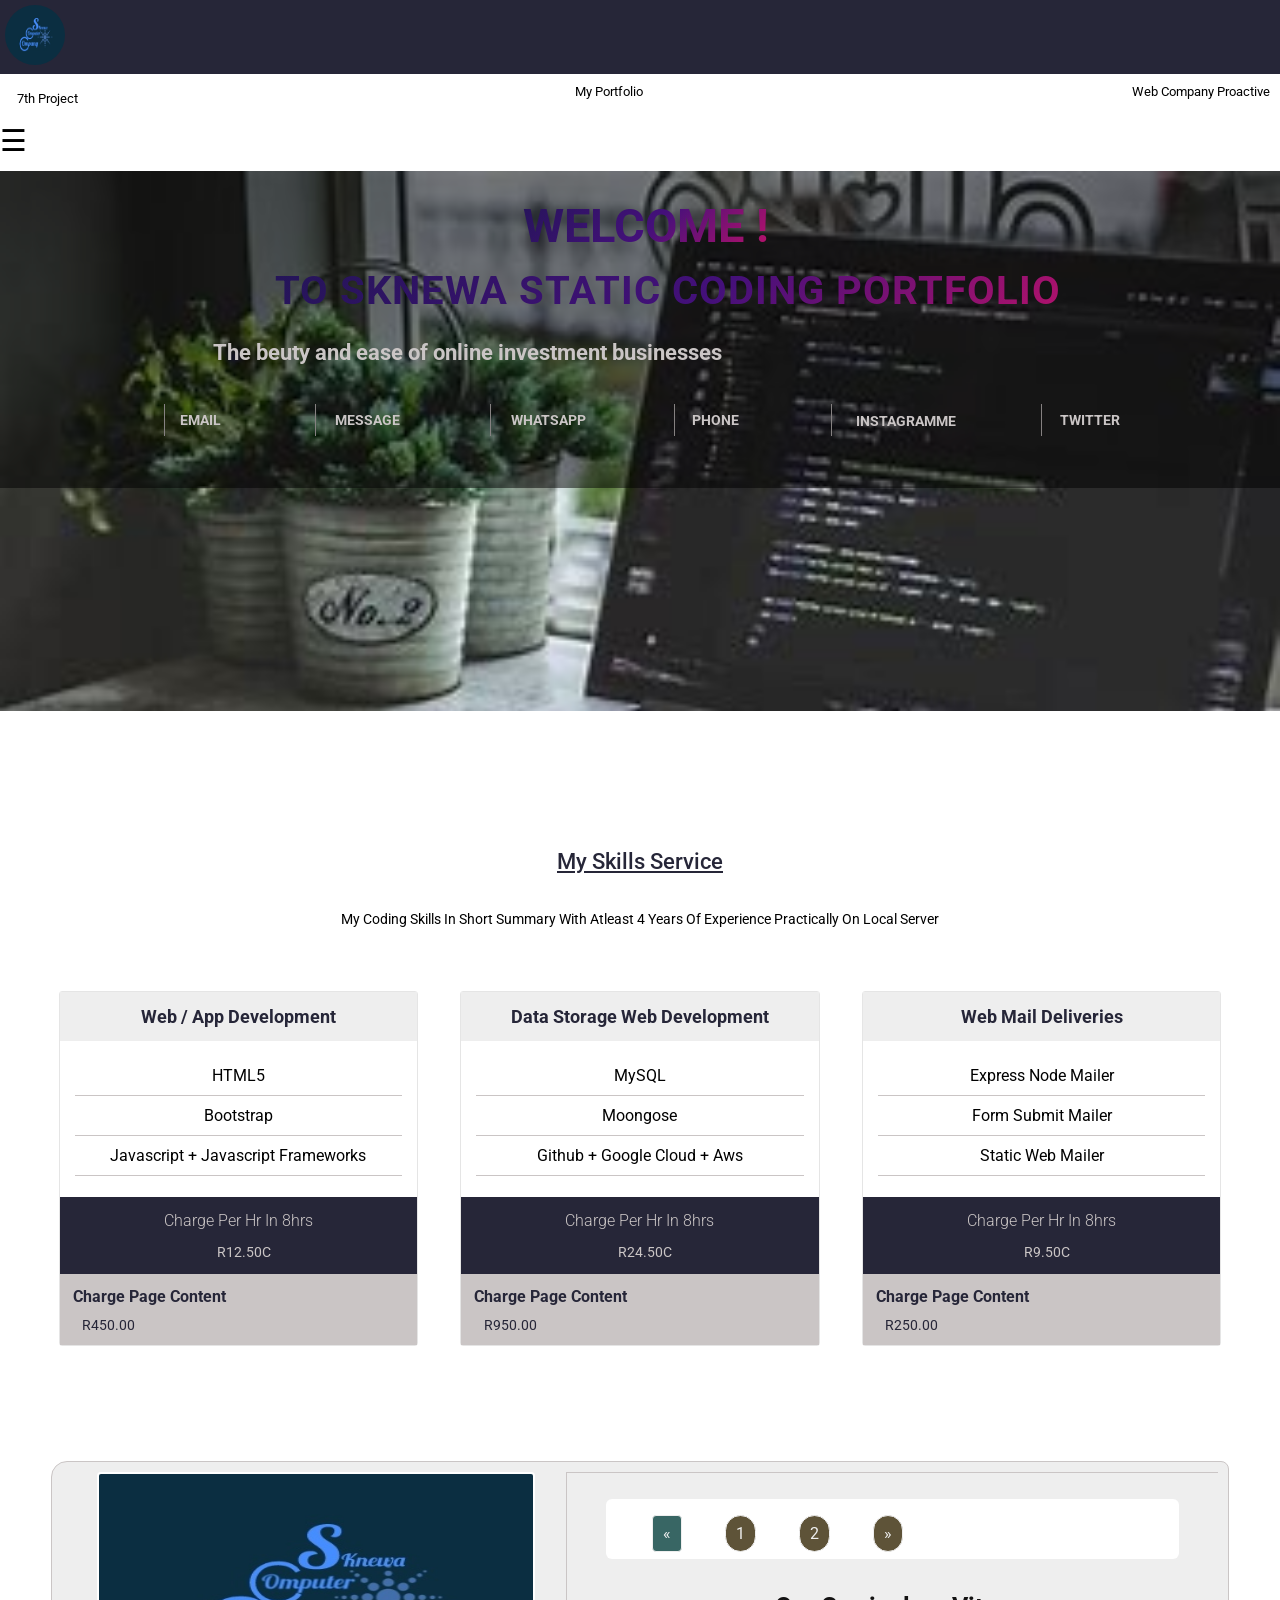
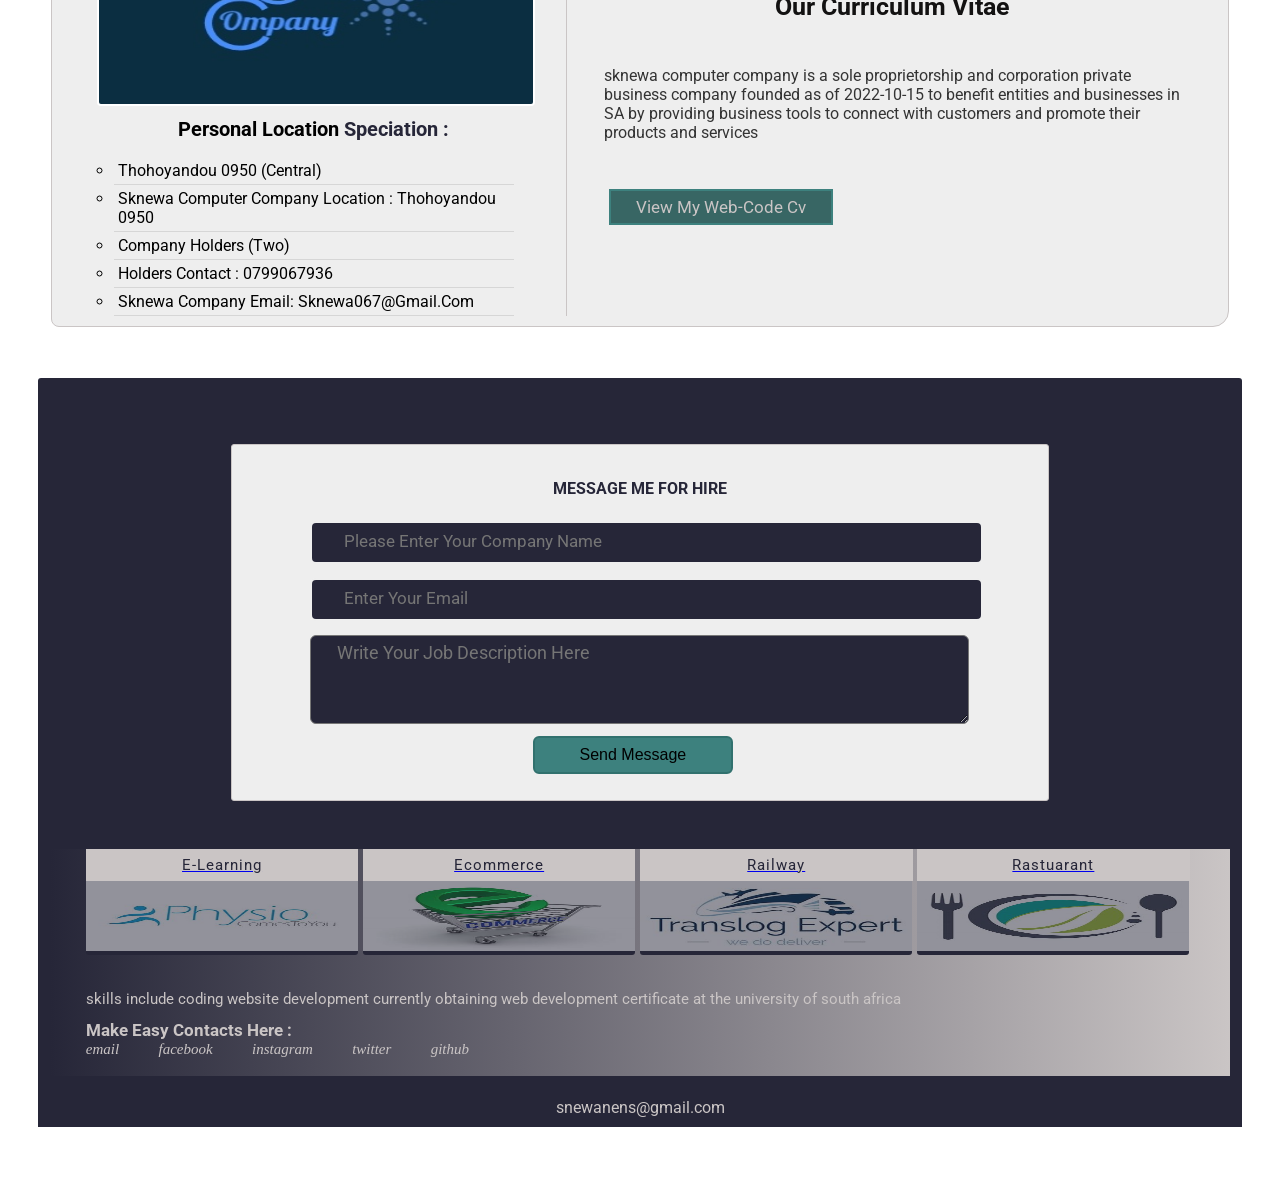
<file: index.html>
<!DOCTYPE html>
<html lang="en">
<head>
    <meta charset="UTF-8">
    <meta http-equiv="X-UA-Compatible" content="IE=edge">
    <meta name="viewport" content="width=device-width, initial-scale=1.0">
    <title>portfolio web</title>
    <link rel="stylesheet" href="index.css">
</head>
<body>
    <div class="container">

        <!-- header -->
        <div class="header">
            <img src="img/logos.jpg" alt="">
        </div>
        <div class="header-footer">
            <h2>7th project</h2>
            <p>my portfolio</p>
            <h3>web company proactive</h3>
        </div>
        <!-- drop down mwnu -->
         <!-- drop down mwnu -->
         <div class="sidenav" id="mySidenav">
            <a href="#" class="closebtn" onclick="closeNav()">&times;</a>
            <br>
        <div class="link">
        <img src="img/bg.jpg" alt=""><a href="index.html">home</a>
        </div>
        <div class="link">
            <img src="img/shop.jpg" alt=""><a href="wed.html">ecommerce</a>
        </div>
        <div class="link">
            <img src="img/draw6.jpg" alt=""> <a href="res.html">restuarant</a>
        </div>
        <div class="link">
            <img src="img/trainlogo.jpg" alt=""><a href="train.html">transport</a>
        </div>
        <div class="link">
            <img src="img/physio.jpg" alt=""><a href="physio.html">physiotherapy</a>
        </div>
        </div>
        <span class="menu-logo" onclick="openNav()" style="font-size: 30px;cursor: pointer;">&#9776;</span>
         <!-- nav -->

        <!-- web cover -->
        <div class="cover">
            <div class="cover-content">
                <!-- <img src="img/bg.gif" alt=""> -->
                <div class="text-block">
                    <h1>WELCOME !</h1>
                    <h2>to sknewa static coding portfolio</h2>
                    <h3>The beuty and ease of online investment businesses</h3>
                    <div class="social-box">
                        <div class="box">
                            <h3>email</h3>
                            <i class="fa fa-envelope"></i>
                        </div>
                        <div class="box">
                            <h3>message</h3>
                            <i class="fa fa-envelope"></i>
                        </div>
                        <div class="box">
                            <h3>whatsapp</h3>
                            <i class="fa fa-envelope"></i>
                        </div>
                        <div class="box">
                            <h3>phone</h3>
                            <i class="fa fa-envelope"></i>
                        </div>
                        <div class="box">
                            <h3>instagramme</h3>
                            <i class="fa fa-envelope"></i>
                        </div>
                        <div class="box">
                            <h3>twitter</h3>
                            <i class="fa fa-envelope"></i>
                        </div>
                    </div>
                </div>
            </div>
           <br>
           <br>
        </div>
<br>
        <!-- our services -->
        <div class="service-header">
            <h1>my skills service</h1>
            <p>my coding skills in short summary with atleast 4 years of experience practically on local server</p>
        </div>

        <div class="service">
            <div class="service-cover">
                <h2>web / app development</h2>
                <div class="languages">
                    <ul>
                        <li>HTML5</li>
                        <li>bootstrap</li>
                        <li>javascript + javascript Frameworks</li>
                    </ul>
                    <div class="rates">
                        <div class="hr">
                            <h3>charge per hr in 8hrs</h3>
                            <p>R12.50c</p>
                        </div>
                        <div class="daily">
                            <h3>charge page content</h3>
                            <p>R450.00</p>
                        </div>
                    </div>
                </div>
            </div>
            <div class="service-cover">
                <h2>data storage web development</h2>
                <div class="languages">
                    <ul>
                        <li>mySQL</li>
                        <li>moongose</li>
                        <li>Github + google cloud + aws</li>
                    </ul>
                    <div class="rates">
                        <div class="hr">
                            <h3>charge per hr in 8hrs</h3>
                            <p>R24.50c</p>
                        </div>
                        <div class="daily">
                            <h3>charge page content</h3>
                            <p>R950.00</p>
                        </div>
                    </div>
                </div>
            </div>
            <div class="service-cover">
                <h2>web mail deliveries</h2>
                <div class="languages">
                    <ul>
                        <li>express node mailer</li>
                        <li>form submit mailer</li>
                        <li>static web mailer</li>
                    </ul>
                    <div class="rates">
                        <div class="hr">
                            <h3>charge per hr in 8hrs</h3>
                            <p>R9.50c</p>
                        </div>
                        <div class="daily">
                            <h3>charge page content</h3>
                            <p>R250.00</p>
                        </div>
                    </div>
                </div>
            </div>
        </div>
        <br>
        
        

        <!-- our team -->
      
        <!-- <div class="team-header">
            <h1>my curriculum vitae</h1>
        </div> -->
        
        <div class="team-workers">
            <div class="slide">
                <div class="left-side">
                    <img src="img/logos.jpg" alt="">
                    <div class="names">
                        <h2>personal location <span>speciation :</span></h2>
                    </div>
                    <div class="speciality">
                        <ul>
                            <li>thohoyandou 0950 (central)</li>
                            <li>sknewa computer company location : thohoyandou 0950</li>
                            <li>company holders (two)</li>
                            <li>holders contact : 0799067936</li>
                            <li>sknewa company email: sknewa067@gmail.com</li>
                        </ul>
                    </div>
                </div>
                <div class="right-side">
                    <div class="section1">
                        <div class="list">
                            <ul>
                                <li data-tab-target="#sec1" class=" active tabs">&laquo;</li>
                                <li data-tab-target="#sec2" class="tabs">1</li>
                                <li data-tab-target="#sec3" class="tabs">2</li>
                                <li data-tab-target="#sec4" class="tabs">&raquo;</li>
                            </ul>
                        </div>
                            <div class="tab-content">
                                <div id="sec1" data-tab-content  class="active">
                                    <h2>our curriculum vitae</h2>
                                   
                                    <p>sknewa computer company is a sole proprietorship and corporation private business company founded 
                                        as of 2022-10-15 to benefit entities and businesses in SA by providing business tools to connect 
                                        with customers and promote their products and services
                                      
                                    </p>
                                   
                                
                                    <div class="contacts">
                                        <button><a href="cv.html"> view my web-code cv</a></button>
                                    </div>
                                </div>
                            </div>
                            <div class="tab-content">
                                <div id="sec2" data-tab-content>
                                    <h2>our specilities</h2>
                                    <p>sknewa computer company provide services such as : 
                                    </p>
                                    <div class="p-list">
                                        <p>1. cloud computing </p>
                                        <ul>
                                            <li>language takes </li>
                                        </ul>
                                       <p> 2. web / web App development </p>
                                        <ul>
                                            <li>language takes </li>
                                        </ul>
                                         <p>3. Data Management</p> 
                                        <ul>
                                            <li>language takes </li>
                                        </ul>

                                    </div>
                                </div>
                            </div>
                            <div class="tab-content">
                                <div id="sec3" data-tab-content>
                                    <h2>our service requery</h2>
                                    <p>we are open for remote and physical service including freelancing projects from minor to complex.
                                            we are aslo open for specific code extration sharing service our service collaborate with all
                                            sizes of entities around SA moslty thohoyandou is advantageous for physical services in all apsects 
                                            for locations and range we are also open to travel when ever the need so
                                    </p>
                                   <p>to request our service fill the form on the website and your response will be acknowledged by our system
                                    we shall reply in 7 workings days thank you!
                                   </p>
                                
                                </div>
                            </div>
                            <div class="tab-content">
                                <div id="sec4" data-tab-content>
                                    <h2>coding skills</h2>
                                    <p>Our projects are specially coded according to customer preference .sknewa computer company has been 
                                        in the field of coding since 2019 our work profession is pantuality, system planning from paper
                                        to code implementation with client free input, our service is legit and reliable interms of sercurity,
                                        backups and functionality
                                    </p>
                                    <p>To request our service fill the form on the website and your response will be acknowledged by our system
                                        we shall reply in 7 workings days thank you!
                                       </p>
                                
                                  
                                </div>
                            </div>
                    </div>
                </div>
            </div>
        </div>

        <!-- contact us -->
        <!-- <div class="form-header">
            <h1>contact me for hire</h1>
        </div> -->
        <!--  -->
        <div class="contact-form">
            <br>
            <form action="">
                <h3>message me for hire</h3>
                <div class="fields">
                    <input type="text" placeholder="please enter your company name">
                    <input type="text" placeholder="enter your email">
                    <textarea name="message" id="message" cols="30" rows="5" placeholder="write your job description here"></textarea>
                    <button>send message</button>
                </div>
            </form>
            

        <!-- web footer -->
        <!-- <div class="form-header">
            <h1>contact me for hire in all categories</h1>
        </div> -->
        <div class="web-footer">
            <div class="footer-list">
                <ul>
                    <!-- <li><p></p><img src="img/pic.jpg" alt=""></li> -->
                    <a href="physio.html"><li><p>e-learning</p><img src="img/physio.jpg" alt=""></li></a>
                    <a href="wed.html"><li><p>ecommerce</p><img src="img/shop.jpg" alt=""></li></a>
                    <a href="train.html"><li><p>railway</p><img src="img/trainlogo.jpg" alt=""></li></a>
                    <a href="res.html"><li><p>rastuarant</p><img src="img/draw6.jpg" alt=""></li></a>

                </ul>
                <p class="link-p">skills include coding website development currently obtaining web development certificate at 
                    the university of south africa</p>
                    <div class="icons">
                        <h4>make easy contacts here :</h4>
                        <div class="icon-pic">
                            <i class="fa fa-envelope">email</i>
                            <i class="fa fa-facebook">facebook</i>
                            <i class="fa fa-instagram">instagram</i>
                            <i class="fa fa-twitter">twitter</i>
                            <i class="fa fa-github">github</i>
                        </div>
                    </div>
                    <br>
            </div>
            
        </div>
        <div class="my-socials">
            <p>snewanens@gmail.com</p>
        </div>
        </div>
    </div>
 
<script src="portfolio.js"></script>    
</body>
</html>
</file>
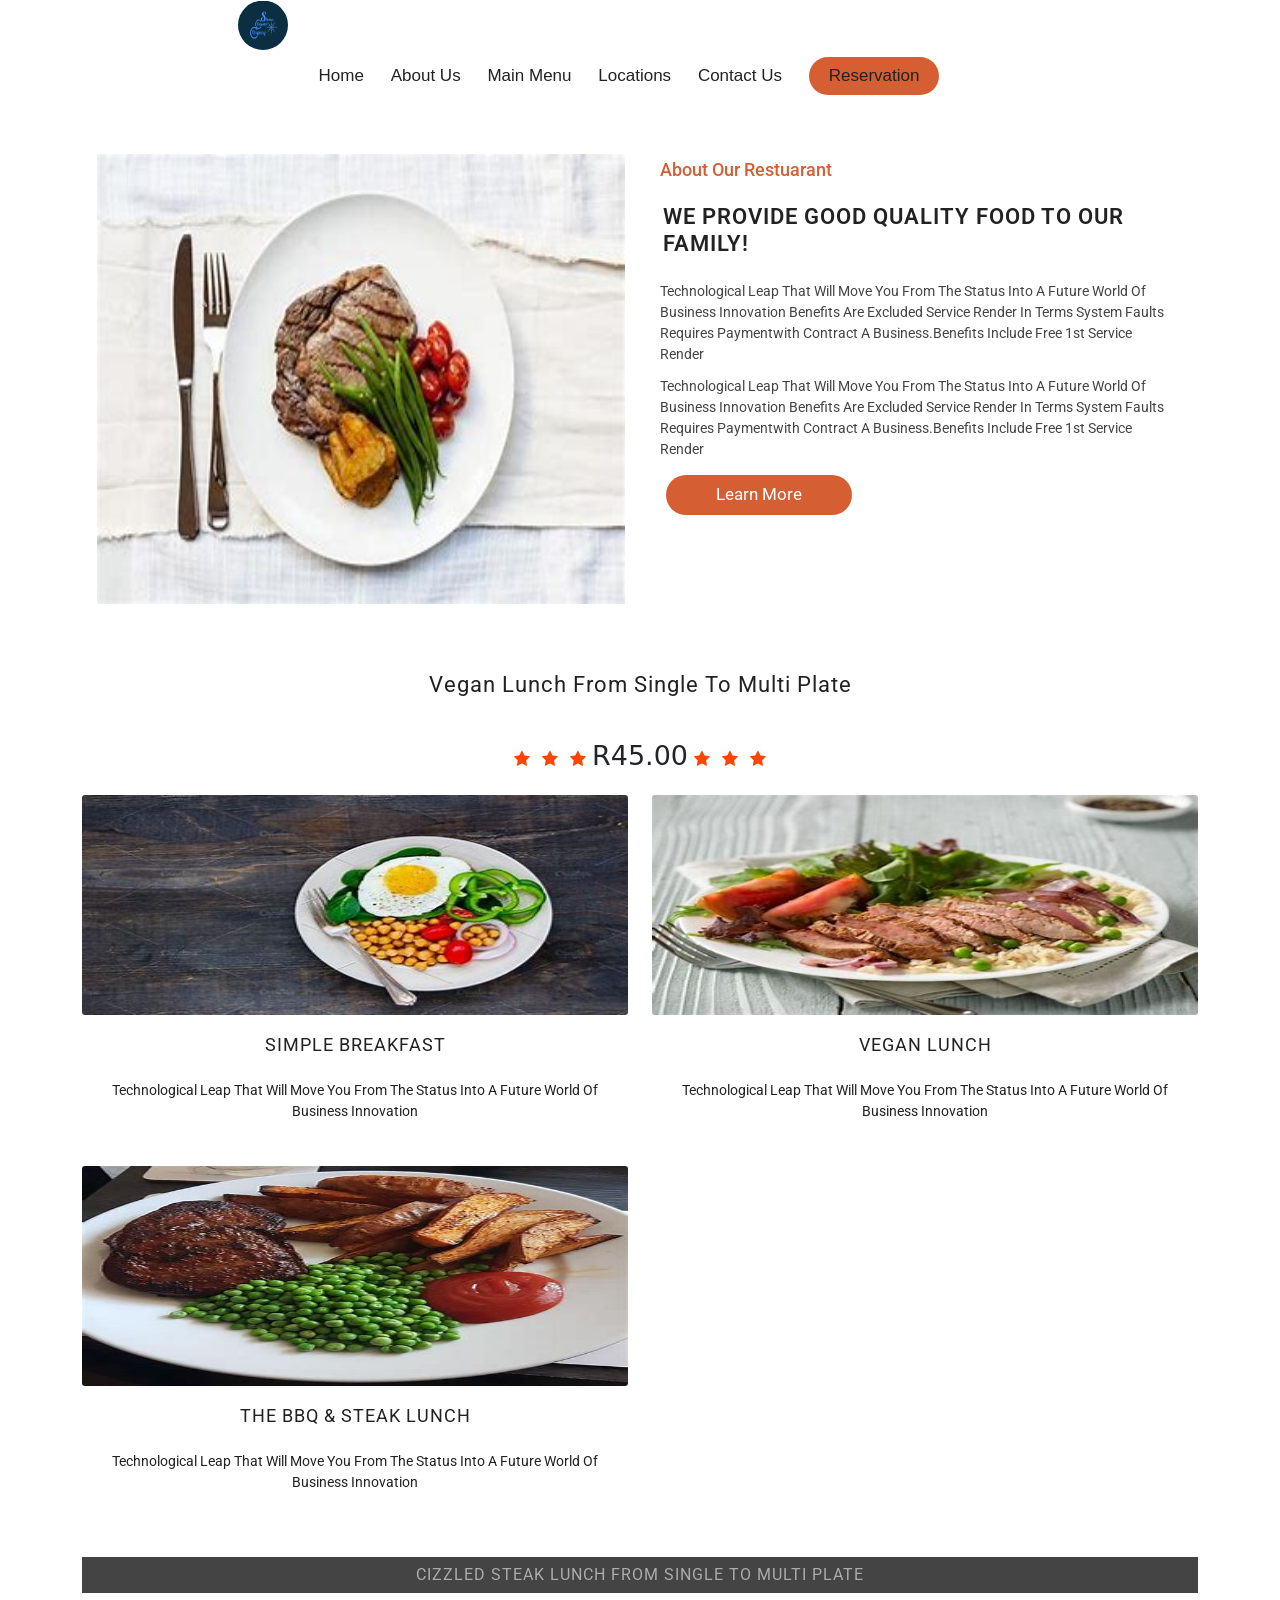
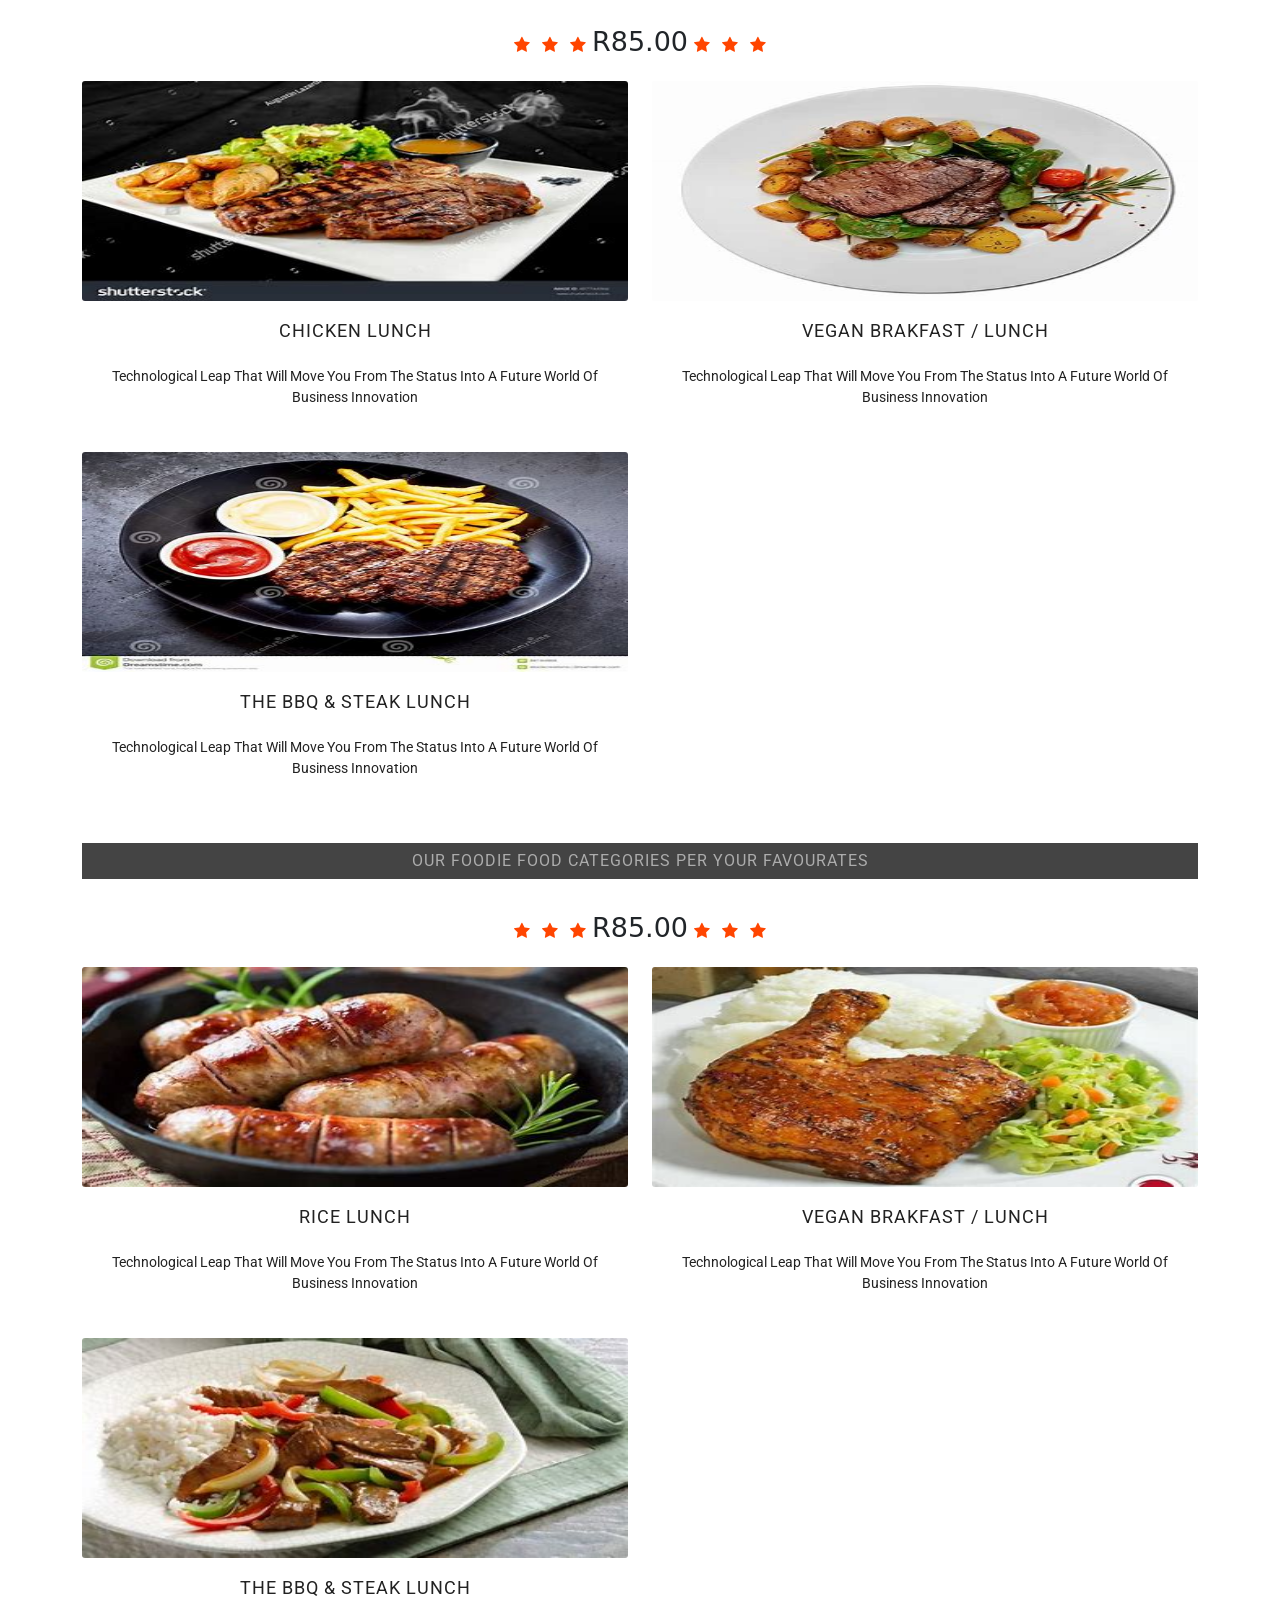
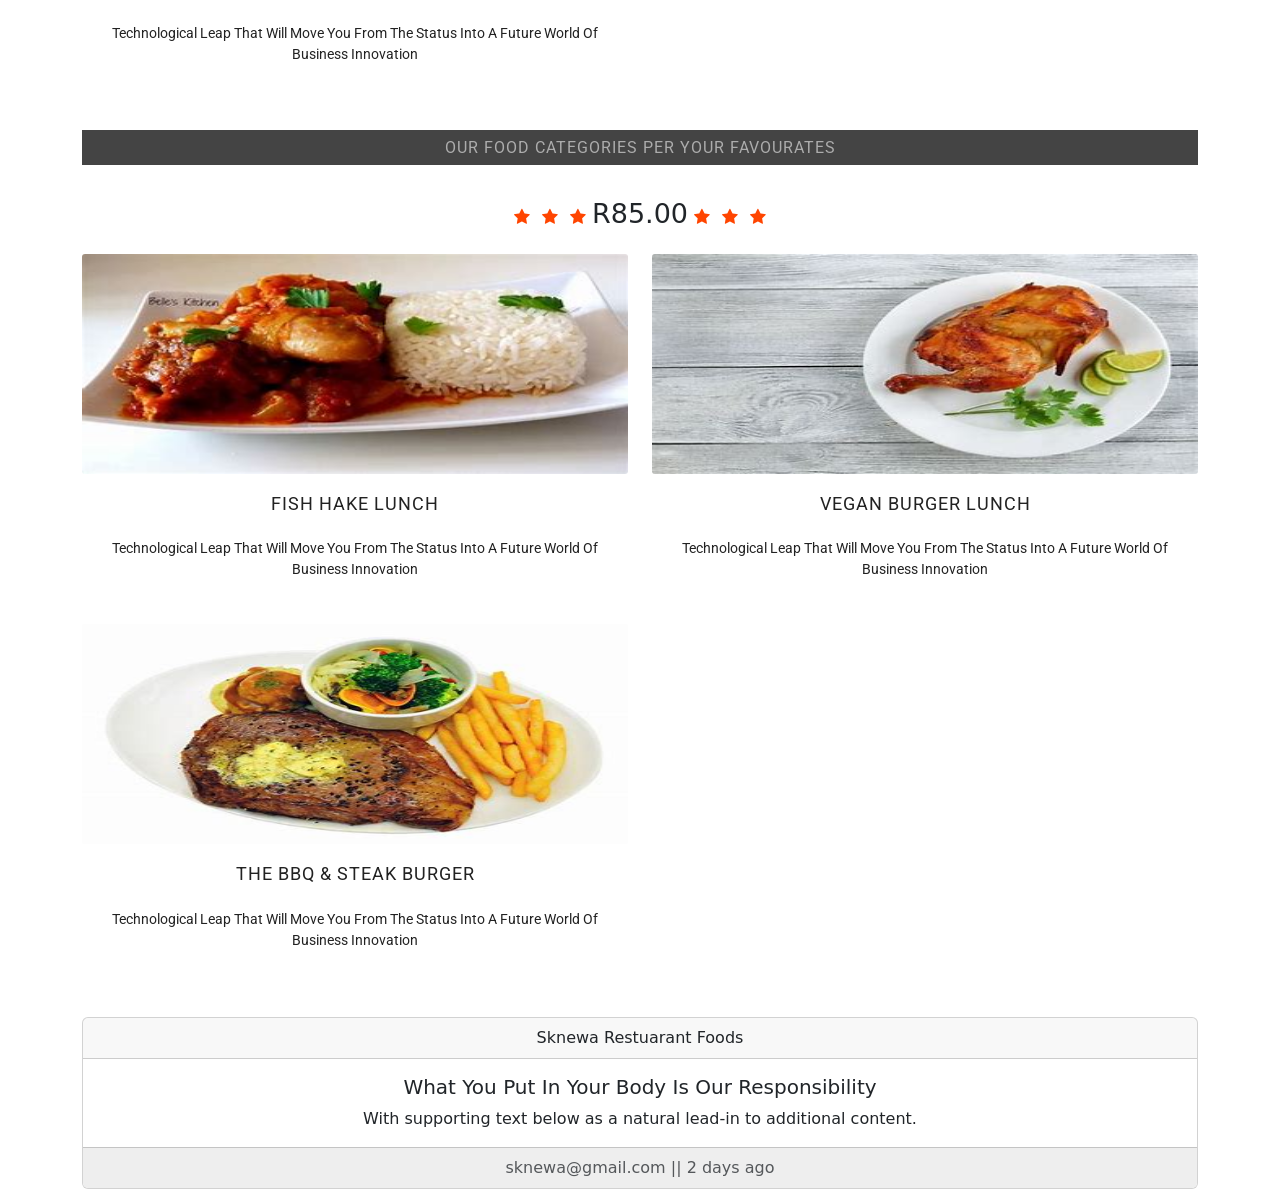
<file: about.html>
<!DOCTYPE html>
<html lang="en">
<head>
    <meta charset="UTF-8">
    <meta name="viewport" content="width=device-width, initial-scale=1.0">
    <title>about food delivery</title>
    <link rel="stylesheet" href="about.css">
    <link rel="stylesheet" href="	https://cdn.jsdelivr.net/npm/bootstrap@5.3.2/dist/css/bootstrap.min.css">
    <link rel="stylesheet" href="https://cdnjs.cloudflare.com/ajax/libs/font-awesome/4.7.0/css/font-awesome.min.css">
</head>
<body>
    <div class="container">
        <div class="nav-container">
            <div class="nav">
                <div class="logo">
                    <img src="img/logos.jpg" alt="">
                </div>
                <div class="small-menu">
                    <a href="food.html">home</a>
                    <a href="about.html">About us</a>
                    <a href="main.html">main menu</a>
                    <a href="location.html">locations</a>
                    <a href="contact.html">contact us</a>
                    <button><a href="reserve.html">reservation</a></button>
                </div>
            </div>
        </div>

        <!--  -->

        <div class="wrap-container">
            <div class="wrap-about">
                <div class="image-class">
                    <img src="img/food9.jpg" alt="">
                </div>
                <div class="content-class">
                    <div class="content-section">
                        <h3>about our restuarant</h3>
                        <h1>we provide good quality food to our family!</h1>
                        <p>technological leap that will move you from the status into a future world of business innovation
                            benefits are excluded service render in terms system faults requires paymentwith contract a 
                            business.benefits include free 1st service render</p>
                        <p>technological leap that will move you from the status into a future world of business innovation
                            benefits are excluded service render in terms system faults requires paymentwith contract a 
                            business.benefits include free 1st service render</p>
                    </div>
                    <button>learn more</button>
                </div>
            </div>
        </div>

        <!--  -->

        <div class="food-category">
            <div class="header-cat">
                <h1>vegan lunch from single to multi plate</h1>
                <h2><i class="fa fa-star"></i><i class="fa fa-star"></i><i class="fa fa-star"></i>R45.00<i class="fa fa-star"></i><i class="fa fa-star"></i><i class="fa fa-star"></i></h2>
            </div>
            <div class="shop-list">
                <div class="shop-box">
                    <div class="drawing-logo">
                    <img src="img/food3.jpg" alt="">
                    </div>
                    <h1>simple breakfast</h1>
                    <p>technological leap that will move you from the status into a future world of business innovation</p>
                </div>
                <div class="shop-box">
                    <div class="drawing-logo">
                    <img src="img/vs4.jpg" alt="">
                    </div>
                    <h1>vegan lunch</h1>
                    <p>technological leap that will move you from the status into a future world of business innovation</p>
                </div>
                <div class="shop-box">
                    <div class="drawing-logo">
                    <img src="img/v7.jpg" alt="">
                    </div>
                    <h1>the bbq & steak lunch</h1>
                    <p>technological leap that will move you from the status into a future world of business innovation</p>
                </div>
            </div>
        </div>

        <!--  -->

        <div class="food-category">
            <div class="header-cat-two">
                <h1>cizzled steak lunch from single to multi plate</h1>
                <h2><i class="fa fa-star"></i><i class="fa fa-star"></i><i class="fa fa-star"></i>R85.00<i class="fa fa-star"></i><i class="fa fa-star"></i><i class="fa fa-star"></i></h2>
            </div>
            <div class="shop-list">
                <div class="shop-box">
                    <div class="drawing-logo">
                    <img src="img/steak1.jpg" alt="">
                    </div>
                    <h1>chicken lunch</h1>
                    <p>technological leap that will move you from the status into a future world of business innovation</p>
                </div>
                <div class="shop-box">
                    <div class="drawing-logo">
                    <img src="img/food7.jpg" alt="">
                    </div>
                    <h1>vegan brakfast / lunch</h1>
                    <p>technological leap that will move you from the status into a future world of business innovation</p>
                </div>
                <div class="shop-box">
                    <div class="drawing-logo">
                    <img src="img/stake3.jpg" alt="">
                    </div>
                    <h1>the bbq & steak lunch</h1>
                    <p>technological leap that will move you from the status into a future world of business innovation</p>
                </div>
            </div>
        </div>
        <!--  -->

        <div class="food-category">
            <div class="header-cat-two">
                <h1>our foodie food categories per your favourates</h1>
                <h2><i class="fa fa-star"></i><i class="fa fa-star"></i><i class="fa fa-star"></i>R85.00<i class="fa fa-star"></i><i class="fa fa-star"></i><i class="fa fa-star"></i></h2>
            </div>
            <div class="shop-list">
                <div class="shop-box">
                    <div class="drawing-logo">
                    <img src="img/vors4.jpg" alt="">
                    </div>
                    <h1>rice lunch</h1>
                    <p>technological leap that will move you from the status into a future world of business innovation</p>
                </div>
                <div class="shop-box">
                    <div class="drawing-logo">
                    <img src="img/pap.jpg" alt="">
                    </div>
                    <h1>vegan brakfast / lunch</h1>
                    <p>technological leap that will move you from the status into a future world of business innovation</p>
                </div>
                <div class="shop-box">
                    <div class="drawing-logo">
                    <img src="img/vs.jpg" alt="">
                    </div>
                    <h1>the bbq & steak lunch</h1>
                    <p>technological leap that will move you from the status into a future world of business innovation</p>
                </div>
            </div>
        </div>

        <!--  -->

        <div class="food-category">
            <div class="header-cat-two">
                <h1>our food categories per your favourates</h1>
                <h2><i class="fa fa-star"></i><i class="fa fa-star"></i><i class="fa fa-star"></i>R85.00<i class="fa fa-star"></i><i class="fa fa-star"></i><i class="fa fa-star"></i></h2>
            </div>
            <div class="shop-list">
                <div class="shop-box">
                    <div class="drawing-logo">
                    <img src="img/vs2.jpg" alt="">
                    </div>
                    <h1>fish hake lunch</h1>
                    <p>technological leap that will move you from the status into a future world of business innovation</p>
                </div>
                <div class="shop-box">
                    <div class="drawing-logo">
                    <img src="img/plate2.jpg" alt="">
                    </div>
                    <h1>vegan burger lunch</h1>
                    <p>technological leap that will move you from the status into a future world of business innovation</p>
                </div>
                <div class="shop-box">
                    <div class="drawing-logo">
                    <img src="img/food4.jpg" alt="">
                    </div>
                    <h1>the bbq & steak burger</h1>
                    <p>technological leap that will move you from the status into a future world of business innovation</p>
                </div>
            </div>
        </div>
        <br>
        <!--  -->

        <div class="card text-center">
            <div class="card-header">
              Sknewa Restuarant Foods
            </div>
            <div class="card-body">
              <h5 class="card-title">What You Put In Your Body Is Our Responsibility</h5>
              <p class="card-text">With supporting text below as a natural lead-in to additional content.</p>
              <!-- <a href="#" class="btn btn-primary">Go somewhere</a> -->
            </div>
            <div class="card-footer text-body-secondary" style="background-color:#eee;">
             sknewa@gmail.com || 2 days ago
            </div>
          </div>

          <!--  -->
    </div>
<script src="https://cdn.jsdelivr.net/npm/bootstrap@5.3.2/dist/js/bootstrap.bundle.min.js"></script> 
</body>
</html>
</file>
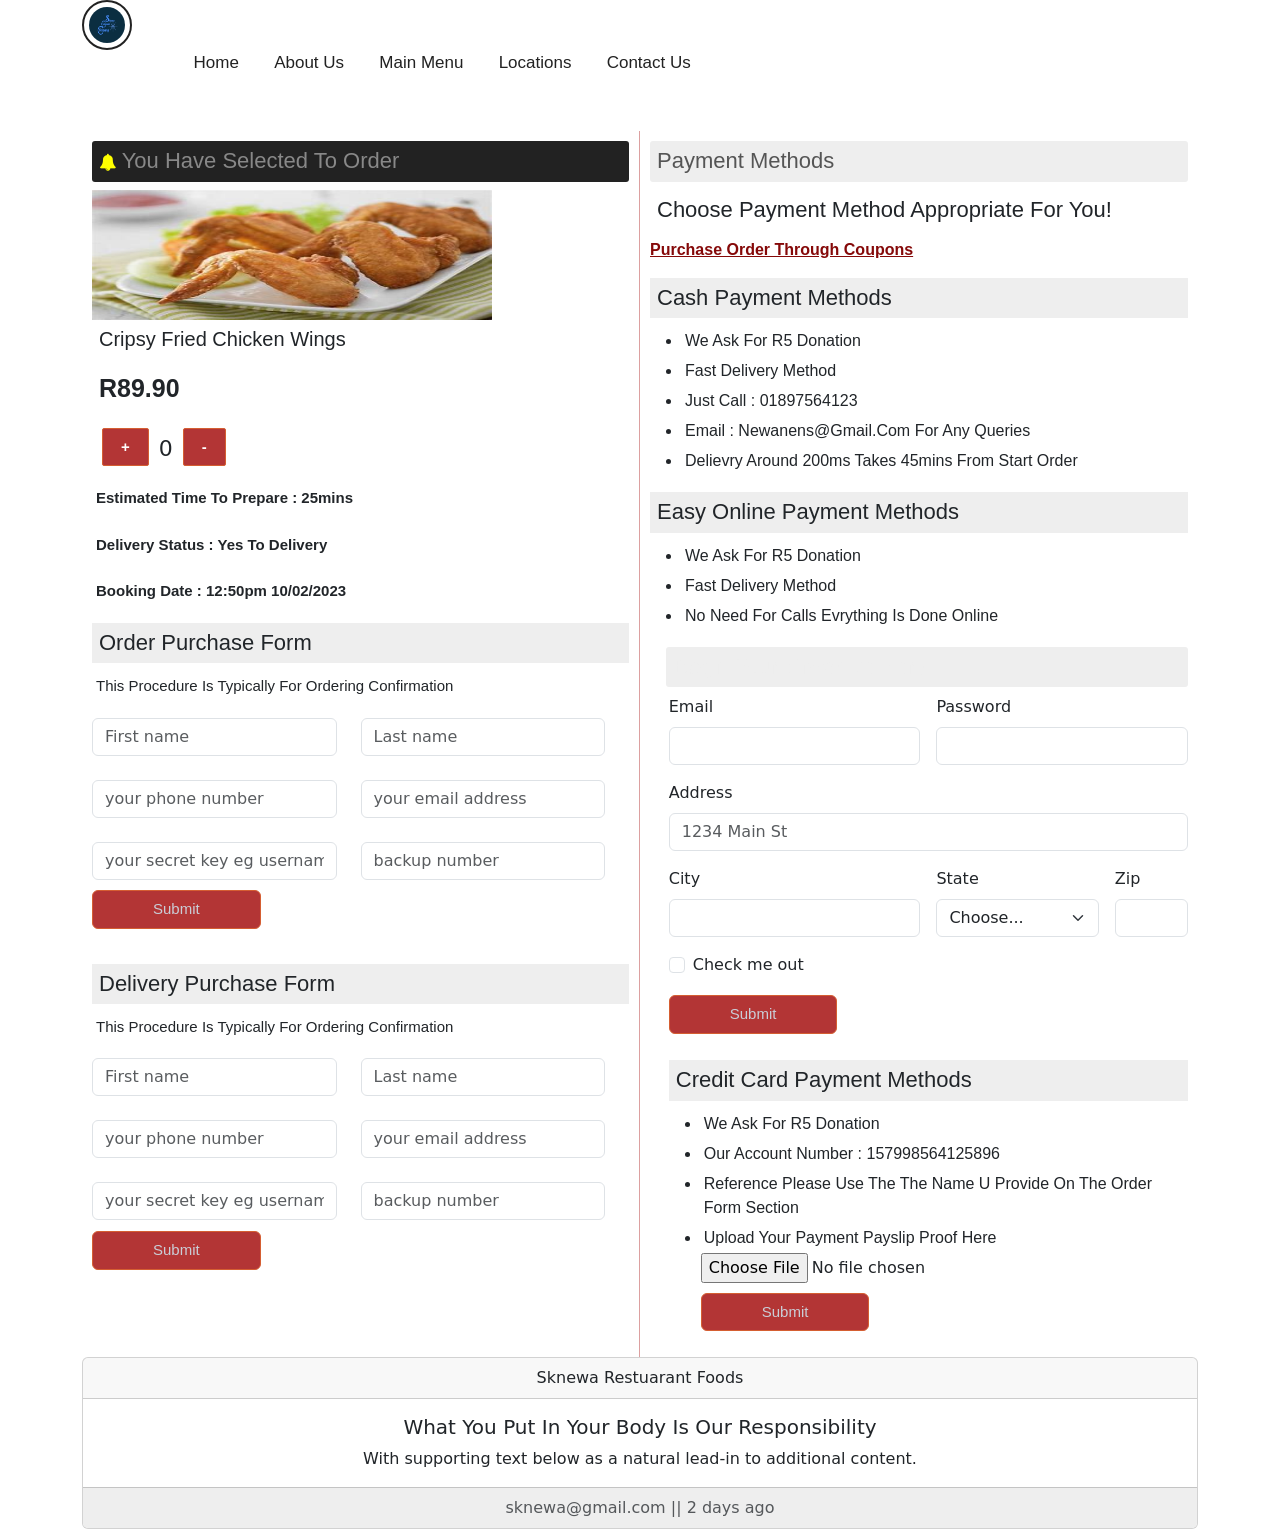
<file: add.html>
<!DOCTYPE html>
<html lang="en">
<head>
    <meta charset="UTF-8">
    <meta name="viewport" content="width=device-width, initial-scale=1.0">
    <title>add your product to cart</title>
    <link rel="stylesheet" href="add.css">
    <link rel="stylesheet" href="https://cdn.jsdelivr.net/npm/bootstrap@5.3.2/dist/css/bootstrap.min.css">
    <link rel="stylesheet" href="https://cdnjs.cloudflare.com/ajax/libs/font-awesome/4.7.0/css/font-awesome.min.css">
</head>
<body>
    <div class="container">
        <div class="nav-container">
            <div class="nav">
                <div class="logo">
                    <img src="img/logos.jpg" alt="">
                </div>
                <div class="small-menu">
                    <a href="home.html">home</a>
                    <a href="about.html">About us</a>
                    <a href="main.html">main menu</a>
                    <a href="location.html">locations</a>
                    <a href="contact.html">contact us</a>
                    <!-- <button><a href="reserve.html" style="color: #fff;">reservation</a></button> -->
                </div>
            </div>
        </div>

        <!--  -->

        <div class="sides-container">
            <div class="slip-container">
                <h1 class="one"><i class="fa fa-bell" style="font-size: 17px;color: yellow;"></i> you have selected to order </h1>
                <div class="image">
                    <img src="img/wing1.jpg" alt="">
                </div>
                <div class="image-detail">
                    <h1>cripsy fried chicken wings</h1>
                    <h2>R89.90</h2>
                    <div class="quantity">
                        <div id="increment-count">
                            <button id="down-arrow">+</button>
                        </div>
                        <div id="total-count">
                        </div>
                        <div id="decrement-count">
                          <button id="down-arrow">-</button>
                        </div>
                    </div>
                    <br>
                    <p>estimated time to prepare : 25mins </p>
                    <p>delivery status : <span> yes to delivery</span></p>
                    <p>booking date : <span>12:50pm 10/02/2023</span></p>
                </div>
                <div class="delivery-form">
                    <h1>order purchase form</h1>
                    <p>this procedure is typically for ordering confirmation</p>
                    <div class="row" style="width: 100%;">
                        <div class="col">
                          <input type="text" class="form-control" placeholder="First name" aria-label="First name">
                        </div>
                        <div class="col">
                          <input type="text" class="form-control" placeholder="Last name" aria-label="Last name">
                        </div>
                      </div>
                      <br>
                      <div class="row" style="width: 100%;">
                        <div class="col">
                          <input type="text" class="form-control" placeholder="your phone number" aria-label="First name">
                        </div>
                        <div class="col">
                          <input type="text" class="form-control" placeholder="your email address" aria-label="Last name">
                        </div>
                      </div>
                      <br>
                      <div class="row" style="width: 100%;">
                        <div class="col">
                          <input type="text" class="form-control" placeholder="your secret key eg username" aria-label="First name">
                        </div>
                        <div class="col">
                          <input type="text" class="form-control" placeholder="backup number" aria-label="Last name">
                        </div>
                      </div>

                      <div class="buttons">
                        <button>submit</button>
                      </div>
                </div>
                <br>
                <div class="delivery-form">
                    <h1>delivery purchase form</h1>
                    <p>this procedure is typically for ordering confirmation</p>
                    <div class="row" style="width: 100%;">
                        <div class="col">
                          <input type="text" class="form-control" placeholder="First name" aria-label="First name">
                        </div>
                        <div class="col">
                          <input type="text" class="form-control" placeholder="Last name" aria-label="Last name">
                        </div>
                      </div>
                      <br>
                      <div class="row" style="width: 100%;">
                        <div class="col">
                          <input type="text" class="form-control" placeholder="your phone number" aria-label="First name">
                        </div>
                        <div class="col">
                          <input type="text" class="form-control" placeholder="your email address" aria-label="Last name">
                        </div>
                      </div>
                      <br>
                      <div class="row" style="width: 100%;">
                        <div class="col">
                          <input type="text" class="form-control" placeholder="your secret key eg username" aria-label="First name">
                        </div>
                        <div class="col">
                          <input type="text" class="form-control" placeholder="backup number" aria-label="Last name">
                        </div>
                      </div>

                      <div class="buttons">
                        <button>submit</button>
                      </div>
                </div>
            </div>
            <!--  -->

            <div class="side-form">
                <h1>payment methods</h1>
                <h2>choose payment method appropriate for you!</h2>
                <a href="coupon.html"><p>purchase order through coupons</p></a>
                <div class="header">
                    <h3>cash payment methods</h3>
                    <ul>
                        <li>we ask for R5 donation</li>
                        <li>fast delivery method</li>
                        <li>just call : 01897564123</li>
                        <li>email : newanens@gmail.com <span>for any queries</span></li>
                        <li>delievry around 200ms takes 45mins from start order</li>
                    </ul>
                </div>
                <div class="header-two">
                    <h3>easy online payment methods</h3>
                    <ul>
                       <li>we ask for R5 donation</li>
                       <li>fast delivery method</li>
                       <li>no need for calls evrything is done online </li>
                    </ul>
                    <h1 class="one">Begin your order delivery</h1>
                    <form class="row g-3" style="margin-left: 2%;">
                        <div class="col-md-6">
                          <label for="inputEmail4" class="form-label">Email</label>
                          <input type="email" class="form-control" id="inputEmail4">
                        </div>
                        <div class="col-md-6">
                          <label for="inputPassword4" class="form-label">Password</label>
                          <input type="password" class="form-control" id="inputPassword4">
                        </div>
                        <div class="col-12">
                          <label for="inputAddress" class="form-label">Address</label>
                          <input type="text" class="form-control" id="inputAddress" placeholder="1234 Main St">
                        </div>
                        <div class="col-md-6">
                          <label for="inputCity" class="form-label">City</label>
                          <input type="text" class="form-control" id="inputCity">
                        </div>
                        <div class="col-md-4">
                          <label for="inputState" class="form-label">State</label>
                          <select id="inputState" class="form-select">
                            <option selected>Choose...</option>
                            <option>...</option>
                          </select>
                        </div>
                        <div class="col-md-2">
                          <label for="inputZip" class="form-label">Zip</label>
                          <input type="text" class="form-control" id="inputZip">
                        </div>
                        <div class="col-12">
                          <div class="form-check">
                            <input class="form-check-input" type="checkbox" id="gridCheck">
                            <label class="form-check-label" for="gridCheck">
                              Check me out
                            </label>
                          </div>
                        </div>
                        <div class="buttons">
                            <button>submit</button>
                          </div>
                          <div class="header-two">
                            <h3>credit card payment methods</h3>
                            <ul>
                               <li>we ask for R5 donation</li>
                               <li>our account number : 157998564125896</li>
                               <li>reference please use the the name u provide on the order form section</li>
                               <li>upload your payment payslip proof here</li>
                               <input type="file">
                               <div class="buttons">
                                <button>submit</button>
                              </div>
                            </ul>
                           </div>    
                      </form>
                </div>
            </div>
        </div>

         <!--  -->

         <div class="card text-center">
            <div class="card-header">
              Sknewa Restuarant Foods
            </div>
            <div class="card-body">
              <h5 class="card-title">What You Put In Your Body Is Our Responsibility</h5>
              <p class="card-text">With supporting text below as a natural lead-in to additional content.</p>
              <!-- <a href="#" class="btn btn-primary">Go somewhere</a> -->
            </div>
            <div class="card-footer text-body-secondary" style="background-color:#eee;">
             sknewa@gmail.com || 2 days ago
            </div>
          </div>
    </div>
 <script src="add.js"></script>   
</body>
</html>
</file>
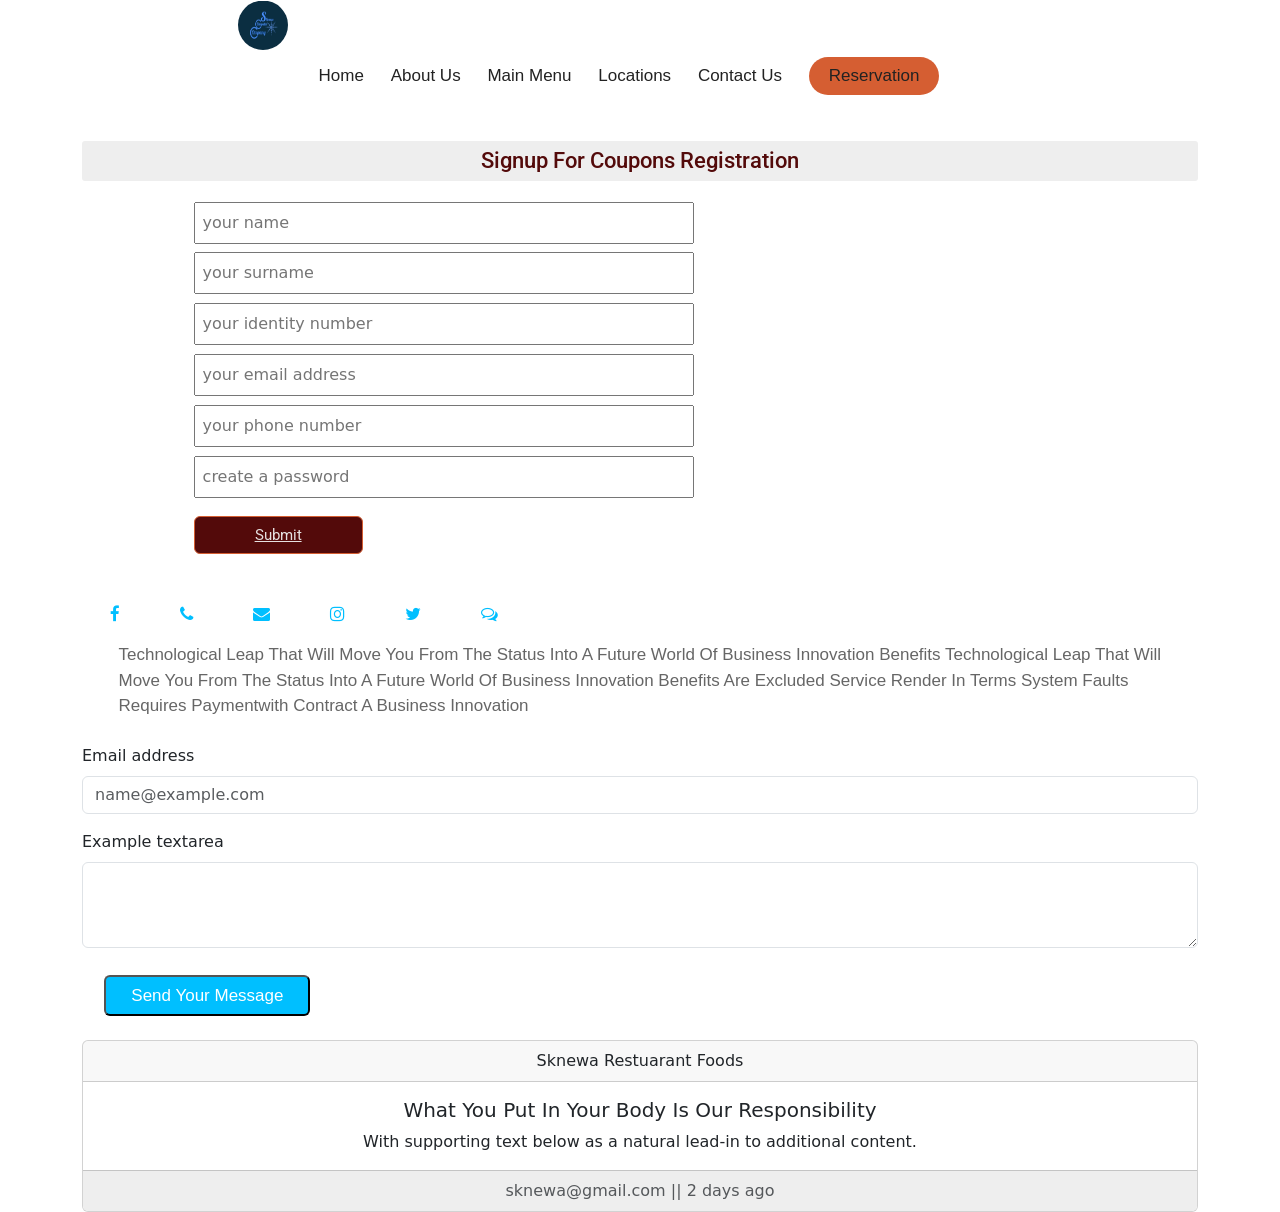
<file: contact.html>
<!DOCTYPE html>
<html lang="en">
<head>
    <meta charset="UTF-8">
    <meta name="viewport" content="width=device-width, initial-scale=1.0">
    <title>food delivery home page</title>
    <link rel="stylesheet" href="contact.css">
    <link rel="stylesheet" href="https://cdn.jsdelivr.net/npm/bootstrap@5.3.2/dist/css/bootstrap.min.css">
    <link rel="stylesheet" href="https://cdnjs.cloudflare.com/ajax/libs/font-awesome/4.7.0/css/font-awesome.min.css">
</head>
<body>
    <div class="container">
        <div class="nav-container">
            <div class="nav">
                <div class="logo">
                    <img src="img/logos.jpg" alt="">
                </div>
                <div class="small-menu">
                    <a href="food.html">home</a>
                    <a href="about.html">About us</a>
                    <a href="main.html">main menu</a>
                    <a href="location.html">locations</a>
                    <a href="contact.html">contact us</a>
                    <button><a href="reserve.html">reservation</a></button>
                </div>
            </div>
        </div>
        <br>

        <!--  -->
         <!--  -->

         <div class="form">
          <h1>signup for coupons registration</h1>
          <form action="">
              <input type="text" name="" id="" placeholder="your name">
              <input type="text" name="" id="" placeholder="your surname">
              <input type="text" name="" id="" placeholder="your identity number">
              <input type="text" name="" id="" placeholder="your email address">
              <input type="text" placeholder="your phone number">
              <input type="password" placeholder="create a password">

              <div class="buttons">
                  <button><a href="cup.html" style="color: #e6e1e1;">submit</a></button>
                </div>

          </form>
      </div>
       <!--  -->
        <!--  -->

        <div class="form-container">
            <div class="icons">
                <i class="fa fa-facebook"></i>
                <i class="fa fa-phone"></i>
                <i class="fa fa-envelope"></i>
                <i class="fa fa-instagram"></i>
                <i class="fa fa-twitter"></i>
                <i class="fa fa-comments-o"></i>
               
            </div>
            <p style="margin: 1% 3%;">technological leap that will move you from the status into a future world of business innovation
              benefits technological leap that will move you from the status into a future world of business innovation
              benefits are excluded service render in terms system faults requires paymentwith contract a 
              business innovation
          </p>
            <div class="form">
                <div class="mb-3">
                    <label for="exampleFormControlInput1" class="form-label">Email address</label>
                    <input type="email" class="form-control" id="exampleFormControlInput1" placeholder="name@example.com">
                  </div>
                  <div class="mb-3">
                    <label for="exampleFormControlTextarea1" class="form-label">Example textarea</label>
                    <textarea class="form-control" id="exampleFormControlTextarea1" rows="3"></textarea>
                  </div>
                  <div class="button">
                    <a href="app.html"><button>send your message</button></a>
                  </div>
            </div>
        </div>
        <br>
        <!--  -->



        <!--  -->

        <div class="card text-center">
            <div class="card-header">
              Sknewa Restuarant Foods
            </div>
            <div class="card-body">
              <h5 class="card-title">What You Put In Your Body Is Our Responsibility</h5>
              <p class="card-text">With supporting text below as a natural lead-in to additional content.</p>
              <!-- <a href="#" class="btn btn-primary">Go somewhere</a> -->
            </div>
            <div class="card-footer text-body-secondary" style="background-color:#eee;">
             sknewa@gmail.com || 2 days ago
            </div>
          </div>
</div>
<script src="https://cdn.jsdelivr.net/npm/bootstrap@5.3.2/dist/js/bootstrap.bundle.min.js"></script>   
</body>
</html>
</file>
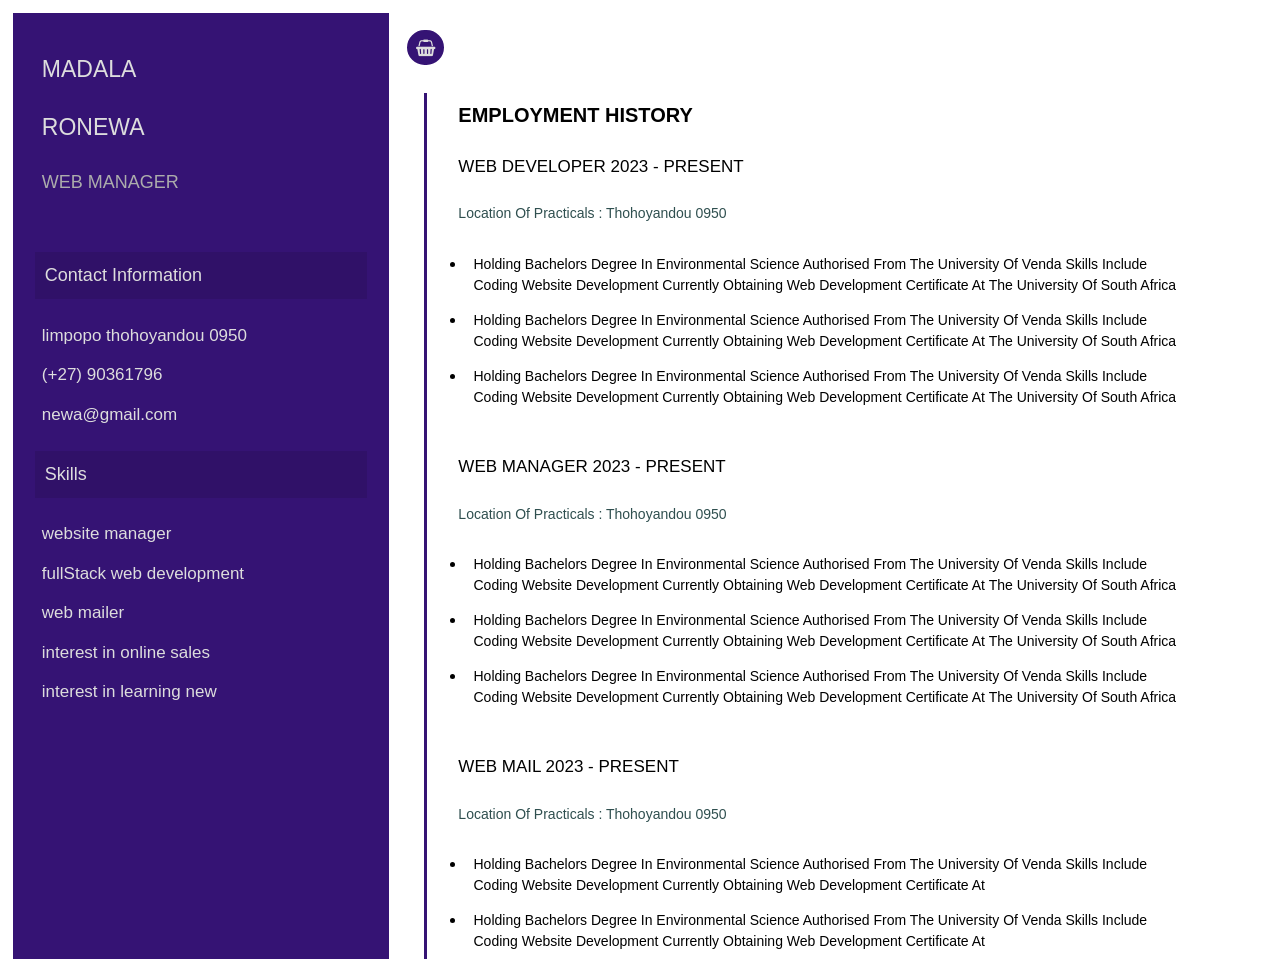
<file: cv.html>
<!DOCTYPE html>
<html lang="en">
<head>
    <meta charset="UTF-8">
    <meta http-equiv="X-UA-Compatible" content="IE=edge">
    <meta name="viewport" content="width=device-width, initial-scale=1.0">
    <title>my cv</title>
    <link rel="stylesheet" href="cv.css">
    <!-- links -->
    <link rel="preconnect" href="https://fonts.googleapis.com">
    <link rel="preconnect" href="https://fonts.gstatic.com" crossorigin>
    <link href="https://fonts.googleapis.com/css2?family=Playfair+Display&display=swap" rel="stylesheet"> 
    <link rel="stylesheet" href="https://www.w3schools.com/w3css/4/w3.css">
    <link rel="stylesheet" href="https://fonts.googleapis.com/css?family=Montserrat">
    <link rel="stylesheet" href="https://cdnjs.cloudflare.com/ajax/libs/font-awesome/4.7.0/css/font-awesome.min.css">
</head>
<body>
    <div class="container">
        <div class="left-class">
          <div class="left-class-content">
            <div class="names">
                <h1>madala</h1>
                <h1>ronewa</h1>
               </div>
               <div class="title">
                <h2>web manager</h2>
               </div>
               <br>
               <div class="headings-container">
                <div class="headings">
                    <h2>contact information</h2>
                   </div>
                   <div class="list">
                    <p>limpopo thohoyandou 0950</p>
                    <p>(+27) 90361796</p>
                    <p>newa@gmail.com</p>
                   </div>
               </div>
               <div class="headings-container">
                <div class="headings">
                    <h2>skills</h2>
                   </div>
                   <div class="list">
                    <p>website manager</p>
                    <p>fullStack web development</p>
                    <p>web mailer</p>
                    <p>interest in online sales</p>
                    <p>interest in learning new </p>
                   </div>
               </div>
          </div>
        </div>
        <div class="right-class">
            <i class="fa fa-shopping-basket"></i>
            <div class="side-list">
                <div class="document">
                    <div class="right-header">
                        <h1>employment history</h1>
                    </div>
                    <div class="short-header">
                        <h2>web Developer <span>2023 - present</span></h2>
                        <p class="title-under">location of practicals : thohoyandou 0950 </p>
                    </div>
                    <div class="right-list-drop">
                        <ul>
                            <li><p>holding bachelors degree in environmental science authorised from the university of venda
                                skills include coding website development currently obtaining web development certificate at 
                                the university of south africa</p>
                            </li>
                            <li><p>holding bachelors degree in environmental science authorised from the university of venda
                                    skills include coding website development currently obtaining web development certificate at 
                                    the university of south africa</p>
                            </li>
                            <li><p>holding bachelors degree in environmental science authorised from the university of venda
                                        skills include coding website development currently obtaining web development certificate at 
                                        the university of south africa</p>
                            </li>
                        </ul>
                    </div>
                    <br>
                    <div class="short-header">
                        <h2>web manager <span>2023 - present</span></h2>
                        <p class="title-under">location of practicals : thohoyandou 0950 </p>
                    </div>
                    <div class="right-list-drop">
                        <ul>
                            <li><p>holding bachelors degree in environmental science authorised from the university of venda
                                skills include coding website development currently obtaining web development certificate at 
                                the university of south africa</p>
                            </li>
                            <li><p>holding bachelors degree in environmental science authorised from the university of venda
                                    skills include coding website development currently obtaining web development certificate at 
                                    the university of south africa</p>
                            </li>
                            <li><p>holding bachelors degree in environmental science authorised from the university of venda
                                        skills include coding website development currently obtaining web development certificate at 
                                        the university of south africa</p>
                            </li>
                        </ul>
                    </div>
                    <br>
                    <div class="short-header">
                        <h2>web mail <span>2023 - present</span></h2>
                        <p class="title-under">location of practicals : thohoyandou 0950 </p>
                    </div>
                    <div class="right-list-drop">
                        <ul>
                            <li><p>holding bachelors degree in environmental science authorised from the university of venda
                                skills include coding website development currently obtaining web development certificate at 
                             </p>
                            </li>
                            <li><p>holding bachelors degree in environmental science authorised from the university of venda
                                    skills include coding website development currently obtaining web development certificate at 
                                   </p>
                            </li>
                           
                        </ul>
                    </div>
                </div>
            </div>
        </div>
    </div>
</body>
</html>
</file>
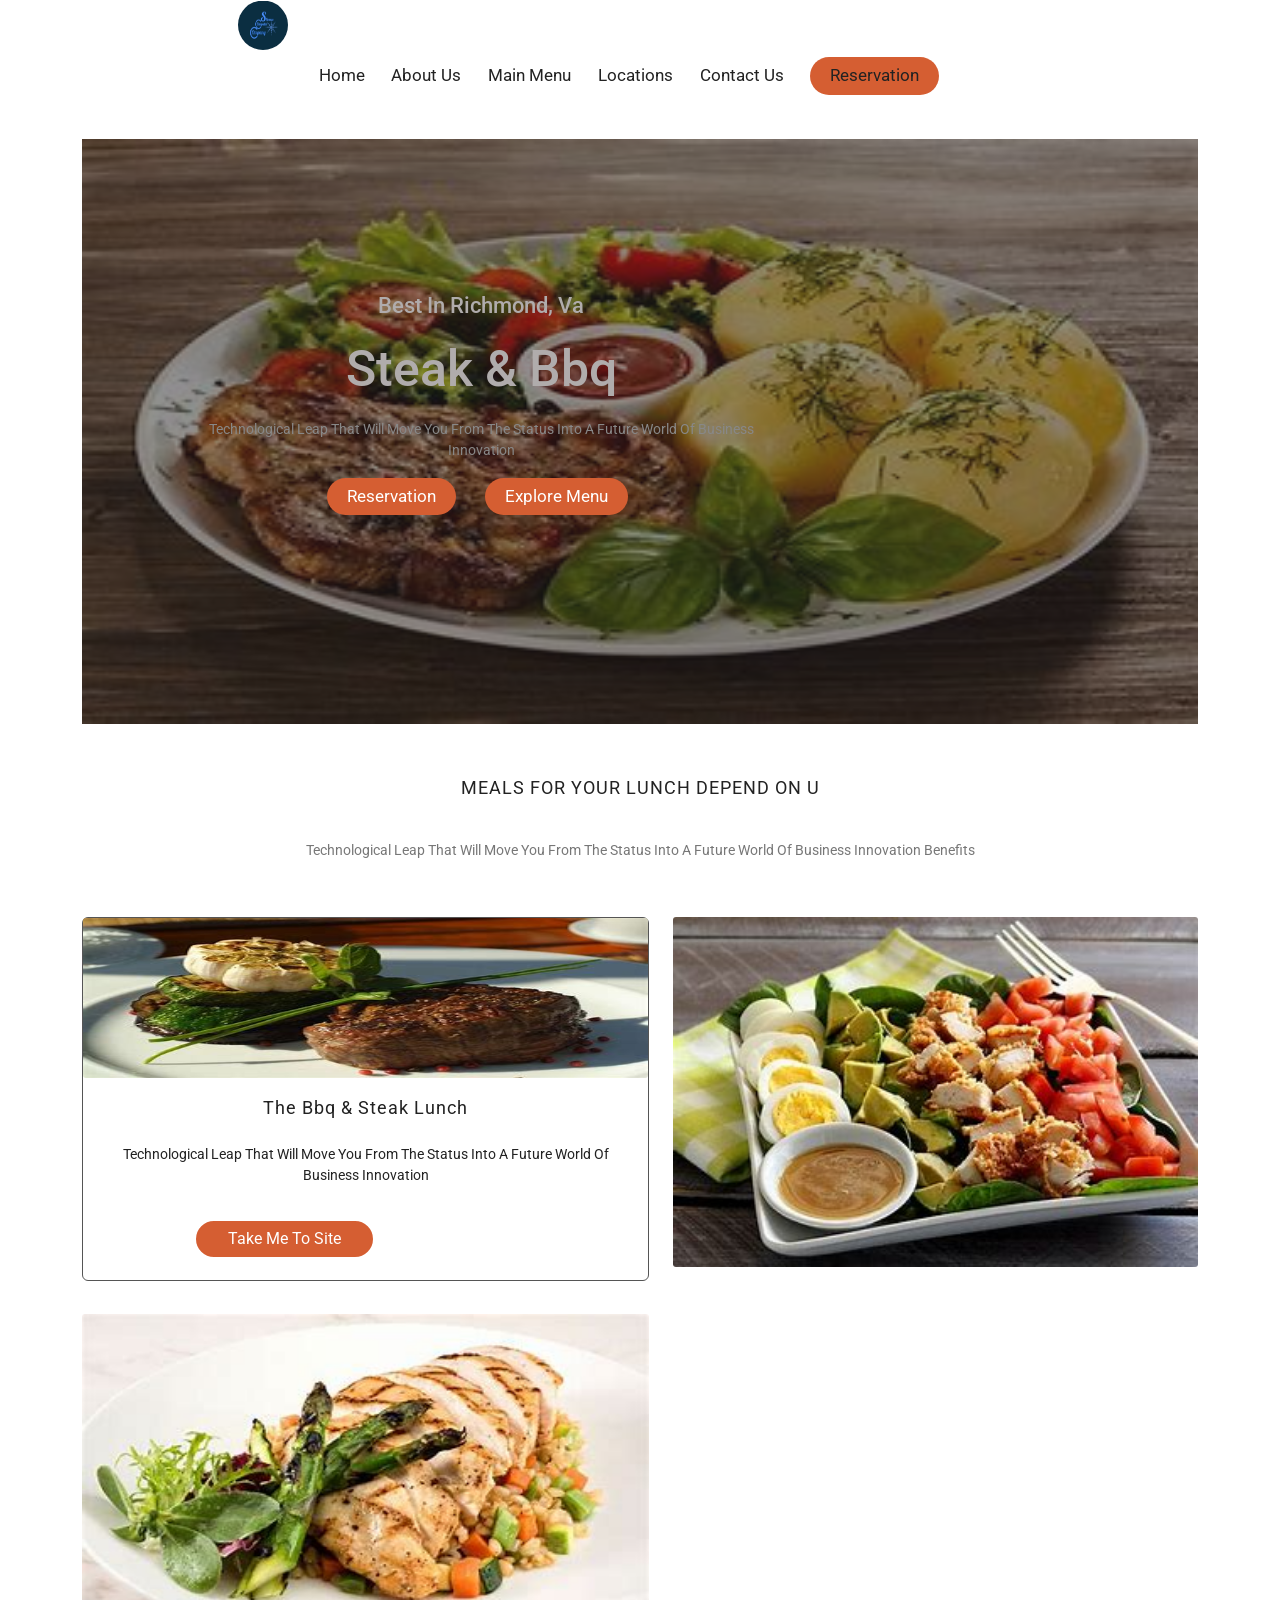
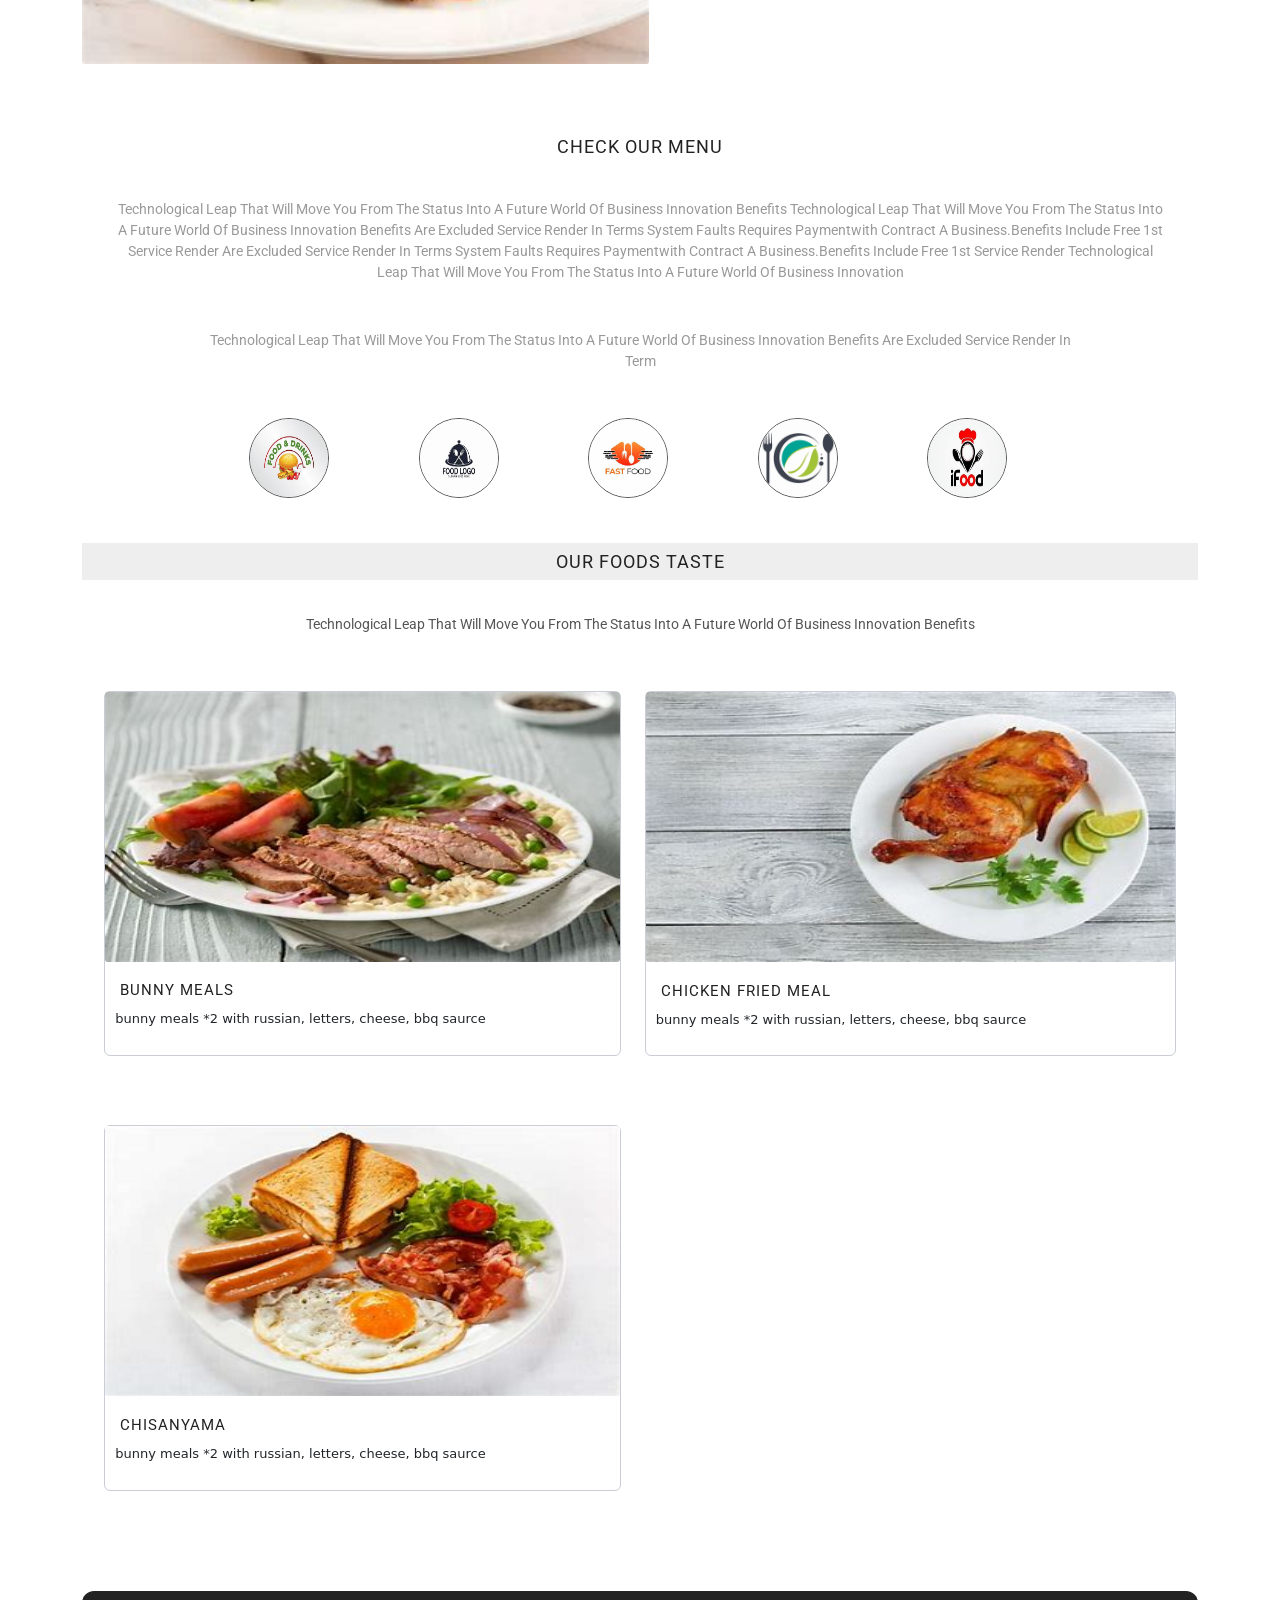
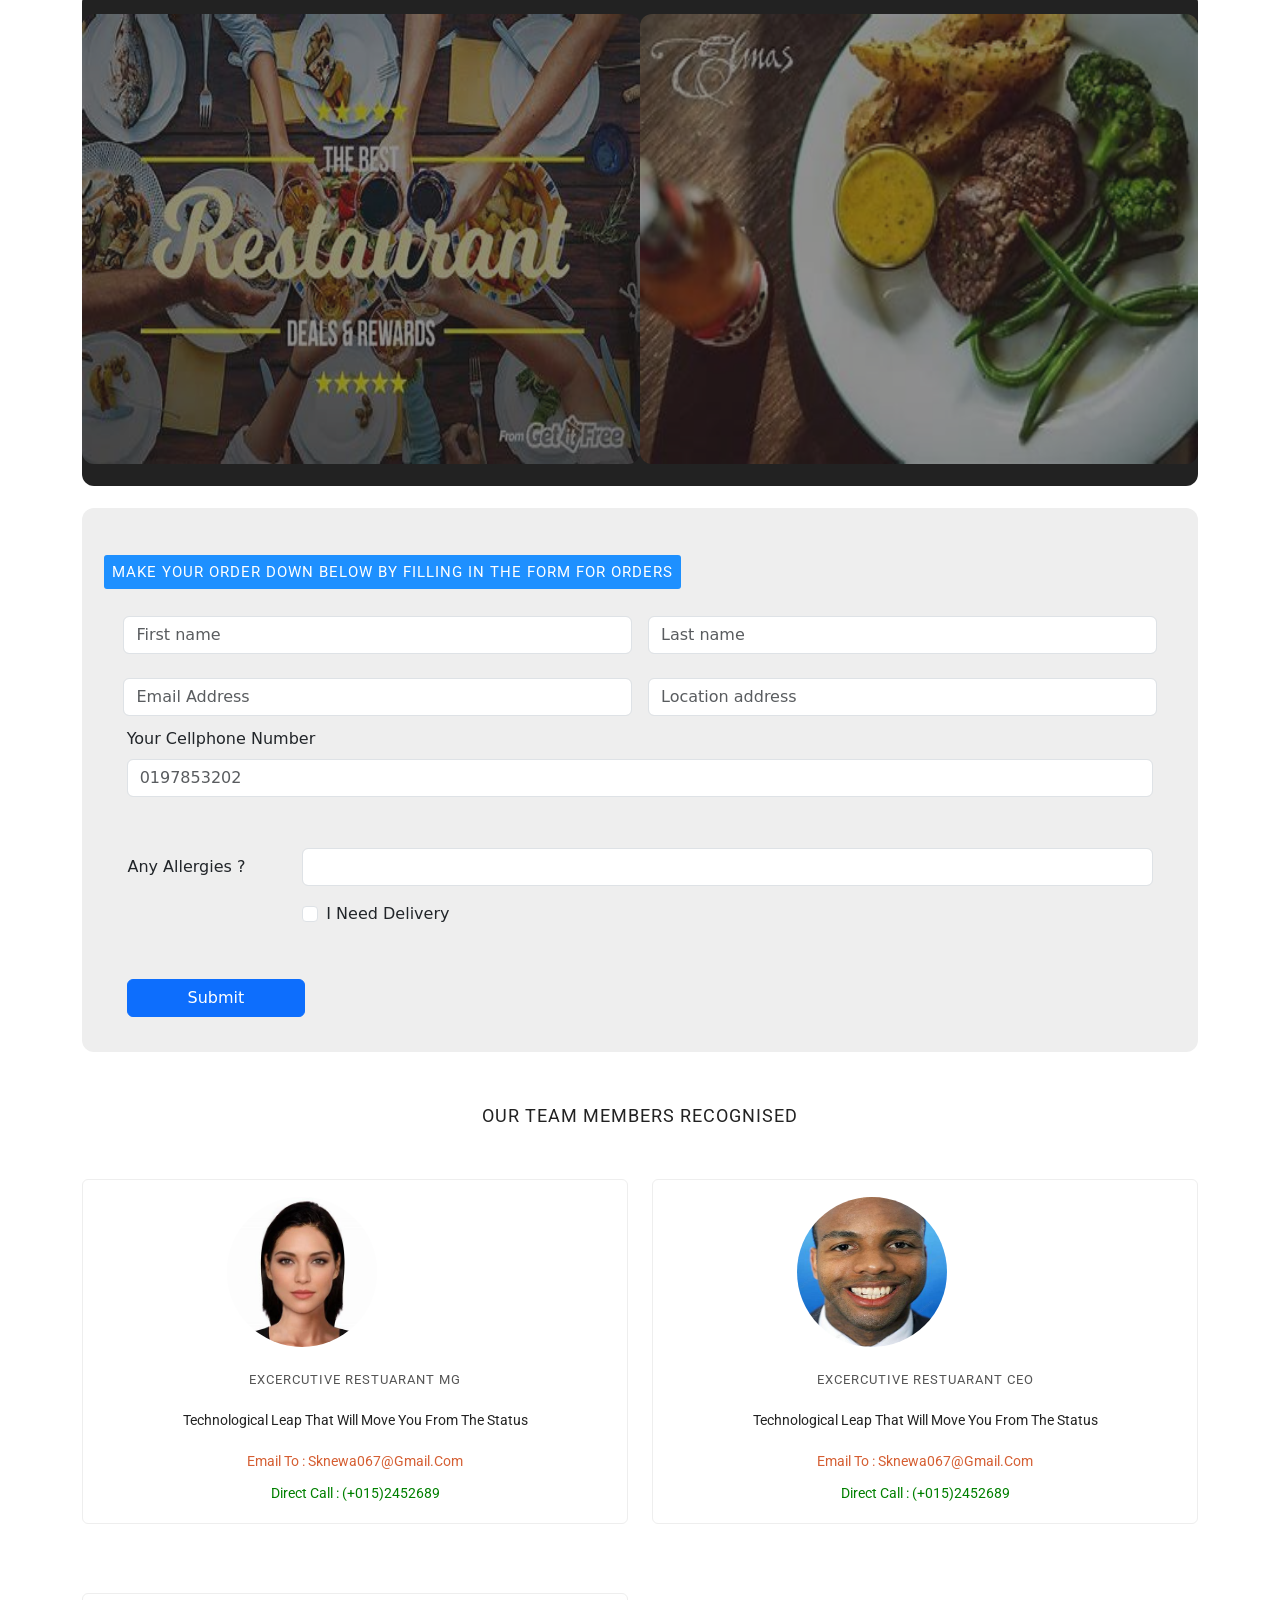
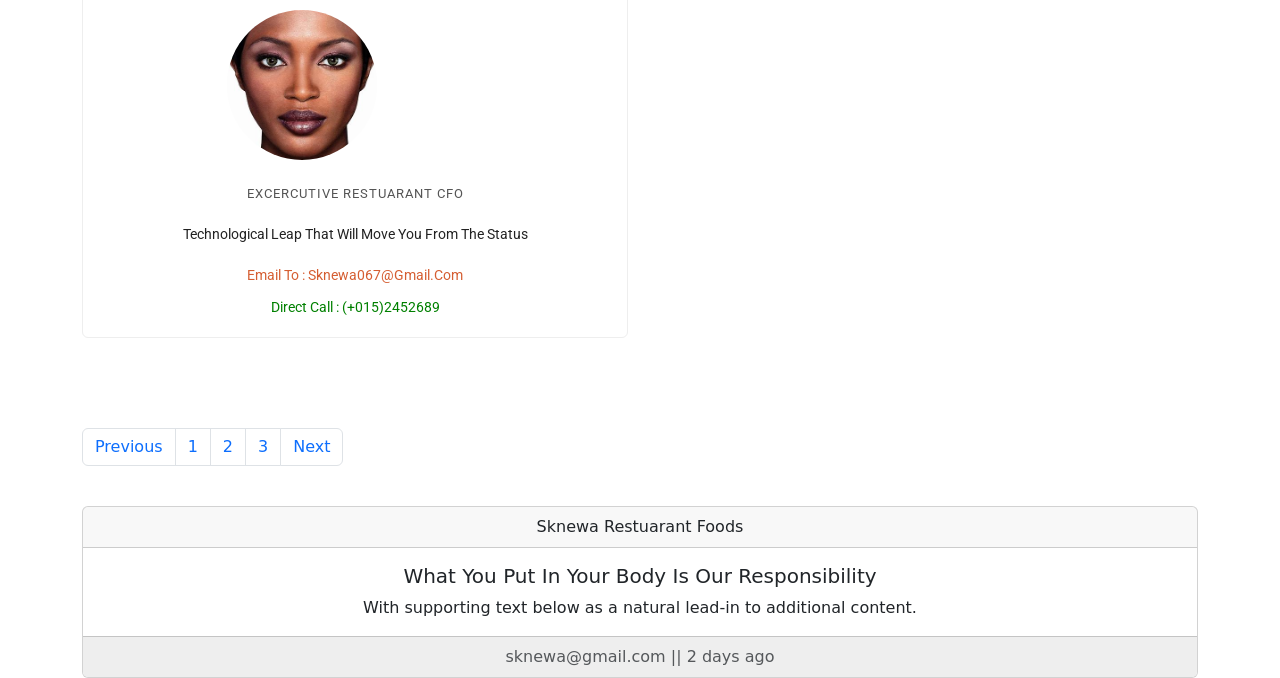
<file: food.html>
<!DOCTYPE html>
<html lang="en">
<head>
    <meta charset="UTF-8">
    <meta name="viewport" content="width=device-width, initial-scale=1.0">
    <title>food delivery home page</title>
    <link rel="stylesheet" href="food.css">
    <link rel="stylesheet" href="	https://cdn.jsdelivr.net/npm/bootstrap@5.3.2/dist/css/bootstrap.min.css">
</head>
<body>
    <div class="container">
        <div class="nav-container">
            <div class="nav">
                <div class="logo">
                    <img src="img/logos.jpg" alt="">
                </div>
                <div class="small-menu">
                    <a href="res.html">home</a>
                    <a href="about.html">About us</a>
                    <a href="main.html">main menu</a>
                    <a href="location.html">locations</a>
                    <a href="contact.html">contact us</a>
                    <button><a href="reserve.html">reservation</a></button>
                </div>
            </div>
        </div>

        <!-- food logo code -->

        <div class="food-logo">
            <img src="img/food2.jpg" alt="">
            <div class="text-block">
                <h2>best in richmond, va</h2>
                <h1>steak & bbq</h1>
                <p>technological leap that will move you from the status into a future world of business innovation</p>
                <div class="buttons-bottom">
                    <button>reservation</button>
                    <button>explore menu</button>
                </div>
            </div>  
        </div>

        <!-- grid code goes here -->

        <div class="grid-container">
            <div class="grid-header">
                <h1>meals for your lunch depend on u </h1>
                 <p>technological leap that will move you from the status into a future world of business innovation
                        benefits
                    </p>
            </div>
            <div class="shop-list">
                <div class="shop-box" style="border: 1px solid #555;">
                    <!-- <h1>the bbq & steak lunch</h1> -->
                    <div class="drawing-logo">
                      <img src="img/v6.jpg" alt="">
                      </div>
                    <h3>the bbq & steak lunch</h3>
                    <p>technological leap that will move you from the status into a future world of business innovation</p>
                    <br>
                    <!-- <p>technological leap that will move you from the status into a future world of business innovation
                        benefits
                    </p> -->
                    <a href="app.html"><button>take me to site</button></a>

                </div>
                <div class="shop-box">
                    <img src="img/diet3.jpg" alt="">
                </div>
                <div class="shop-box">
                    <img src="img/strip.jpg" alt="">
                </div>
            </div>
        </div>

        <!-- qr code section code goes here -->

        <div class="qr-code">
            <div class="qr-header">
                <h1>check our menu</h1>
            </div>
            <div class="collab">
                <div class="collab-text">
                    <p style="margin: 1% 3%;">technological leap that will move you from the status into a future world of business innovation
                        benefits technological leap that will move you from the status into a future world of business innovation
                        benefits are excluded service render in terms system faults requires paymentwith contract a 
                        business.benefits include free 1st service render are excluded service render in terms system faults requires paymentwith contract a 
                        business.benefits include free 1st service render technological leap that will move you from the status into a future world of business innovation
                    </p>
                    <br>
                    <p style="margin: 1% 10%;">technological leap that will move you from the status into a future world of business innovation
                        benefits are excluded service render in term
                    </p>
                </div>
                <br>
                <div class="collab-line">
                    <img src="img/draw7.jpg" alt="">
                    <img src="img/drwa2.jpg" alt="">
                    <img src="img/drwa3.jpg" alt="">
                    <img src="img/draw6.jpg" alt="">
                    <img src="img/draw5.jpg" alt="">
                </div>
            </div>
        </div>

        <!--  -->

        <!-- <div class="food-advert-second">
            <div class="advert-img-class">
                <img src="img/res-bg.jpg" alt="">
                <div class="text-block-two">
                    <h2>best in richmond, va</h2>
                    <h1>steak & bbq</h1>
                    <p>technological leap that will move you from the status into a future world of business innovation</p>
                    <div class="buttons-bottom">
                        <button>reservation</button>
                        <button>explore menu</button>
                    </div>
                </div>  
            </div>
        </div> -->

        <!--  -->

        <div class="foods">
            <div class="foods-header">
                <h1 style="background-color: #eee;">our foods taste</h1>
                <p>technological leap that will move you from the status into a future world of business innovation
                  benefits
              </p>
            </div>
            <div class="foods-container">
                <div class="shop-list-two">
                    <div class="shop-box-two">
                        <img src="img/vs4.jpg" alt="">
                        <div class="meal-info">
                            <h1>bunny meals</h1>
                             <!-- <h2>R45</h2> -->
                             <p>bunny meals *2 with russian, letters, cheese, bbq saurce</p>
                        </div>
                    </div>
                    <div class="shop-box-two">
                        <img src="img/plate2.jpg" alt="">
                        <div class="meal-info">
                        <h1>chicken fried meal</h1>
                        <!-- <h2>R45</h2> -->
                        <p>bunny meals *2 with russian, letters, cheese, bbq saurce</p>
                        </div>
                    </div>
                    <div class="shop-box-two">
                        <img src="img/food1.jpg" alt="">
                        <div class="meal-info">
                        <h1>chisanyama</h1>
                        <!-- <h2>R45</h2> -->
                        <p>bunny meals *2 with russian, letters, cheese, bbq saurce</p>
                        </div>
                    </div>
                    <!-- <div class="shop-box-two">
                        <img src="img/food4.jpg" alt="">
                        <div class="meal-info">
                            <h1>bunny meals</h1>
                             <h2>R45</h2>
                             <p>bunny meals *2 with russian, letters, cheese, bbq saurce</p>
                        </div>
                    </div>
                    <div class="shop-box-two">
                        <img src="img/chisa.jpg" alt="">
                        <div class="meal-info">
                        <h1>chicken fried meal</h1>
                        <h2>R45</h2>
                        <p>bunny meals *2 with russian, letters, cheese, bbq saurce</p>
                        </div>
                    </div> -->
                    <!-- <div class="shop-box-two">
                        <img src="img/food7.jpg" alt="">
                        <div class="meal-info">
                        <h1>chisanyama</h1>
                        <h2>R45</h2>
                        <p>bunny meals *2 with russian, letters, cheese, bbq saurce</p>
                        </div>
                    </div>
                    <div class="shop-box-two">
                        <img src="img/bod.jpg" alt="">
                        <div class="meal-info">
                            <h1>bunny meals</h1>
                             <h2>R45</h2>
                             <p>bunny meals *2 with russian, letters, cheese, bbq saurce</p>
                        </div>
                    </div>
                    <div class="shop-box-two">
                        <img src="img/fish.jpg" alt="">
                        <div class="meal-info">
                        <h1>chicken fried meal</h1>
                        <h2>R45</h2>
                        <p>bunny meals *2 with russian, letters, cheese, bbq saurce</p>
                        </div>
                    </div>
                    <div class="shop-box-two">
                        <img src="img/food9.jpg" alt="">
                        <div class="meal-info">
                        <h1>chisanyama</h1>
                        <h2>R45</h2>
                        <p>bunny meals *2 with russian, letters, cheese, bbq saurce</p>
                        </div>
                    </div> -->
                </div>        
            </div>
        </div>

        <!--  -->

        <!-- <div class="food-web">
            <img src="img/res-bg.jpg" alt="">
        </div> -->

        <!--  -->

        <div class="form-container">
            <!-- <div class="form-header">
                <h1>make your order down below</h1>
            </div> -->
            <div class="food-web">
              <img src="img/res-bg.jpg" alt="">
              <img src="img/v8.jpg" alt="">
          </div>
            <div class="form">
                <br>
                <div class="form-header">
                    <h1>make your order down below by filling in the form for orders</h1>
                    <!-- <p style="text-align: center;font-family:'Roboto', sans-serif;text-transform:capitalize;">
                        make your order down below by filling in the form for orders technological leap that will move you from the status into a future world of business innovation
                    </p> -->
                </div>
            <div class="row g-3" style="margin: 1% 3%;">
                <div class="col">
                  <input type="text input-group-lg" class="form-control" placeholder="First name" aria-describedby="inputGroup-sizing-lg">
                  <br>
                  <input type="text" class="form-control" placeholder="Email Address" aria-label="Email Address">
                </div>
                <div class="col">
                  <input type="text" class="form-control" placeholder="Last name" aria-label="Last name">
                  <br>
                  <input type="text" class="form-control" placeholder="Location address" aria-label="Location Address">
                </div>
            </div>
              <div class="mb-3" style="margin: 1% 4%;">
                  <label for="formGroupExampleInput" class="form-label">Your Cellphone Number</label>
                  <input type="text" class="form-control" id="formGroupExampleInput" placeholder="0197853202">
                </div>
                <br>
                <form>
                  <div class="row mb-3" style="margin: 1% 3%;">
                    <label for="inputEmail3" class="col-sm-2 col-form-label">Any Allergies ?</label>
                    <div class="col-sm-10">
                      <input type="email" class="form-control" id="inputEmail3">
                    </div>
                  </div>
                  <div class="row mb-3" style="margin: 1% 3%;">
                    <div class="col-sm-10 offset-sm-2">
                      <div class="form-check">
                        <input class="form-check-input" type="checkbox" id="gridCheck1">
                        <label class="form-check-label" for="gridCheck1">
                          I Need Delivery
                        </label>
                      </div>
                    </div>
                  </div>
                  <br>
                  <button type="submit" class="btn btn-primary" style="margin: 1% 4%;width: 16%;">Submit</button>
                </form>
                <br>
        </div>
        </div>

        <!--  -->

        <div class="our-team">
            <div class="ourteam-header">
                <h1>our team members recognised</h1>
            </div>
            <div class="shop-list-ourteam">
                <div class="shop-box-ourteam">
                   <div class="split">
                    <div class="face-image">
                        <img src="img/team1.jpg" alt="">
                    </div>
                    <div class="slogan">
                        <h2>excercutive restuarant MG</h2>
                    </div>
                    <p>technological leap that will move you from the status 
                      
                    </p>
                    <h6>email to : sknewa067@gmail.com</h6>
                    <h5>direct call : (+015)2452689</h5>
                   </div>  
                </div>
                <div class="shop-box-ourteam">
                    <div class="split">
                     <div class="face-image">
                         <img src="img/team2.jpg" alt="">
                     </div>
                     <div class="slogan">
                         <h2>excercutive restuarant CEO</h2>
                     </div>
                     <p>technological leap that will move you from the status 
                     
                    </p>
                    <h6>email to : sknewa067@gmail.com</h6>
                    <h5>direct call : (+015)2452689</h5>
                    </div>  
                 </div>
                 <div class="shop-box-ourteam">
                    <div class="split">
                     <div class="face-image">
                         <img src="img/team3.jpg" alt="">
                     </div>
                     <div class="slogan">
                         <h2>excercutive restuarant CFO</h2>
                     </div>
                     <p>technological leap that will move you from the status 
                     
                    </p>
                    <h6>email to : sknewa067@gmail.com</h6>
                    <h5>direct call : (+015)2452689</h5>
                    </div>  
                 </div>
            </div>       
        </div>

        <!--  -->

        <nav aria-label="Page navigation example">
            <ul class="pagination">
              <li class="page-item"><a class="page-link" href="#">Previous</a></li>
              <li class="page-item"><a class="page-link" href="#">1</a></li>
              <li class="page-item"><a class="page-link" href="#">2</a></li>
              <li class="page-item"><a class="page-link" href="#">3</a></li>
              <li class="page-item"><a class="page-link" href="#">Next</a></li>
            </ul>
          </nav>
          <br>
          <!--  -->

          <div class="card text-center">
            <div class="card-header">
              Sknewa Restuarant Foods
            </div>
            <div class="card-body">
              <h5 class="card-title">What You Put In Your Body Is Our Responsibility</h5>
              <p class="card-text">With supporting text below as a natural lead-in to additional content.</p>
              <!-- <a href="#" class="btn btn-primary">Go somewhere</a> -->
            </div>
            <div class="card-footer text-body-secondary" style="background-color:#eee;">
             sknewa@gmail.com || 2 days ago
            </div>
          </div>
        
    </div>

<script src="https://cdn.jsdelivr.net/npm/bootstrap@5.3.2/dist/js/bootstrap.bundle.min.js"></script>    
</body>
</html>
</file>
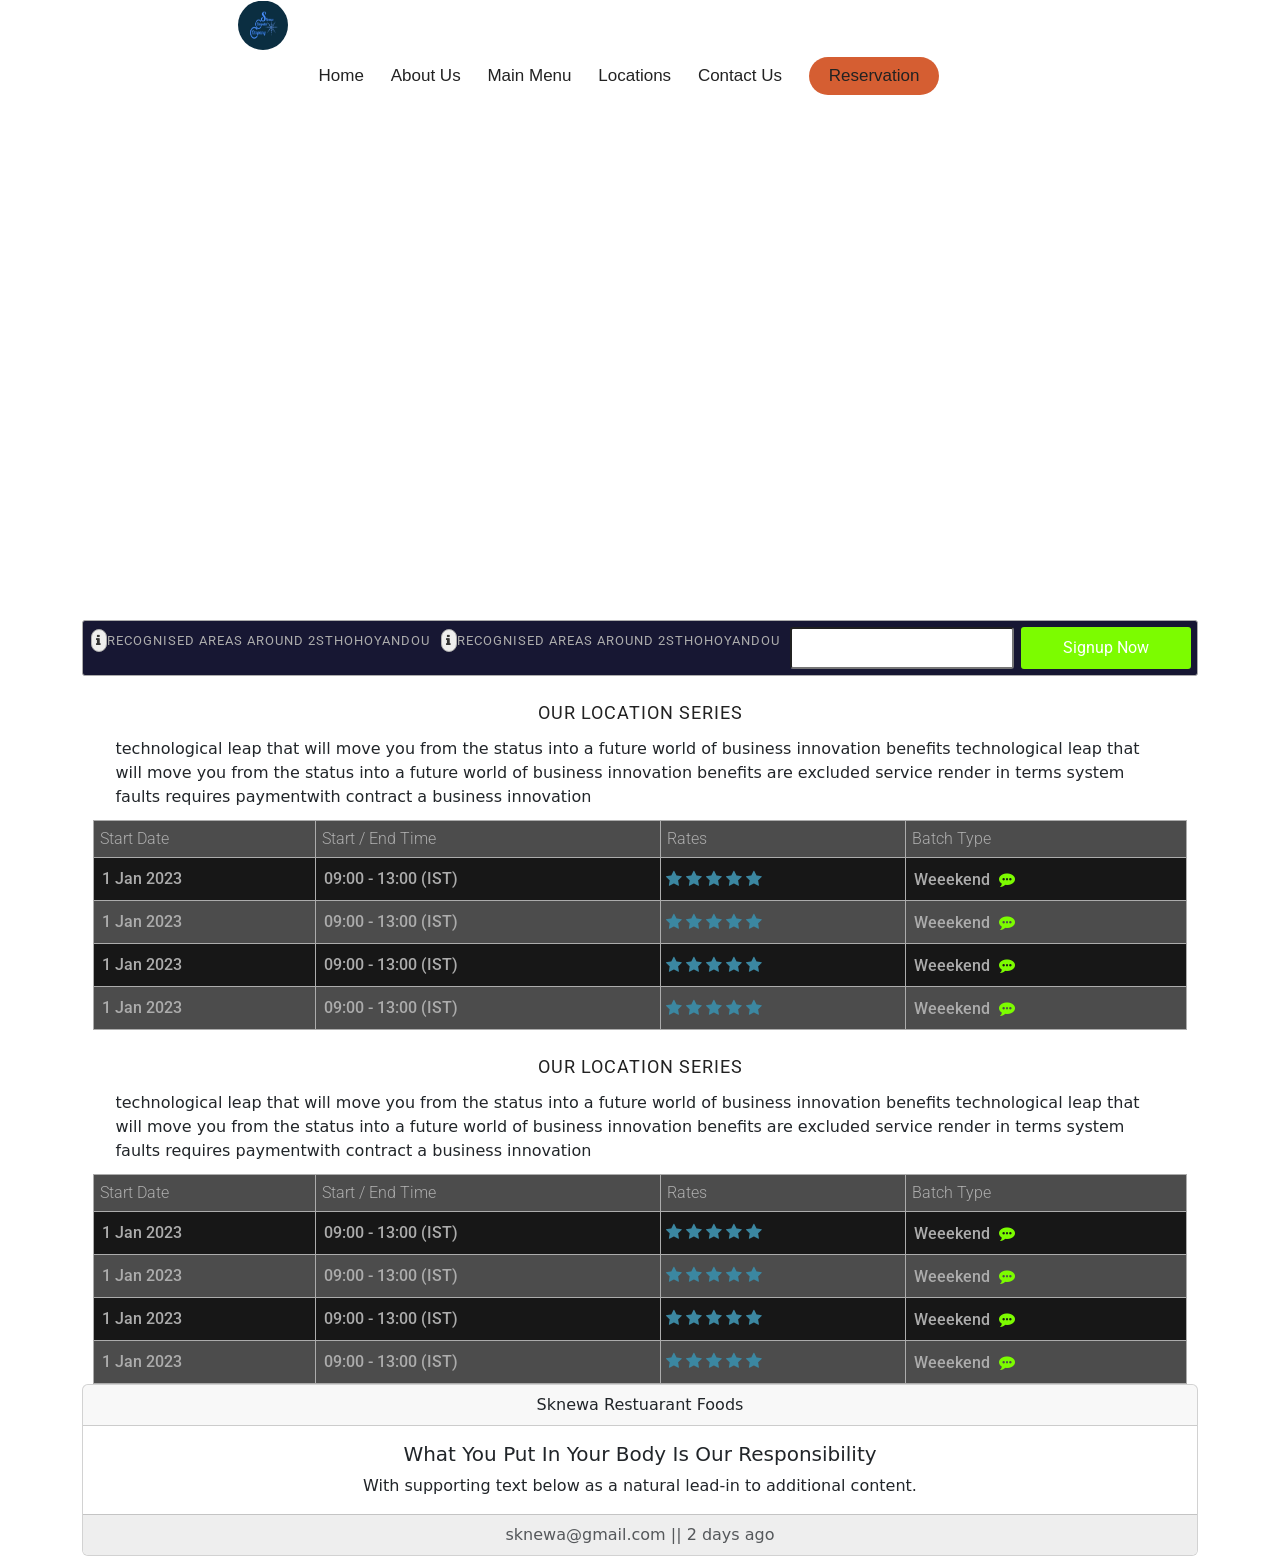
<file: location.html>
<!DOCTYPE html>
<html lang="en">
<head>
    <meta charset="UTF-8">
    <meta name="viewport" content="width=device-width, initial-scale=1.0">
    <title>location</title>
    <link rel="stylesheet" href="location.css">
    <link rel="stylesheet" href="https://cdn.jsdelivr.net/npm/bootstrap@5.3.2/dist/css/bootstrap.min.css">
    <link rel="stylesheet" href="https://cdnjs.cloudflare.com/ajax/libs/font-awesome/4.7.0/css/font-awesome.min.css">
</head>
<body>
    <div class="container">
        <div class="nav-container">
            <div class="nav">
                <div class="logo">
                    <img src="img/logos.jpg" alt="">
                </div>
                <div class="small-menu">
                    <a href="food.html">home</a>
                    <a href="about.html">About us</a>
                    <a href="main.html">main menu</a>
                    <a href="location.html">locations</a>
                    <a href="contact.html">contact us</a>
                    <button><a href="reserve.html">reservation</a></button>
                </div>
            </div>
        </div>
        <br>
        <!--  -->

        <div class="map">
            <iframe src="https://www.google.com/maps/embed?pb=!1m18!1m12!1m3!1d235181.839212867!2d30.325732714042825!3d-22.923834961941928!2m3!1f0!2f0!3f0!3m2!1i1024!2i768!4f13.1!3m3!1m2!1s0x1ec5c72c7472097b%3A0xd5d5f24ad8f27122!2sThohoyandou!5e0!3m2!1sen!2sza!4v1695644819556!5m2!1sen!2sza" width="100%" height="450" style="border:0;" allowfullscreen="" loading="lazy" referrerpolicy="no-referrer-when-downgrade"></iframe>
        
            <div class="area">
                <div class="recognised-inputs">
                    <h1><i class="fa fa-info"></i>recognised areas around 2sThohoyandou</h1>
                    <h1><i class="fa fa-info"></i>recognised areas around 2sThohoyandou</h1>
                    <input type="text" style="border-radius: 3px;">
                    <button>signup now</button>
                </div>
                <br>
                <div class="area-under">
                    <h1>our location series</h1>
                    <p style="margin: 1% 3%;">technological leap that will move you from the status into a future world of business innovation
                        benefits technological leap that will move you from the status into a future world of business innovation
                        benefits are excluded service render in terms system faults requires paymentwith contract a 
                        business innovation
                    </p>
                    <table>
                        <tr>
                            <th>start date</th>
                            <th>start / end time</th>
                            <th>rates</th>
                            <th>batch type</th>
                        </tr>
                        <tr>
                            <td>1 jan 2023</td>
                            <td>09:00 - 13:00 (IST)</td>
                            <td class="rates">
                                <i class="fa fa-star"></i>
                                <i class="fa fa-star"></i>
                                <i class="fa fa-star"></i>
                                <i class="fa fa-star"></i>
                                <i class="fa fa-star"></i>
                            </td>
                            <td>weeekend <i class="fa fa-commenting" style="color: lawngreen;padding: 5px;"></i></td>
                          
                        </tr>
                        <tr>
                            <td>1 jan 2023</td>
                            <td>09:00 - 13:00 (IST)</td>
                            <td class="rates">
                                <i class="fa fa-star"></i>
                                <i class="fa fa-star"></i>
                                <i class="fa fa-star"></i>
                                <i class="fa fa-star"></i>
                                <i class="fa fa-star"></i>
                            </td>
                            <td>weeekend <i class="fa fa-commenting" style="color: lawngreen;padding: 5px;"></i></td>
                          
                        </tr>
                        <tr>
                            <td>1 jan 2023</td>
                            <td>09:00 - 13:00 (IST)</td>
                            <td class="rates">
                                <i class="fa fa-star"></i>
                                <i class="fa fa-star"></i>
                                <i class="fa fa-star"></i>
                                <i class="fa fa-star"></i>
                                <i class="fa fa-star"></i>
                            </td>
                            <td>weeekend <i class="fa fa-commenting" style="color: lawngreen;padding: 5px;"></i></td>
                          
                        </tr>
                        <tr>
                            <td>1 jan 2023</td>
                            <td>09:00 - 13:00 (IST)</td>
                            <td class="rates">
                                <i class="fa fa-star"></i>
                                <i class="fa fa-star"></i>
                                <i class="fa fa-star"></i>
                                <i class="fa fa-star"></i>
                                <i class="fa fa-star"></i>
                            </td>
                            <td>weeekend <i class="fa fa-commenting" style="color: lawngreen;padding: 5px;"></i></td>
                          
                        </tr>
                     
                    </table>
                </div>
                <br>
                <div class="area-under">
                    <h1>our location series</h1>
                    <p style="margin: 1% 3%;">technological leap that will move you from the status into a future world of business innovation
                        benefits technological leap that will move you from the status into a future world of business innovation
                        benefits are excluded service render in terms system faults requires paymentwith contract a 
                        business innovation
                    </p>
                    <table>
                        <tr>
                            <th>start date</th>
                            <th>start / end time</th>
                            <th>rates</th>
                            <th>batch type</th>
                        </tr>
                        <tr>
                            <td>1 jan 2023</td>
                            <td>09:00 - 13:00 (IST)</td>
                            <td class="rates">
                                <i class="fa fa-star"></i>
                                <i class="fa fa-star"></i>
                                <i class="fa fa-star"></i>
                                <i class="fa fa-star"></i>
                                <i class="fa fa-star"></i>
                            </td>
                            <td>weeekend <i class="fa fa-commenting" style="color: lawngreen;padding: 5px;"></i></td>
                          
                        </tr>
                        <tr>
                            <td>1 jan 2023</td>
                            <td>09:00 - 13:00 (IST)</td>
                            <td class="rates">
                                <i class="fa fa-star"></i>
                                <i class="fa fa-star"></i>
                                <i class="fa fa-star"></i>
                                <i class="fa fa-star"></i>
                                <i class="fa fa-star"></i>
                            </td>
                            <td>weeekend <i class="fa fa-commenting" style="color: lawngreen;padding: 5px;"></i></td>
                          
                        </tr>
                        <tr>
                            <td>1 jan 2023</td>
                            <td>09:00 - 13:00 (IST)</td>
                            <td class="rates">
                                <i class="fa fa-star"></i>
                                <i class="fa fa-star"></i>
                                <i class="fa fa-star"></i>
                                <i class="fa fa-star"></i>
                                <i class="fa fa-star"></i>
                            </td>
                            <td>weeekend <i class="fa fa-commenting" style="color: lawngreen;padding: 5px;"></i></td>
                          
                        </tr>
                        <tr>
                            <td>1 jan 2023</td>
                            <td>09:00 - 13:00 (IST)</td>
                            <td class="rates">
                                <i class="fa fa-star"></i>
                                <i class="fa fa-star"></i>
                                <i class="fa fa-star"></i>
                                <i class="fa fa-star"></i>
                                <i class="fa fa-star"></i>
                            </td>
                            <td>weeekend <i class="fa fa-commenting" style="color: lawngreen;padding: 5px;"></i></td>
                          
                        </tr>
                     
                    </table>
                </div>

            </div>
        </div>
        <!-- footer -->
        <div class="card text-center">
            <div class="card-header">
              Sknewa Restuarant Foods
            </div>
            <div class="card-body">
              <h5 class="card-title">What You Put In Your Body Is Our Responsibility</h5>
              <p class="card-text">With supporting text below as a natural lead-in to additional content.</p>
              <!-- <a href="#" class="btn btn-primary">Go somewhere</a> -->
            </div>
            <div class="card-footer text-body-secondary" style="background-color:#eee;">
             sknewa@gmail.com || 2 days ago
            </div>
          </div>
    </div>
</body>
</html>
</file>
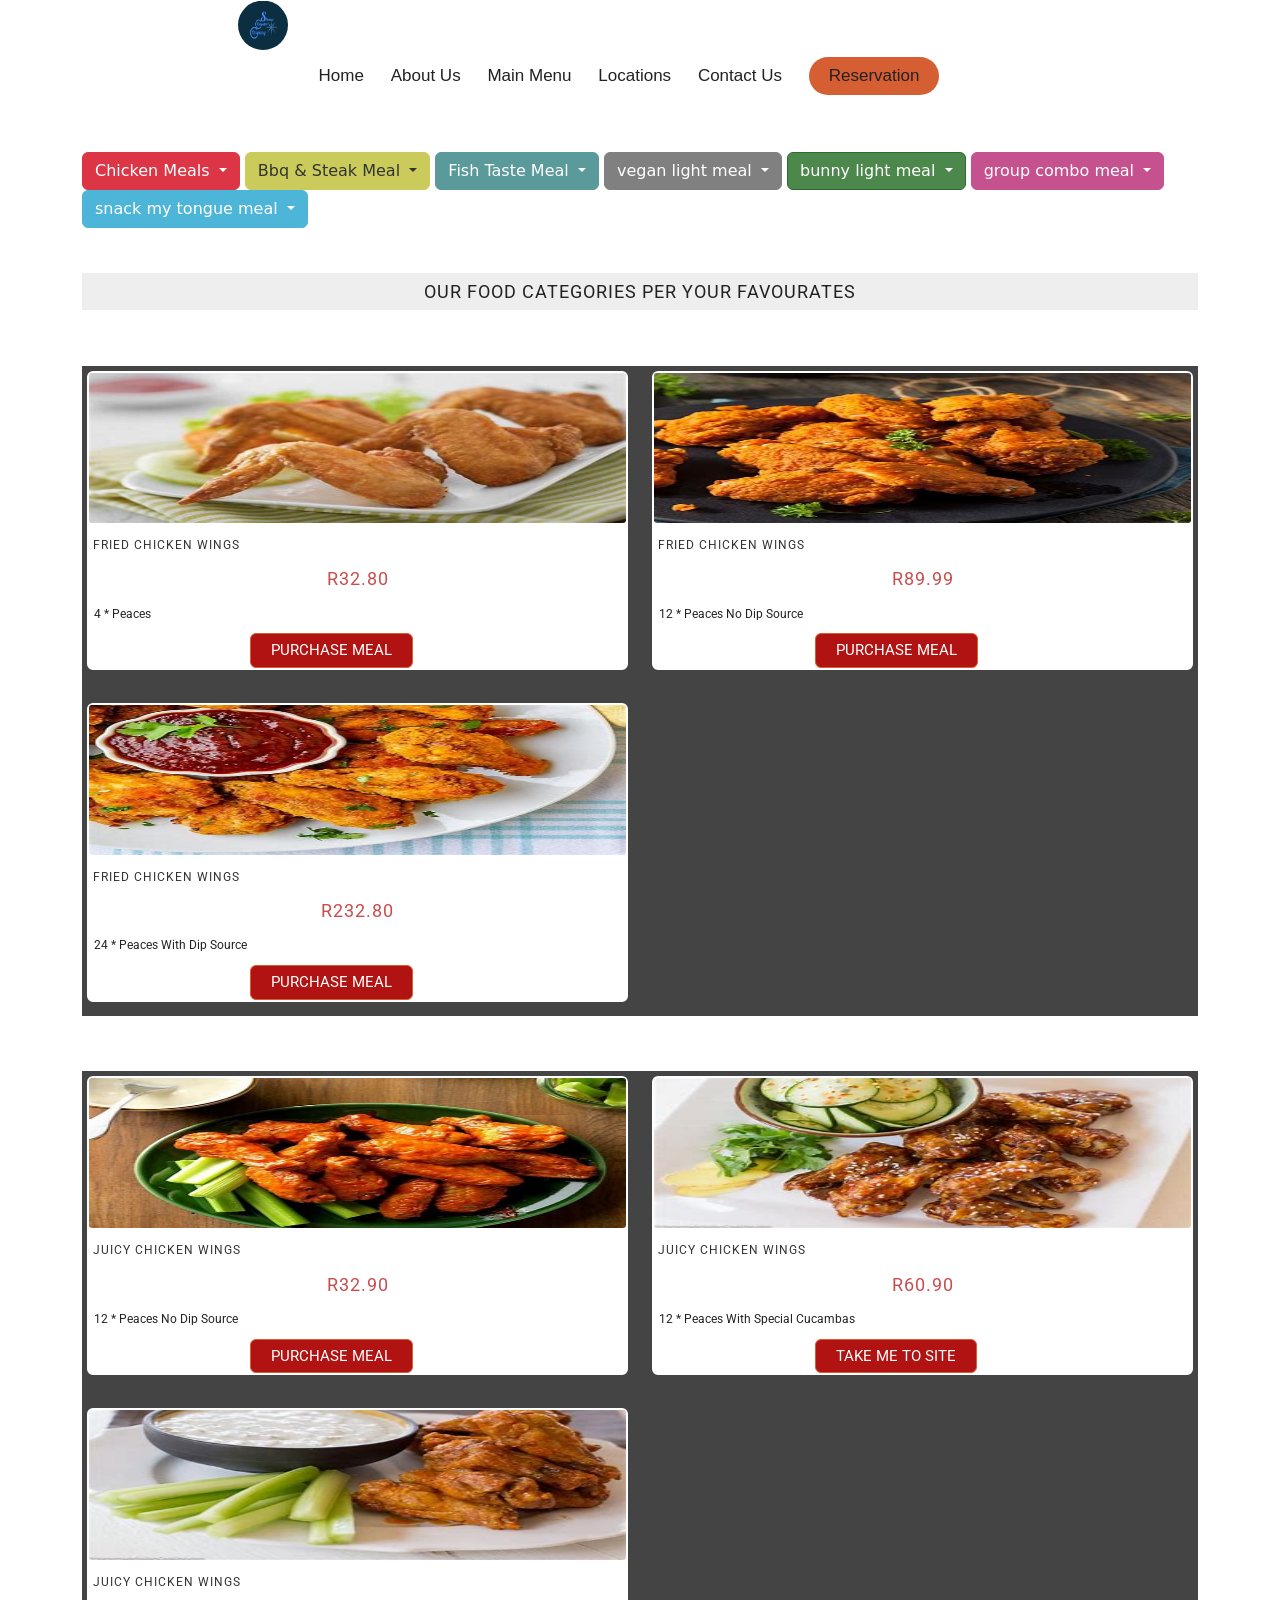
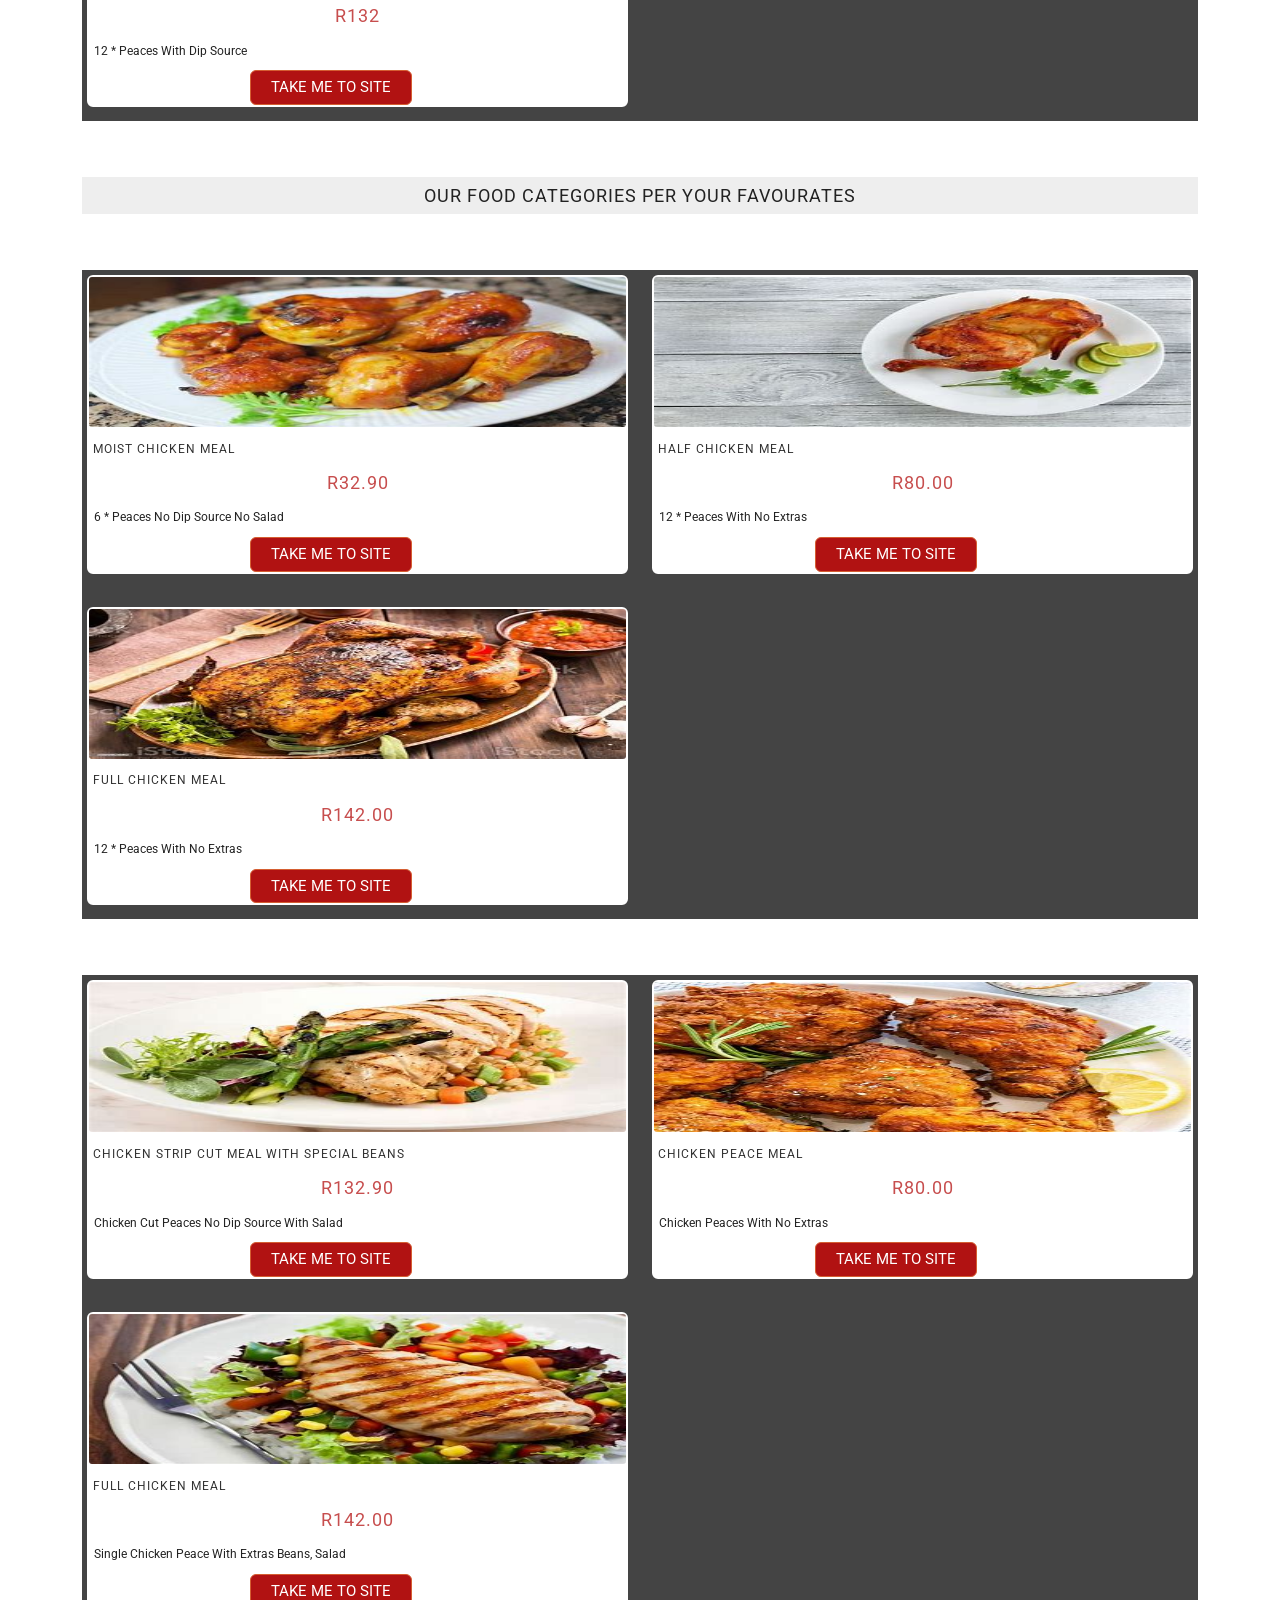
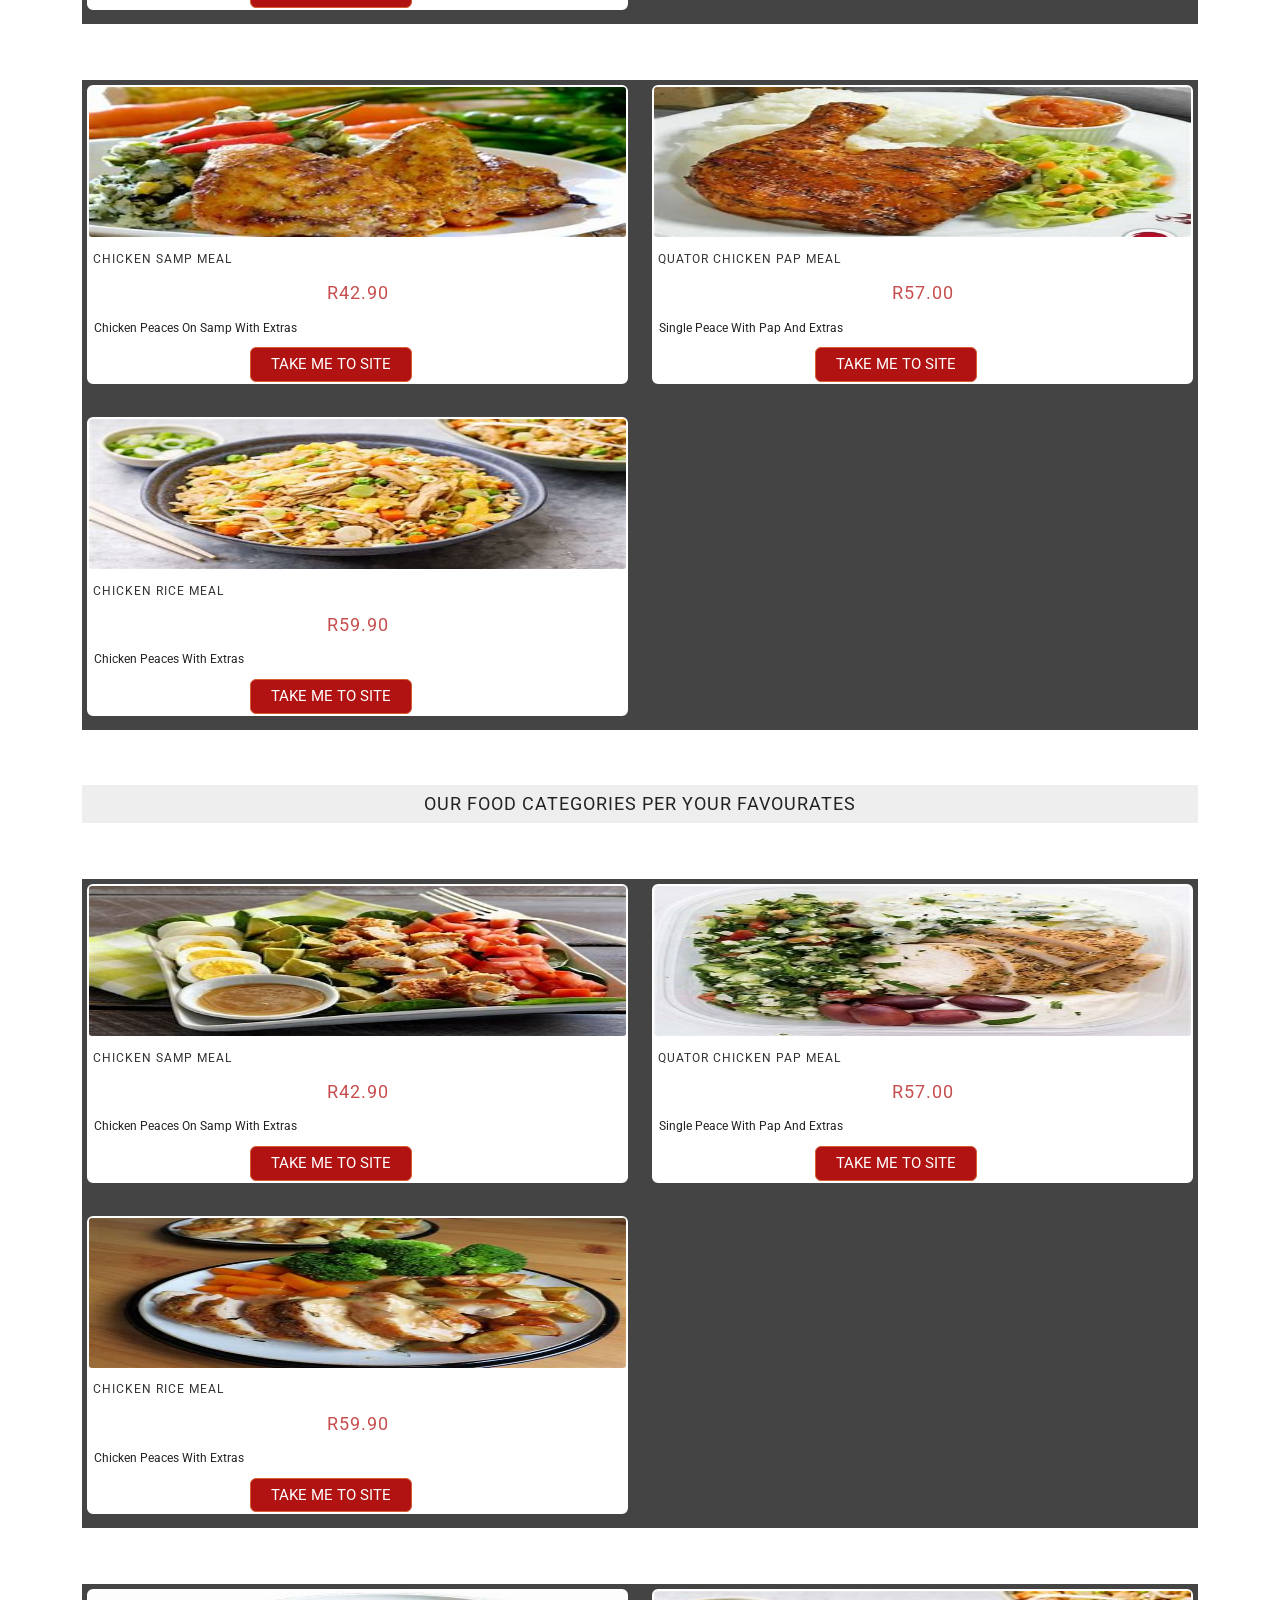
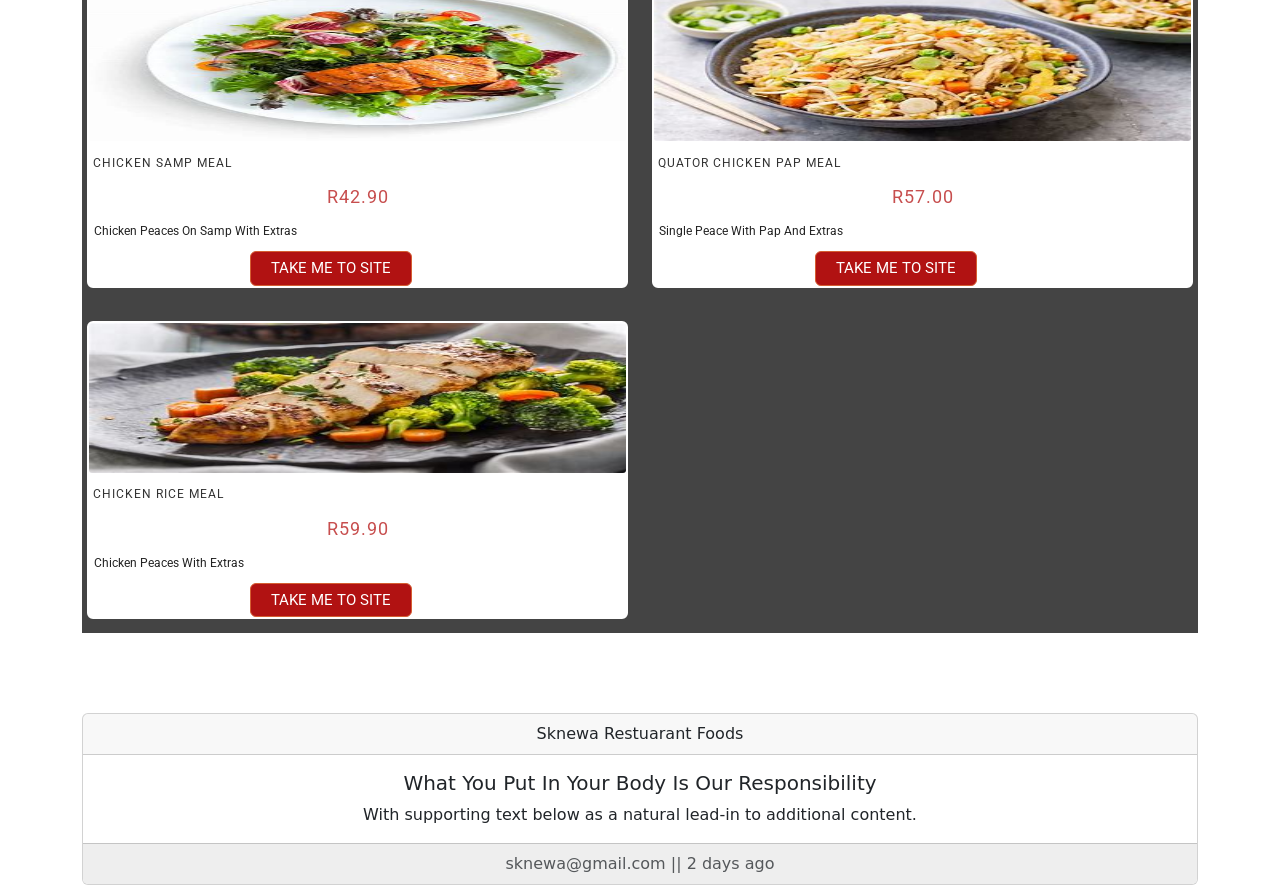
<file: main.html>
<!DOCTYPE html>
<html lang="en">
<head>
    <meta charset="UTF-8">
    <meta name="viewport" content="width=device-width, initial-scale=1.0">
    <title>food delivery home page</title>
    <link rel="stylesheet" href="main.css">
    <link rel="stylesheet" href="https://cdn.jsdelivr.net/npm/bootstrap@5.3.2/dist/css/bootstrap.min.css">
</head>
<body>
    <div class="container">
        <div class="nav-container">
            <div class="nav">
                <div class="logo">
                    <img src="img/logos.jpg" alt="">
                </div>
                <div class="small-menu">
                    <a href="food.html">home</a>
                    <a href="about.html">About us</a>
                    <a href="main.html">main menu</a>
                    <a href="location.html">locations</a>
                    <a href="contact.html">contact us</a>
                    <button><a href="reserve.html">reservation</a></button>
                </div>
            </div>
        </div>
        <br>
        <!--  -->

        <div class="button-nav-container">
         <div class="btn-group">
           <button type="button" class="btn btn-danger dropdown-toggle" data-bs-toggle="dropdown" aria-expanded="false">
              Chicken Meals
            </button>
             <ul class="dropdown-menu">
                 <li><a class="dropdown-item" href="#">Fried Chicken Meal</a></li>
                 <li><a class="dropdown-item" href="#fullChicken">Full Chicken Meal</a></li>
                 <li><a class="dropdown-item" href="#diet">Diet Chicken Meals</a></li>
                 <li><hr class="dropdown-divider"></li>
                 <li><a class="dropdown-item" href="#">Use Coupons To Order Meals</a></li>
            </ul>
         </div>
         <div class="btn-group">
            <button type="button" class="btn btn-danger dropdown-toggle" data-bs-toggle="dropdown" aria-expanded="false" style="background-color: rgb(203, 203, 91);color: #333;border: 1px solid rgb(203, 203, 91);">
               Bbq & Steak Meal
             </button>
              <ul class="dropdown-menu">
                  <li><a class="dropdown-item" href="bbq.html">Grilled Bbq & Steak</a></li>
                  <li><a class="dropdown-item" href="#">Stew Bbq & Steak</a></li>
                  <li><a class="dropdown-item" href="#">chisanyama grill vors</a></li>
                  <li><a class="dropdown-item" href="#">well fried vors</a></li>
                  <li><hr class="dropdown-divider"></li>
                  <li><a class="dropdown-item" href="#">Use Coupons To Order Meals</a></li>
             </ul>
          </div>
          <div class="btn-group">
            <button type="button" class="btn btn-danger dropdown-toggle" data-bs-toggle="dropdown" aria-expanded="false" style="background-color: rgb(90, 154, 154);color:#fff;border: 1px solid rgb(90, 154, 154);">
               Fish Taste Meal
             </button>
              <ul class="dropdown-menu">
                  <li><a class="dropdown-item" href="#">Action</a></li>
                  <li><a class="dropdown-item" href="#">Another action</a></li>
                  <li><a class="dropdown-item" href="#">Something else here</a></li>
                  <li><hr class="dropdown-divider"></li>
                  <li><a class="dropdown-item" href="#">Separated link</a></li>
             </ul>
          </div>
          <div class="btn-group">
            <button type="button" class="btn btn-danger dropdown-toggle" data-bs-toggle="dropdown" aria-expanded="false" style="background-color: gray;color:#fff;border: 1px solid gray;">
               vegan light meal
             </button>
              <ul class="dropdown-menu">
                  <li><a class="dropdown-item" href="#">Action</a></li>
                  <li><a class="dropdown-item" href="#">Another action</a></li>
                  <li><a class="dropdown-item" href="#">Something else here</a></li>
                  <li><hr class="dropdown-divider"></li>
                  <li><a class="dropdown-item" href="#">Separated link</a></li>
             </ul>
          </div>
          <div class="btn-group">
            <button type="button" class="btn btn-danger dropdown-toggle" data-bs-toggle="dropdown" aria-expanded="false" style="background-color: rgb(76, 136, 76);color:#fff;border: 1px solid rgb(46, 105, 46);">
               bunny light meal
             </button>
              <ul class="dropdown-menu">
                  <li><a class="dropdown-item" href="#">Action</a></li>
                  <li><a class="dropdown-item" href="#">Another action</a></li>
                  <li><a class="dropdown-item" href="#">Something else here</a></li>
                  <li><hr class="dropdown-divider"></li>
                  <li><a class="dropdown-item" href="#">Separated link</a></li>
             </ul>
          </div>
          <div class="btn-group">
            <button type="button" class="btn btn-danger dropdown-toggle" data-bs-toggle="dropdown" aria-expanded="false" style="background-color: rgb(198, 81, 143);color:#fff;border: 1px solid rgb(198, 81, 143);">
                group combo meal
             </button>
              <ul class="dropdown-menu">
                  <li><a class="dropdown-item" href="#">Action</a></li>
                  <li><a class="dropdown-item" href="#">Another action</a></li>
                  <li><a class="dropdown-item" href="#">Something else here</a></li>
                  <li><hr class="dropdown-divider"></li>
                  <li><a class="dropdown-item" href="#">Separated link</a></li>
             </ul>
          </div>
          <div class="btn-group">
            <button type="button" class="btn btn-danger dropdown-toggle" data-bs-toggle="dropdown" aria-expanded="false" style="background-color: rgb(77, 181, 215);color:#fff;border: 1px solid rgb(77, 181, 215);">
                snack my tongue meal
             </button>
              <ul class="dropdown-menu">
                  <li><a class="dropdown-item" href="#">Action</a></li>
                  <li><a class="dropdown-item" href="#">Another action</a></li>
                  <li><a class="dropdown-item" href="#">Something else here</a></li>
                  <li><hr class="dropdown-divider"></li>
                  <li><a class="dropdown-item" href="#">Separated link</a></li>
             </ul>
          </div>
       </div>

         <!--  -->

         <div class="menu-whole">
            <div class="header-cat">
                <h1>our food categories per your favourates</h1>
            </div>
            <div class="shop-list">
                <div class="shop-box">
                    <div class="drawing-logo">
                    <img src="img/wing1.jpg" alt="">
                    </div>
                    <div class="image-info">
                    <h1>fried chicken wings</h1>
                    <h3>R32.80</h3>
                    <p>4 * peaces</p>
                    <div class="popup" id="popup-1">
                        <div class="overlay">
                                <div class="close-btn" onclick="togglePopup()">&times;</div>
                                <div class="details-pop">
                                    <h1>crunchy chicken wings</h1>
                                <!-- <img src="img/wing1.jpg" alt=""> -->
                        
                                <div class="mb-3">
                                    <!-- <label for="formGroupExampleInput" class="form-label">Enter your location</label> -->
                                    <input type="text" class="form-control" id="formGroupExampleInput" placeholder="Enter Your Location"  style="width: 70%;">
                                  </div>
                                  <div class="mb-3">
                                    <!-- <label for="formGroupExampleInput" class="form-label">Any Allergies ?</label> -->
                                    <input type="text" class="form-control" id="formGroupExampleInput" placeholder="Any Allergies ?" style="width: 70%;">
                                  </div>
                                  <div class="radio-container" style="display: flex;">
                                <div class="form-check" >
                                    <input class="form-check-input" type="radio" name="flexRadioDefault" id="flexRadioDefault1">
                                    <label class="form-check-label" for="flexRadioDefault1">
                                      No Delivery
                                    </label>
                                  </div>
                                  <div class="form-check" style="margin-right: 2%;">
                                    <input class="form-check-input" type="radio" name="flexRadioDefault" id="flexRadioDefault2" checked>
                                    <label class="form-check-label" for="flexRadioDefault2">
                                     Add Delivery
                                    </label>
                                  </div>
                                  </div>
                                  
                                  <br>
                                 <a href="add.html"> <button onclick="togglePopup()" style="margin-bottom: 4%;">add to cart</button></a>
                                </div>
                            </div>
                        </div>          
                    <button onclick="togglePopup()">purchase meal</button>
                    
                    </div>
                </div>    
                <div class="shop-box" data-target="p-1">
                    <div class="drawing-logo">
                    <img src="img/wing2.jpg" alt="">
                    </div>
                    <div class="image-info">
                    <h1>fried chicken wings</h1>
                    <h3>R89.99</h3>
                    <p>12 * peaces no dip source</p>
                    <div class="popup-view" id="show-popup">
                        <div class="overlay-view">
                                <div class="close-btn-view" onclick="showThis()">&times;</div>
                                <div class="details-pop-view">
                                    <h1>placing order</h1>
                                <!-- <img src="img/wing2.jpg" alt=""> -->
                                <div class="mb-3">
                                    <label for="formGroupExampleInput" class="form-label">Enter your location</label>
                                    <input type="text" class="form-control" id="formGroupExampleInput" placeholder="Example input placeholder"  style="width: 80%;">
                                  </div>
                                  <div class="mb-3">
                                    <!-- <label for="formGroupExampleInput" class="form-label">Any Allergies ?</label> -->
                                    <input type="text" class="form-control" id="formGroupExampleInput" placeholder="Any Allergies ?" style="width: 80%;">
                                  </div>
                                  <div class="radio-container" style="display: flex;">
                                <div class="form-check" >
                                    <input class="form-check-input" type="radio" name="flexRadioDefault" id="flexRadioDefault1">
                                    <label class="form-check-label" for="flexRadioDefault1">
                                      no delivery
                                    </label>
                                  </div>
                                  <div class="form-check" style="margin-right: 2%;">
                                    <input class="form-check-input" type="radio" name="flexRadioDefault" id="flexRadioDefault2" checked>
                                    <label class="form-check-label" for="flexRadioDefault2">
                                     add delivery
                                    </label>
                                  </div>
                                  </div>
                                  <br>
                                  <button onclick="showThis()">add to cart</button>
                                </div>
                            </div>
                        </div>          
                    <button onclick="showThis()">purchase meal</button>
                    </div>
                </div>

                <div class="shop-box" data-target="p-1">
                    <div class="drawing-logo">
                    <img src="img/wing3.jpg" alt="">
                    </div>
                    <div class="image-info">
                    <h1>fried chicken wings</h1>
                    <h3>R232.80</h3>
                    <p>24 * peaces with dip source</p>
                    <div class="popup-view-other" id="show-popup-other">
                        <div class="overlay-view-other">
                                <div class="close-btn-view-other" onclick="show()">&times;</div>
                                <div class="details-pop-view-other">
                                    <h1>placing order</h1>
                                <!-- <img src="img/wing3.jpg" alt=""> -->
                                
                                <div class="mb-3">
                                    <!-- <label for="formGroupExampleInput" class="form-label">Enter your location</label> -->
                                    <input type="text" class="form-control" id="formGroupExampleInput" placeholder="Enter Your Location"  style="width: 80%;">
                                  </div>
                                  <div class="mb-3">
                                    <!-- <label for="formGroupExampleInput" class="form-label">Any Allergies ?</label> -->
                                    <input type="text" class="form-control" id="formGroupExampleInput" placeholder="Any Allergies ?" style="width: 80%;">
                                  </div>
                                  <div class="radio-container" style="display: flex;">
                                    <div class="form-check" >
                                        <input class="form-check-input" type="radio" name="flexRadioDefault" id="flexRadioDefault1">
                                        <label class="form-check-label" for="flexRadioDefault1">
                                          no delivery
                                        </label>
                                      </div>
                                      <div class="form-check" style="margin-right: 2%;">
                                        <input class="form-check-input" type="radio" name="flexRadioDefault" id="flexRadioDefault2" checked>
                                        <label class="form-check-label" for="flexRadioDefault2">
                                         add delivery
                                        </label>
                                      </div>
                                      </div> 
                                
                                  <br>
                                  <button onclick="show()">add to cart</button>
                                </div>
                            </div>
                        </div>          
                    <button onclick="show()">purchase meal</button>
                    </div>
                </div>
            </div>
         </div>

         <!--  -->
         
         <div class="menu-whole">
            <div class="shop-list">
                <div class="shop-box">
                    <div class="drawing-logo" >
                    <img src="img/dip1.jpg" alt="">
                    </div>
                    <div class="image-info">
                    <h1>juicy chicken wings</h1>
                    <h3>R32.90</h3>
                    <p>12 * peaces no dip source</p>
                    <div class="popup-view-other" id="show-popup-other">
                        <div class="overlay-view-other">
                                <div class="close-btn-view-other" onclick="show()">&times;</div>
                                <div class="details-pop-view-other">
                                    <h1>placing order</h1>
                                <!-- <img src="img/wing3.jpg" alt=""> -->
                                
                                <div class="mb-3">
                                    <!-- <label for="formGroupExampleInput" class="form-label">Enter your location</label> -->
                                    <input type="text" class="form-control" id="formGroupExampleInput" placeholder="Enter Your Location"  style="width: 80%;">
                                  </div>
                                  <div class="mb-3">
                                    <!-- <label for="formGroupExampleInput" class="form-label">Any Allergies ?</label> -->
                                    <input type="text" class="form-control" id="formGroupExampleInput" placeholder="Any Allergies ?" style="width: 80%;">
                                  </div>
                                  <div class="radio-container" style="display: flex;">
                                    <div class="form-check" >
                                        <input class="form-check-input" type="radio" name="flexRadioDefault" id="flexRadioDefault1">
                                        <label class="form-check-label" for="flexRadioDefault1">
                                          no delivery
                                        </label>
                                      </div>
                                      <div class="form-check" style="margin-right: 2%;">
                                        <input class="form-check-input" type="radio" name="flexRadioDefault" id="flexRadioDefault2" checked>
                                        <label class="form-check-label" for="flexRadioDefault2">
                                         add delivery
                                        </label>
                                      </div>
                                      </div> 
                                
                                  <br>
                                  <button onclick="show()">add to cart</button>
                                </div>
                            </div>
                        </div>          
                    </div>
                    <button onclick="show()">purchase meal</button>
                </div>
                <div class="shop-box">
                    <div class="drawing-logo">
                    <img src="img/dip2.jpg" alt="">
                    </div>
                    <div class="image-info">
                    <h1>juicy chicken wings</h1>
                    <h3>R60.90</h3>
                    <p>12 * peaces with special cucambas</p>
                    <a href="app.html"><button>take me to site</button></a>
                    </div>
                </div>
                <div class="shop-box">
                    <div class="drawing-logo">
                    <img src="img/dip3.jpg" alt="">
                    </div>
                    <div class="image-info">
                    <h1>juicy chicken wings</h1>
                    <h3>R132</h3>
                    <p>12 * peaces with dip source</p>
                    <a href="app.html"><button>take me to site</button></a>
                    </div>
                </div>
            </div>
         </div>


<!--full chicken code goes here  -->

         
                  <div class="menu-whole" id="fullChicken">
                    <div class="header-cat">
                        <h1>our food categories per your favourates</h1>
                    </div>
                    <div class="shop-list">
                        <div class="shop-box">
                            <div class="drawing-logo">
                            <img src="img/plate1.jpg" alt="">
                            </div>
                            <div class="image-info">
                            <h1>moist chicken meal</h1>
                            <h3>R32.90</h3>
                            <p>6 * peaces no dip source no salad</p>
                            <a href="app.html"><button>take me to site</button></a>
                            </div>
                        </div>
                        <div class="shop-box">
                            <div class="drawing-logo">
                            <img src="img/plate2.jpg" alt="">
                            </div>
                            <div class="image-info">
                            <h1>half chicken meal</h1>
                            <h3>R80.00</h3>
                            <p>12 * peaces with no extras</p>
                            <a href="app.html"><button>take me to site</button></a>
                            </div>
                        </div>
                        <div class="shop-box">
                            <div class="drawing-logo">
                            <img src="img/plate3.jpg" alt="">
                            </div>
                            <div class="image-info">
                            <h1>full chicken meal</h1>
                            <h3>R142.00</h3>
                            <p>12 * peaces with no extras</p>
                            <a href="app.html"><button>take me to site</button></a>
                            </div>
                        </div>
                    </div>
                 </div>

                 <!--  -->

                 <!--  -->
         
                 <div class="menu-whole">
                    <div class="shop-list">
                        <div class="shop-box">
                            <div class="drawing-logo">
                            <img src="img/strip.jpg" alt="">
                            </div>
                            <div class="image-info">
                            <h1>chicken strip cut meal with special beans</h1>
                            <h3>R132.90</h3>
                            <p>chicken cut peaces no dip source with salad</p>
                            <a href="app.html"><button>take me to site</button></a>
                            </div>
                        </div>
                        <div class="shop-box">
                            <div class="drawing-logo">
                            <img src="img/chicken.jpg" alt="">
                            </div>
                            <div class="image-info">
                            <h1>chicken peace meal</h1>
                            <h3>R80.00</h3>
                            <p>chicken peaces with no extras</p>
                            <a href="app.html"><button>take me to site</button></a>
                            </div>
                        </div>
                        <div class="shop-box">
                            <div class="drawing-logo">
                            <img src="img/chicmeal.jpg" alt="">
                            </div>
                            <div class="image-info">
                            <h1>full chicken meal</h1>
                            <h3>R142.00</h3>
                            <p>single chicken peace with extras beans, salad</p>
                            <a href="app.html"><button>take me to site</button></a>
                            </div>
                        </div>
                    </div>
                 </div>

                 <!--  -->


                 <div class="menu-whole" id="diet">
                    <div class="shop-list">
                        <div class="shop-box">
                            <div class="drawing-logo">
                            <img src="img/samp.jpg" alt="">
                            </div>
                            <div class="image-info">
                            <h1>chicken samp meal</h1>
                            <h3>R42.90</h3>
                            <p>chicken peaces on samp with extras</p>
                            <a href="app.html"><button>take me to site</button></a>
                            </div>
                        </div>
                        <div class="shop-box">
                            <div class="drawing-logo">
                            <img src="img/pap.jpg" alt="">
                            </div>
                            <div class="image-info">
                            <h1>quator chicken pap meal</h1>
                            <h3>R57.00</h3>
                            <p>single peace with pap and extras</p>
                            <a href="app.html"><button>take me to site</button></a>
                            </div>
                        </div>
                        <div class="shop-box">
                            <div class="drawing-logo">
                            <img src="img/ricechic.jpg" alt="">
                            </div>
                            <div class="image-info">
                            <h1>chicken rice meal</h1>
                            <h3>R59.90</h3>
                            <p>chicken peaces with extras</p>
                            <a href="app.html"><button>take me to site</button></a>
                            </div>
                        </div>
                    </div>
                 </div>


<!--diet chicken code goes here  -->


                 <div class="menu-whole" id="marrinate">
                    <div class="header-cat">
                        <h1>our food categories per your favourates</h1>
                    </div>
                    <div class="shop-list">
                        <div class="shop-box">
                            <div class="drawing-logo">
                            <img src="img/diet3.jpg" alt="">
                            </div>
                            <div class="image-info">
                            <h1>chicken samp meal</h1>
                            <h3>R42.90</h3>
                            <p>chicken peaces on samp with extras</p>
                            <a href="app.html"><button>take me to site</button></a>
                            </div>
                        </div>
                        <div class="shop-box">
                            <div class="drawing-logo">
                            <img src="img/diet2.jpg" alt="">
                            </div>
                            <div class="image-info">
                            <h1>quator chicken pap meal</h1>
                            <h3>R57.00</h3>
                            <p>single peace with pap and extras</p>
                            <a href="app.html"><button>take me to site</button></a>
                            </div>
                        </div>
                        <div class="shop-box">
                            <div class="drawing-logo">
                            <img src="img/diet1.jpg" alt="">
                            </div>
                            <div class="image-info">
                            <h1>chicken rice meal</h1>
                            <h3>R59.90</h3>
                            <p>chicken peaces with extras</p>
                            <a href="app.html"><button>take me to site</button></a>
                            </div>
                        </div>
                    </div>
                 </div>
                 <!--diet chicken code goes here  -->


                 <div class="menu-whole" id="marrinate">
                    <div class="shop-list">
                        <div class="shop-box">
                            <div class="drawing-logo">
                            <img src="img/food8.jpg" alt="">
                            </div>
                            <div class="image-info">
                            <h1>chicken samp meal</h1>
                            <h3>R42.90</h3>
                            <p>chicken peaces on samp with extras</p>
                            <a href="app.html"><button>take me to site</button></a>
                            </div>
                        </div>
                        <div class="shop-box">
                            <div class="drawing-logo">
                            <img src="img/ricechic.jpg" alt="">
                            </div>
                            <div class="image-info">
                            <h1>quator chicken pap meal</h1>
                            <h3>R57.00</h3>
                            <p>single peace with pap and extras</p>
                            <a href="app.html"><button>take me to site</button></a>
                            </div>
                        </div>
                        <div class="shop-box">
                            <div class="drawing-logo">
                            <img src="img/meal.jpg" alt="">
                            </div>
                            <div class="image-info">
                            <h1>chicken rice meal</h1>
                            <h3>R59.90</h3>
                            <p>chicken peaces with extras</p>
                            <a href="app.html"><button>take me to site</button></a>
                            </div>
                        </div>
                    </div>
                 </div>

                 <!--  -->
                 <br>
          <!--  -->

          <div class="card text-center">
            <div class="card-header">
              Sknewa Restuarant Foods
            </div>
            <div class="card-body">
              <h5 class="card-title">What You Put In Your Body Is Our Responsibility</h5>
              <p class="card-text">With supporting text below as a natural lead-in to additional content.</p>
              <!-- <a href="#" class="btn btn-primary">Go somewhere</a> -->
            </div>
            <div class="card-footer text-body-secondary" style="background-color:#eee;">
             sknewa@gmail.com || 2 days ago
            </div>
          </div>
    </div>
 <script src="main.js"></script>   
<script src="https://cdn.jsdelivr.net/npm/bootstrap@5.3.2/dist/js/bootstrap.bundle.min.js"></script>   
</body>
</html>
</file>
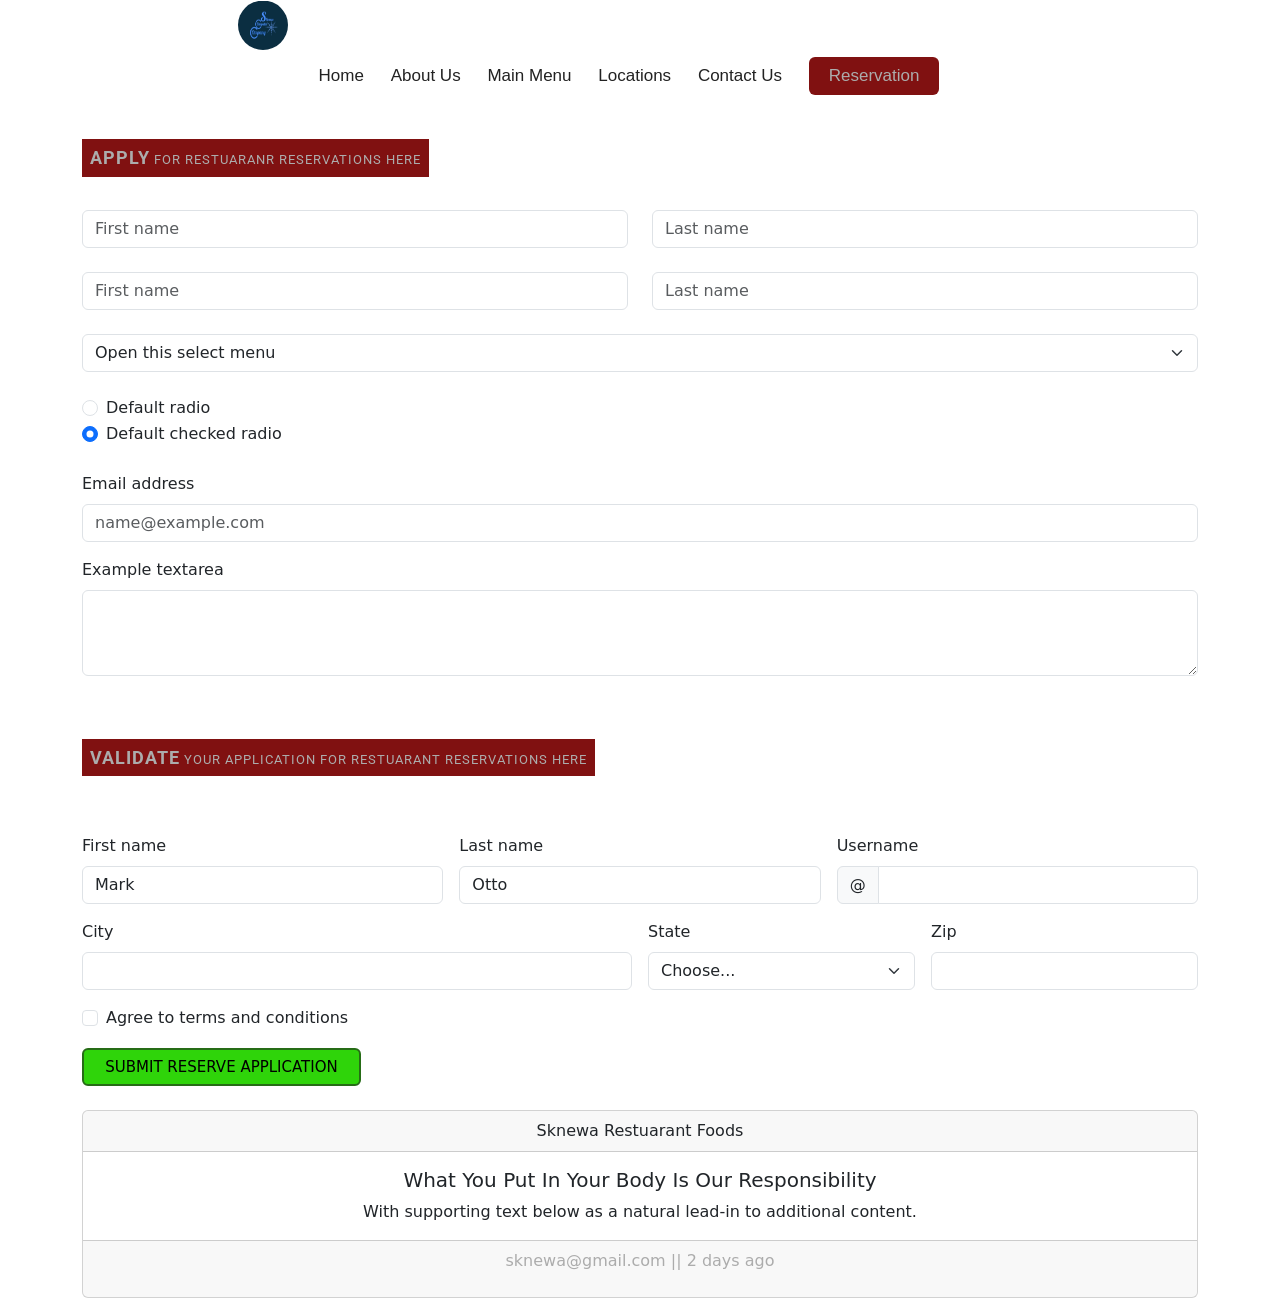
<file: reserve.html>
<!DOCTYPE html>
<html lang="en">
<head>
    <meta charset="UTF-8">
    <meta name="viewport" content="width=device-width, initial-scale=1.0">
    <link rel="stylesheet" href="reserve.css">
    <link rel="stylesheet" href="	https://cdn.jsdelivr.net/npm/bootstrap@5.3.2/dist/css/bootstrap.min.css">
    <title>Document</title>
</head>
<body>
    <div class="container">
        <div class="nav-container">
            <div class="nav">
                <div class="logo">
                    <img src="img/logos.jpg" alt="">
                </div>
                <div class="small-menu">
                    <a href="food.html">home</a>
                    <a href="about.html">About us</a>
                    <a href="main.html">main menu</a>
                    <a href="location.html">locations</a>
                    <a href="contact.html">contact us</a>
                    <button><a href="reserve.html" style="color: #acacac;">reservation</a></button>
                </div>
            </div>
        </div>

        <!--  -->

        <div class="reserve-content">
            <div class="header">
                <h1><strong>apply</strong> for restuaranr reservations here</h1>
            </div>
            <!-- <div class="header-two">
                <h1>apply for restuarant reservations here</h1>
            </div> -->
            <div class="row">
                <div class="col">
                  <input type="text" class="form-control" placeholder="First name" aria-label="First name">
                </div>
                <div class="col">
                  <input type="text" class="form-control" placeholder="Last name" aria-label="Last name">
                </div>
              </div>
              <br>
              <div class="row">
                <div class="col">
                  <input type="text" class="form-control" placeholder="First name" aria-label="First name">
                </div>
                <div class="col">
                  <input type="text" class="form-control" placeholder="Last name" aria-label="Last name">
                </div>
              </div>
              <br>
              <select class="form-select" aria-label="Default select example">
                <option selected>Open this select menu</option>
                <option value="1">One</option>
                <option value="2">Two</option>
                <option value="3">Three</option>
              </select>
              <br>
              <div class="form-check">
                <input class="form-check-input" type="radio" name="flexRadioDefault" id="flexRadioDefault1">
                <label class="form-check-label" for="flexRadioDefault1">
                  Default radio
                </label>
              </div>
              <div class="form-check">
                <input class="form-check-input" type="radio" name="flexRadioDefault" id="flexRadioDefault2" checked>
                <label class="form-check-label" for="flexRadioDefault2">
                  Default checked radio
                </label>
              </div>
              <br><div class="mb-3">
                <label for="exampleFormControlInput1" class="form-label">Email address</label>
                <input type="email" class="form-control" id="exampleFormControlInput1" placeholder="name@example.com">
              </div>
              <div class="mb-3">
                <label for="exampleFormControlTextarea1" class="form-label">Example textarea</label>
                <textarea class="form-control" id="exampleFormControlTextarea1" rows="3"></textarea>
              </div>
              <br>
              <div class="header-two">
                <h1><strong>validate</strong>  your application for restuarant reservations here</h1>
            </div>
            <br>
            <form class="row g-3 needs-validation" novalidate>
                <div class="col-md-4">
                  <label for="validationCustom01" class="form-label">First name</label>
                  <input type="text" class="form-control" id="validationCustom01" value="Mark" required>
                  <div class="valid-feedback">
                    Looks good!
                  </div>
                </div>
                <div class="col-md-4">
                  <label for="validationCustom02" class="form-label">Last name</label>
                  <input type="text" class="form-control" id="validationCustom02" value="Otto" required>
                  <div class="valid-feedback">
                    Looks good!
                  </div>
                </div>
                <div class="col-md-4">
                  <label for="validationCustomUsername" class="form-label">Username</label>
                  <div class="input-group has-validation">
                    <span class="input-group-text" id="inputGroupPrepend">@</span>
                    <input type="text" class="form-control" id="validationCustomUsername" aria-describedby="inputGroupPrepend" required>
                    <div class="invalid-feedback">
                      Please choose a username.
                    </div>
                  </div>
                </div>
                <div class="col-md-6">
                  <label for="validationCustom03" class="form-label">City</label>
                  <input type="text" class="form-control" id="validationCustom03" required>
                  <div class="invalid-feedback">
                    Please provide a valid city.
                  </div>
                </div>
                <div class="col-md-3">
                  <label for="validationCustom04" class="form-label">State</label>
                  <select class="form-select" id="validationCustom04" required>
                    <option selected disabled value="">Choose...</option>
                    <option>...</option>
                  </select>
                  <div class="invalid-feedback">
                    Please select a valid state.
                  </div>
                </div>
                <div class="col-md-3">
                  <label for="validationCustom05" class="form-label">Zip</label>
                  <input type="text" class="form-control" id="validationCustom05" required>
                  <div class="invalid-feedback">
                    Please provide a valid zip.
                  </div>
                </div>
                <div class="col-12">
                  <div class="form-check">
                    <input class="form-check-input" type="checkbox" value="" id="invalidCheck" required>
                    <label class="form-check-label" for="invalidCheck">
                      Agree to terms and conditions
                    </label>
                    <div class="invalid-feedback">
                      You must agree before submitting.
                    </div>
                  </div>
                </div>
                <div class="col-12">
                  <button class="btn btn-primary" type="submit" style="background-color:rgb(47, 212, 10);color: #000;border:2px solid rgb(38, 108, 22) ;width:25%;font-size: 15px;font-weight: 400;">SUBMIT RESERVE APPLICATION</button>
                </div>
              </form>
        </div>
        <br>
        <!--  -->

        <div class="card text-center">
            <div class="card-header">
              Sknewa Restuarant Foods
            </div>
            <div class="card-body">
              <h5 class="card-title">What You Put In Your Body Is Our Responsibility</h5>
              <p class="card-text">With supporting text below as a natural lead-in to additional content.</p>
              <!-- <a href="#" class="btn btn-primary">Go somewhere</a> -->
            </div>
            <div class="card-footer text-body-secondary">
             <p style="color: #acacac;">sknewa@gmail.com || 2 days ago</p>
            </div>
          </div>
    </div>
</body>
</html>
</file>
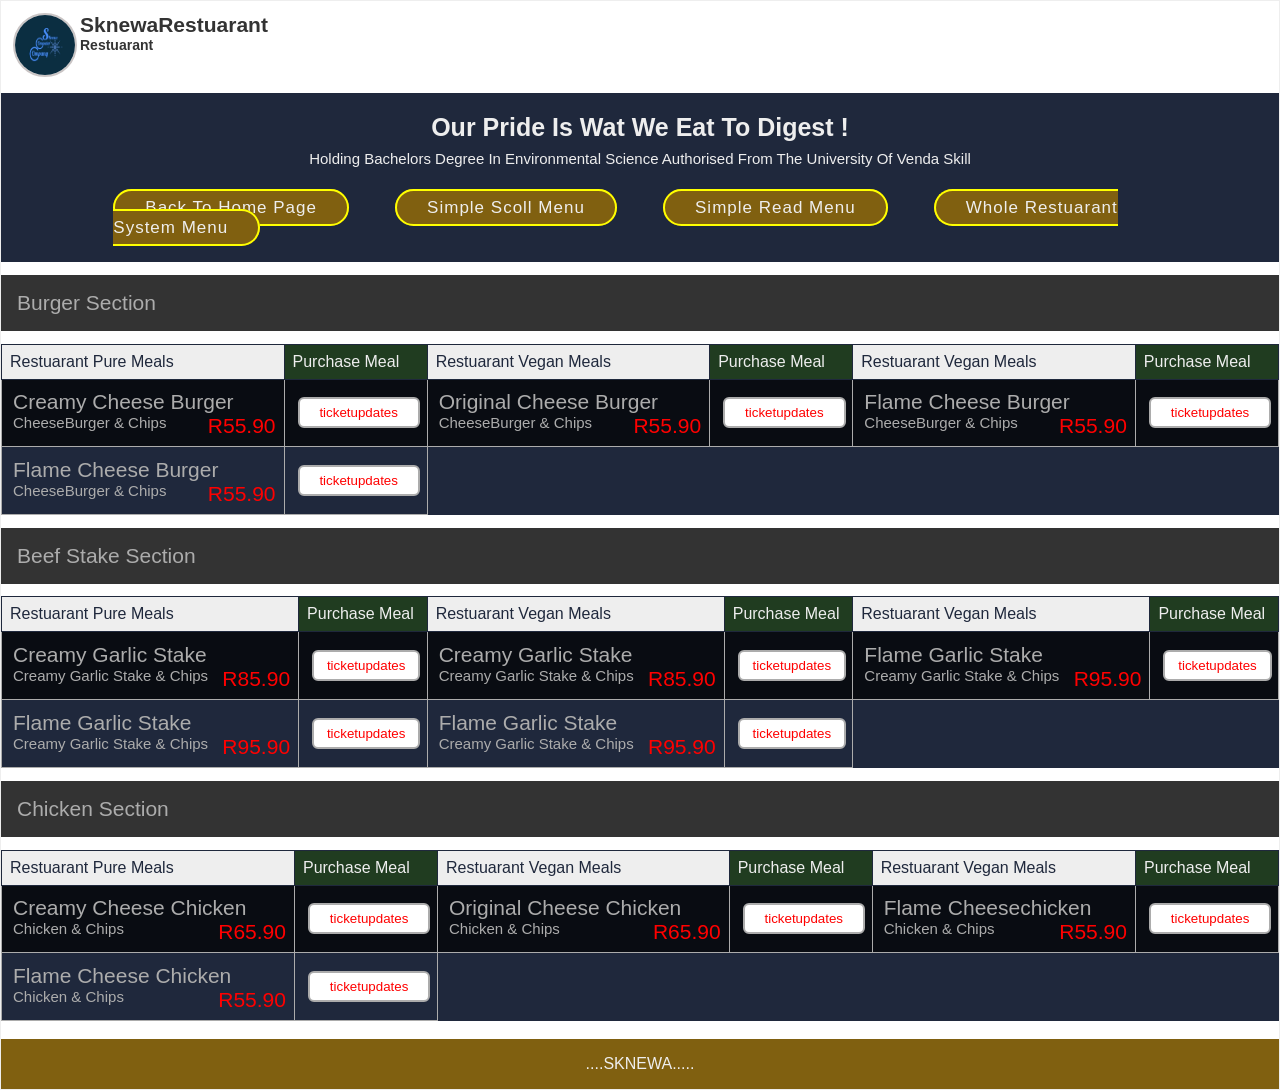
<file: text-menu.html>
<!DOCTYPE html>
<html lang="en">
<head>
    <meta charset="UTF-8">
    <meta name="viewport" content="width=device-width, initial-scale=1.0">
    <title>Document</title>
    <link rel="stylesheet" href="text-menu.css">
</head>
<body>
    <div class="container">
              <!-- nav -->
              <div class="nav-container">
                <div class="logo">
                    <img src="img/logos.jpg" alt="">
                </div>
                <div class="name">
                    <h1>sknewaRestuarant</h1>
                    <h2>restuarant</h2>
                </div>
                </div>
     <!--  -->
     <div class="moto" style="background-color: #1f283c;">
        <h3>our pride is wat we eat to digest !</h3>
        <p>holding bachelors degree in environmental science authorised from the university of venda
            skill</p>
            <br>
            <div class="links">
                <a href="index.html">back to home page</a>
                <a href="res.html">simple scoll menu</a>
                <a href="text-menu.html">simple read menu</a>
                <a href="food.html">whole restuarant system menu</a>
            </div>
            <!-- <img src="img/res-bg.jpg" alt=""> -->
    </div>
     <!--  -->
     <div class="menu-sides-container">
        <div class="hedding">
            <h1>burger section</h1>
        </div>
        <table>
            <tr>
                <th>restuarant pure meals</th>
                <th style="background-color: rgb(32, 60, 32);color: #eee;">purchase meal</th>
                <th>restuarant vegan meals</th>
                <th style="background-color: rgb(32, 60, 32);color: #eee;">purchase meal</th>
                <th>restuarant vegan meals</th>
                <th style="background-color: rgb(32, 60, 32);color: #eee;">purchase meal</th>
            </tr>
            <tr>
                <td>
                    <div class="left-side">
                        <!-- <h1>burger section</h1> -->
                        <div class="name">
                            <h3>creamy cheese Burger</h3>
                        </div>
                        <div class="group">
                            <div class="names">
                            <h2>cheeseBurger & chips</h2>
                            </div>
                            <div class="text">
                            <p>R55.90</p>
                            </div>
                        </div>
                    </div>
                </td>
                <td>
                     <!--  -->
                     <div class="popup" id="popup-1">
                        <div class="overlay">
                            <div class="content">
                                <div class="close-btn" onclick="togglePopup()">&times;</div>
                                <h1>sknewaFood restuarant</h1>
                                <p> place uour order here!</p>
                                <div class="terms-table">
                                <!-- <h2>ticket terms and conditions</h2> -->
                                <div class="conditions">
                                    <h3>creamy cheese burger</h3>
                                    <div class="parts">
                                     <p>R55.00 <span>with no extras</span> </p>
                                     <p>include letters,cheese,single medium beef burger,sweet chilli sourde</p>
                                    </div>
                                    <div class="conditiontwo">
                                        <h3>creamy cheese burger</h3>
                                        <div class="parts">
                                         <p>R89.90 <span>with double beef burger,letters,sweet chilli source,mayonise special source</span></p>
                                         <p> including a 300ml colddrink</p>
                                        </div>
                                    </div>
                                
                                    <div class="conditiontwo">
                                        <h3>order purchasement details</h3>
                                        <div class="quantity">
                                            <div id="increment-count">
                                                <button id="down-arrow">+</button>
                                            </div>
                                            <div id="total-count">1
                                            </div>
                                            <div id="decrement-count">
                                              <button id="down-arrow">-</button>
                                            </div>
                                        </div>
                                        </div>
                                        <div class="parts" style="align-items: last baseline;text-align: left;margin-left: 8%;border-bottom: 1px solid #333;">
                                            <p style="text-align: left;margin: 0%;padding-top: 6px;padding-bottom: 6px;font-size: bold;">single burger </p>
                                              <div class="input">
                                                <p style="text-align: left;margin: 0%;">check for delivery option</p>
                                                <input type="checkbox">
                                              </div>
                                        </div>
                                        <div class="quantity">
                                            <div id="increment-count">
                                                <button id="down-arrow">+</button>
                                            </div>
                                            <div id="total-count">0
                                            </div>
                                            <div id="decrement-count">
                                              <button id="down-arrow">-</button>
                                            </div>
                                        </div>
                                        <div class="parts" style="align-items: last baseline;text-align: left;margin-left: 8%;border-bottom: 1px solid #333;">
                                            <p style="text-align: left;margin: 0%;padding-top: 6px;padding-bottom: 6px;font-size: bold;">double burger </p>
                                              <div class="input">
                                                <p style="text-align: left;margin: 0%;">check for delivery option</p>
                                                <input type="checkbox">
                                              </div>
                                        </div>
                                    </div>
                                </div>
                                <div class="foot-short">
                                    <p>ticket discount signup link <a href="">click www.railwayticketdiscounts.sighnup//25256897412.ac.za</a></p>
                                </div>
                                <div class="button">
                                    <h1 style="color: orangered;font-size: 15px;font-family: cursive;">the<span style="color:green;font-size: 12px;font-family: cursive;">sknewa</span></h1>
                                    <button>place order</button>
                                </div>
                                </div>
                            </div>
                    </div>
                     
                     <div class="button">
                       <button onclick="togglePopup()">ticketupdates</button>
                    </div>
                </td>
                <!--  -->
                <td>
                    <div class="left-side">
                        <!-- <h1>burger section</h1> -->
                        <div class="name">
                            <h3>original cheese Burger</h3>
                        </div>
                        <div class="group">
                            <div class="names">
                            <h2>cheeseBurger & chips</h2>
                            </div>
                            <div class="text">
                            <p>R55.90</p>
                            </div>
                        </div>
                    </div> 
                </td>
                <td>
                    <!--  -->
                    <div class="popup" id="popup-2">
                        <div class="overlay">
                            <div class="content">
                                <div class="close-btn" onclick="togglePopup1()">&times;</div>
                                <h1>sknewaFood restuarant</h1>
                                <p> place uour order here!</p>
                                <div class="terms-table">
                                <!-- <h2>ticket terms and conditions</h2> -->
                                <div class="conditions">
                                    <h3>creamy cheese burger</h3>
                                    <div class="parts">
                                     <p>R55.00 <span>with no extras</span> </p>
                                     <p>include letters,cheese,single medium beef burger,sweet chilli sourde</p>
                                    </div>
                                    <div class="conditiontwo">
                                        <h3>creamy cheese burger</h3>
                                        <div class="parts">
                                         <p>R89.90 <span>with double beef burger,letters,sweet chilli source,mayonise special source</span></p>
                                         <p> including a 300ml colddrink</p>
                                        </div>
                                    </div>
                                
                                    <div class="conditiontwo">
                                        <h3>order purchasement details</h3>
                                        <div class="quantity">
                                            <div id="increment-count">
                                                <button id="down-arrow">+</button>
                                            </div>
                                            <div id="total-count">0
                                            </div>
                                            <div id="decrement-count">
                                              <button id="down-arrow">-</button>
                                            </div>
                                        </div>
                                        </div>
                                        <div class="parts" style="align-items: last baseline;text-align: left;margin-left: 8%;border-bottom: 1px solid #333;">
                                            <p style="text-align: left;margin: 0%;padding-top: 6px;padding-bottom: 6px;font-size: bold;">single burger </p>
                                              <div class="input">
                                                <p style="text-align: left;margin: 0%;">check for delivery option</p>
                                                <input type="checkbox">
                                              </div>
                                        </div>
                                        <div class="quantity">
                                            <div id="increment-count">
                                                <button id="down-arrow">+</button>
                                            </div>
                                            <div id="total-count">0
                                            </div>
                                            <div id="decrement-count">
                                              <button id="down-arrow">-</button>
                                            </div>
                                        </div>
                                        <div class="parts" style="align-items: last baseline;text-align: left;margin-left: 8%;border-bottom: 1px solid #333;">
                                            <p style="text-align: left;margin: 0%;padding-top: 6px;padding-bottom: 6px;font-size: bold;">double burger </p>
                                              <div class="input">
                                                <p style="text-align: left;margin: 0%;">check for delivery option</p>
                                                <input type="checkbox">
                                              </div>
                                        </div>
                                    </div>
                                </div>
                                <div class="foot-short">
                                    <p>ticket discount signup link <a href="">click www.railwayticketdiscounts.sighnup//25256897412.ac.za</a></p>
                                </div>
                                <div class="button">
                                    <h1 style="color: orangered;font-size: 15px;font-family: cursive;">the<span style="color:green;font-size: 12px;font-family: cursive;">sknewa</span></h1>
                                    <button>place order</button>
                                </div>
                                </div>
                            </div>
                    </div>
                     
                     <div class="button">
                       <button onclick="togglePopup1()">ticketupdates</button>
                    </div>
                </td>
                <!--  -->
                <td>
                    <div class="left-side">
                        <!-- <h1>burger section</h1> -->
                        <div class="name">
                            <h3>flame cheese Burger</h3>
                        </div>
                        <div class="group">
                            <div class="names">
                            <h2>cheeseBurger & chips</h2>
                            </div>
                            <div class="text">
                            <p>R55.90</p>
                            </div>
                        </div>
                    </div> 
                </td>
                <td>
                    <div class="button">
                        <button onclick="togglePopup1()">ticketupdates</button>
                     </div>
                </td>
                <!--  -->
            </tr>
            <tr>
                <td>
                    <div class="left-side">
                        <!-- <h1>burger section</h1> -->
                        <div class="name">
                            <h3>flame cheese Burger</h3>
                        </div>
                        <div class="group">
                            <div class="names">
                            <h2>cheeseBurger & chips</h2>
                            </div>
                            <div class="text">
                            <p>R55.90</p>
                            </div>
                        </div>
                    </div> 
                </td>
                <td>
                    <div class="button">
                        <button onclick="togglePopup1()">ticketupdates</button>
                     </div>
                </td>
            </tr>
        </table>

        <!--  -->
        <div class="hedding">
            <h1>beef stake section</h1>
        </div>
        <table>
            <tr>
                <th>restuarant pure meals</th>
                <th style="background-color: rgb(32, 60, 32);color: #eee;">purchase meal</th>
                <th>restuarant vegan meals</th>
                <th style="background-color: rgb(32, 60, 32);color: #eee;">purchase meal</th>
                <th>restuarant vegan meals</th>
                <th style="background-color: rgb(32, 60, 32);color: #eee;">purchase meal</th>
            </tr>
            <tr>
                <td>
                    <div class="left-side">
                        <!-- <h1>steak section</h1> -->
                        <div class="name">
                            <h3>creamy garlic stake</h3>
                        </div>
                        <div class="group">
                            <div class="names">
                            <h2>creamy garlic stake & chips</h2>
                            </div>
                            <div class="text">
                            <p>R85.90</p>
                            </div>
                        </div>
                    </div>
                </td>
                <td>
                    <div class="button">
                        <button onclick="togglePopup1()">ticketupdates</button>
                     </div>
                    </div>
                </td>
                <!--  -->
                <td>
                    <div class="left-side">
                        <!-- <h1>steak section</h1> -->
                        <div class="name">
                            <h3>creamy garlic stake</h3>
                        </div>
                        <div class="group">
                            <div class="names">
                            <h2>creamy garlic stake & chips</h2>
                            </div>
                            <div class="text">
                            <p>R85.90</p>
                            </div>
                        </div>
                    </div> 
                </td>
                <td>
                    <div class="button">
                        <button onclick="togglePopup1()">ticketupdates</button>
                     </div>
                    </div>
                </td>
                <!--  -->
                <td>
                    <div class="left-side">
                        <!-- <h1>stake section</h1> -->
                        <div class="name">
                            <h3>flame garlic stake</h3>
                        </div>
                        <div class="group">
                            <div class="names">
                            <h2>creamy garlic stake & chips</h2>
                            </div>
                            <div class="text">
                            <p>R95.90</p>
                            </div>
                        </div>
                    </div> 
                </td>
                <td>
                    <div class="button">
                        <button onclick="togglePopup1()">ticketupdates</button>
                     </div>
                </td>
            </tr>
            <tr>
                <td>
                    <div class="left-side">
                        <!-- <h1>stake section</h1> -->
                        <div class="name">
                            <h3>flame garlic stake</h3>
                        </div>
                        <div class="group">
                            <div class="names">
                            <h2>creamy garlic stake & chips</h2>
                            </div>
                            <div class="text">
                            <p>R95.90</p>
                            </div>
                        </div>
                    </div> 
                </td>
                <td>
                    <div class="button">
                        <button onclick="togglePopup1()">ticketupdates</button>
                     </div>
                </td>
                <td>
                    <div class="left-side">
                        <!-- <h1>stake section</h1> -->
                        <div class="name">
                            <h3>flame garlic stake</h3>
                        </div>
                        <div class="group">
                            <div class="names">
                            <h2>creamy garlic stake & chips</h2>
                            </div>
                            <div class="text">
                            <p>R95.90</p>
                            </div>
                        </div>
                    </div> 
                </td>
                <td>
                    <div class="button">
                        <button onclick="togglePopup1()">ticketupdates</button>
                     </div>
                </td>
            </tr>
        </table>

        <!--  -->
         <!--  -->
     <div class="menu-sides-container">
        <div class="hedding">
            <h1>chicken section</h1>
        </div>
        <table>
            <tr>
                <th>restuarant pure meals</th>
                <th style="background-color: rgb(32, 60, 32);color: #eee;">purchase meal</th>
                <th>restuarant vegan meals</th>
                <th style="background-color: rgb(32, 60, 32);color: #eee;">purchase meal</th>
                <th>restuarant vegan meals</th>
                <th style="background-color: rgb(32, 60, 32);color: #eee;">purchase meal</th>
            </tr>
            <tr>
                <td>
                    <div class="left-side">
                        <!-- <h1>burger section</h1> -->
                        <div class="name">
                            <h3>creamy cheese chicken</h3>
                        </div>
                        <div class="group">
                            <div class="names">
                            <h2>chicken & chips</h2>
                            </div>
                            <div class="text">
                            <p>R65.90</p>
                            </div>
                        </div>
                    </div>
                </td>
                <td>
                    <div class="button">
                        <button onclick="togglePopup1()">ticketupdates</button>
                     </div>
                    </div>
                </td>
                <!--  -->
                <td>
                    <div class="left-side">
                        <!-- <h1>burger section</h1> -->
                        <div class="name">
                            <h3>original cheese chicken</h3>
                        </div>
                        <div class="group">
                            <div class="names">
                            <h2>chicken & chips</h2>
                            </div>
                            <div class="text">
                            <p>R65.90</p>
                            </div>
                        </div>
                    </div> 
                </td>
                <td>
                    <div class="button">
                        <button onclick="togglePopup1()">ticketupdates</button>
                     </div>
                    </div>
                </td>
                <!--  -->
                <td>
                    <div class="left-side">
                        <!-- <h1>burger section</h1> -->
                        <div class="name">
                            <h3>flame cheesechicken</h3>
                        </div>
                        <div class="group">
                            <div class="names">
                            <h2>chicken & chips</h2>
                            </div>
                            <div class="text">
                            <p>R55.90</p>
                            </div>
                        </div>
                    </div> 
                </td>
                <td>
                    <div class="button">
                        <button onclick="togglePopup1()">ticketupdates</button>
                     </div>
                    </div>
                </td>
                <!--  -->
            </tr>
            <tr>
                <td>
                    <div class="left-side">
                        <!-- <h1>burger section</h1> -->
                        <div class="name">
                            <h3>flame cheese chicken</h3>
                        </div>
                        <div class="group">
                            <div class="names">
                            <h2>chicken & chips</h2>
                            </div>
                            <div class="text">
                            <p>R55.90</p>
                            </div>
                        </div>
                    </div> 
                </td>
                <td>
                    <div class="button">
                        <button onclick="togglePopup1()">ticketupdates</button>
                     </div>
                </td>
            </tr>
        </table>
        <!--  -->
     </div>
     <br>
     <div class="footer">
        <h1>....sknewa.....</h1>
    </div>
    </div>

<script src="text-menu.js"></script>    
</body>
</html>
</file>
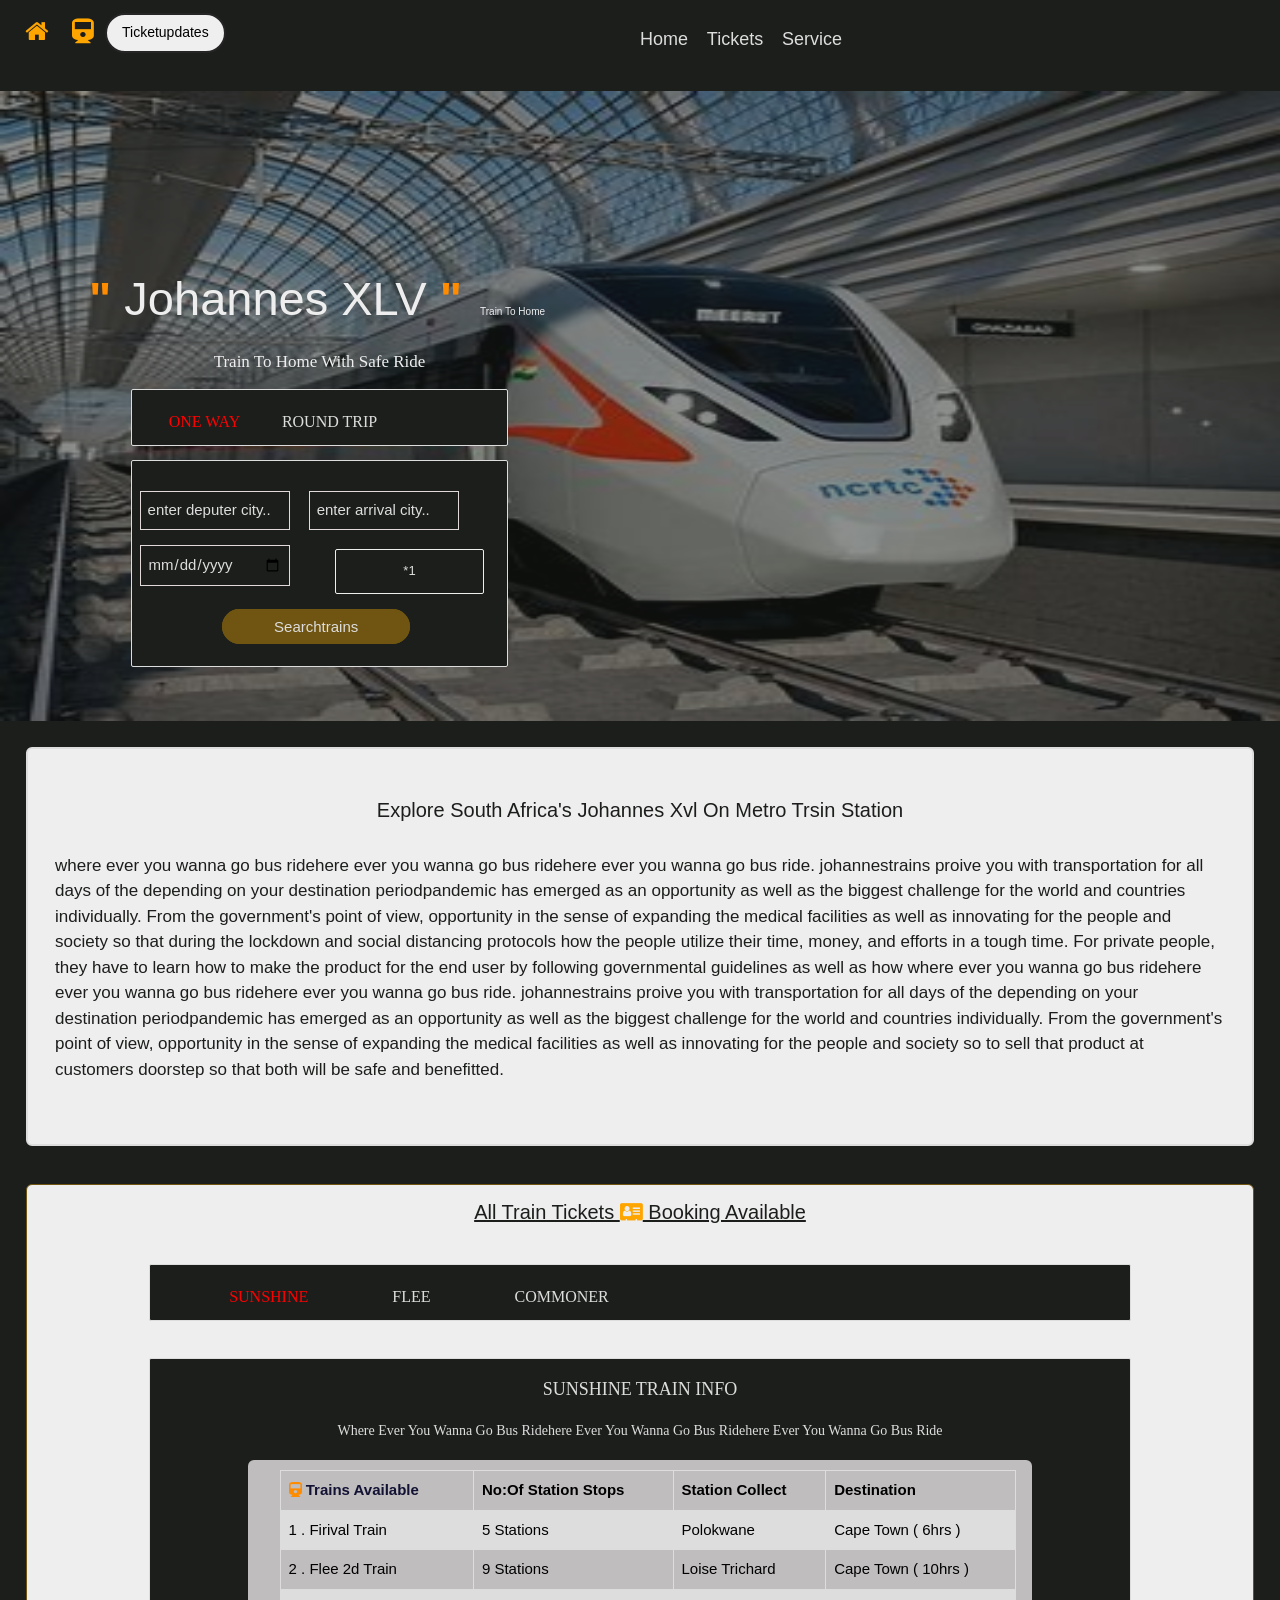
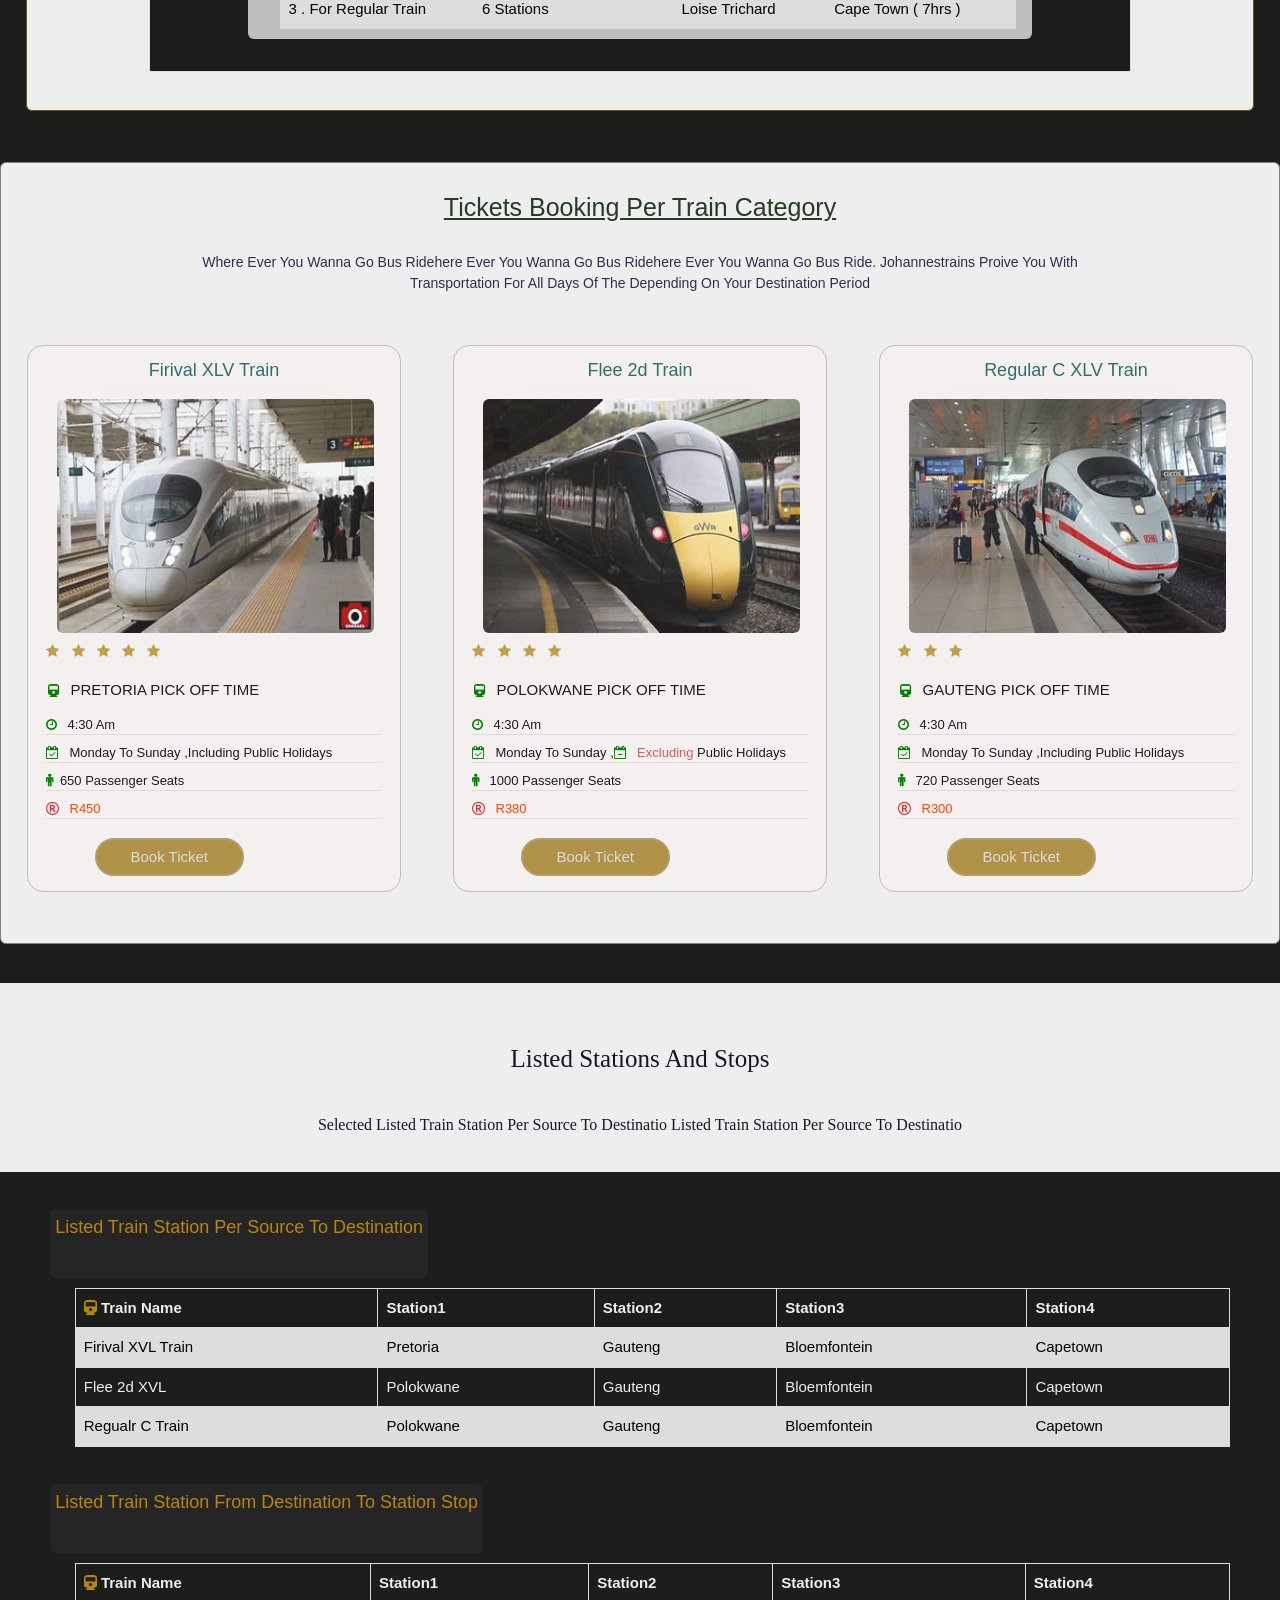
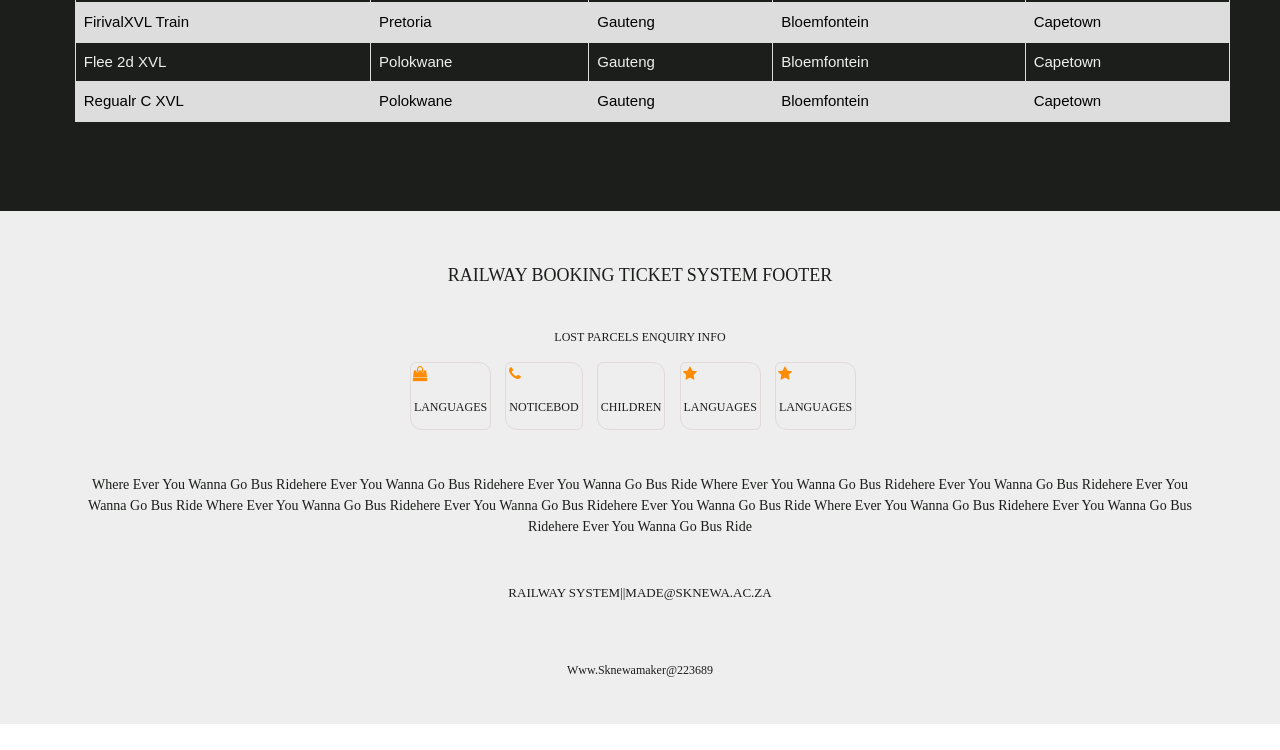
<file: train.html>
<!DOCTYPE html>
<html lang="en">
<head>
    <meta charset="UTF-8">
    <meta http-equiv="X-UA-Compatible" content="IE=edge">
    <meta name="viewport" content="width=device-width, initial-scale=1.0">
    <title>railway system </title>
    <!-- links -->
    <link rel="stylesheet" href="train.css">
    <link rel="preconnect" href="https://fonts.googleapis.com">
    <link rel="preconnect" href="https://fonts.gstatic.com" crossorigin>
    <link href="https://fonts.googleapis.com/css2?family=Playfair+Display&display=swap" rel="stylesheet"> 
    <link rel="stylesheet" href="https://www.w3schools.com/w3css/4/w3.css">
    <link rel="stylesheet" href="https://fonts.googleapis.com/css?family=Montserrat">
    <link rel="stylesheet" href="https://cdnjs.cloudflare.com/ajax/libs/font-awesome/4.7.0/css/font-awesome.min.css">

</head>
<body>
    <div class="system">
    <div class="header-links">
        <div class="flex-disp">
            <div class="right">
               <a href="portfolio.html"> <i class="fa fa-home"></i></a>
              <i class="fa fa-train"></i>  
              <!--  -->
             <div class="popup" id="popup-1">
                <div class="overlay">
                    <div class="content">
                        <div class="close-btn" onclick="togglePopup()">&times;</div>
                        <h1>tickets updates</h1>
                        <p> where ever you wanna go bus ridehere ever you wanna go bus ridehere ever you wanna go bus ride
                            where ever you wanna go bus ridehere ever you wanna go bus ridehere ever you wanna go bus ride
                        </p>
                        <div class="terms-table">
                        <h2>ticket terms and conditions</h2>
                        <div class="conditions">
                            <h3>ticket cancellation fee</h3>
                            <div class="parts">
                             <p>R20.00 <span>fine penalty</span> </p>
                             <p>in all station &train stypes</p>
                            </div>
                            <div class="conditiontwo">
                                <h3>ticket holiday discounts</h3>
                                <div class="parts">
                                 <p>-R60.00</p>
                                 <p>public holidays <span>including dcember</span> </p>
                                </div>
                            </div>
                            <div class="conditiontwo">
                                <h3>no ticket refunds</h3>
                                <div class="parts">
                                 <p>-R00.00</p>
                                 <p>public holidays <span>including dcember</span> </p>
                                </div>
                            </div>
                        </div>
                        <div class="foot-short">
                            <p>ticket discount signup link <a href="">click www.railwayticketdiscounts.sighnup//25256897412.ac.za</a></p>
                        </div>
                        </div>
                    </div>
                </div>
             </div>
             <button onclick="togglePopup()">ticketupdates</button>

             <!--  -->
            </div>
            <div class="left">
                <a href="index.html">home</a>
                <a href="">tickets</a>
                <a href="">service</a>
                <!-- <a href="stations">stations</a> -->
                <!-- <button class="btn">kids train deals</button> -->
            </div>
        </div>
    </div>
    
    <div class="first-container">
        <div class="container">
            <img src="img/train.jpg" alt="">
            <div class="text-block">
                <h2> <strong>"</strong> johannes XLV <strong>"</strong> <span style="font-size: 10px;"> train to home</span></h2>
                <div class="text-side">
                    <p style="text-align: center; font-size: 17px;font-family: cursive;font-weight: 500;">train to home with safe ride</p>
                </div>
                <div class="list-container">
                <div class="list">
                    <ul>
                      <li data-tab-targetone="#oneway" class=" active tabone">one way</li>
                      <li data-tab-targetone="#roundtrip" class="tabone">round trip</li>
                    </ul>
                  </div>
                <div class="tab-contentone">
                    <div id="oneway" data-tab-contentone  class="active">
                        <br>
                        <input type="text" placeholder="enter deputer city.."> 
                        <input type="text" placeholder="enter arrival city.."> 
                        <div class="calender">
                           
                            <input type="date" id="calender" name="birthday">
                            <button><i class=" fa fa-children"></i>*1</button>
                            </div>
                        <div class="end-button">
                           <a href="/oneway">searchtrains</a>
                        </div>    
                    </div>
                    <div id="roundtrip" data-tab-contentone>
                        <input type="text" placeholder="enter deputer city.."> 
                        <input type="text" placeholder="enter arrival city.."> 
                        <div class="calender">
                            <input type="date" id="calender" name="birthday">
                            <button><i class=" fa fa-children"></i>*1</button>
                            </div>
                        <div class="end-button">
                           <a href="">search trains</a>
                        </div>    
                    </div>
                </div>   
                </div>      
            </div>
        </div>

<!--  -->
        <div class="about-us">
            <h1>explore south africa's johannes xvl on Metro trsin station</h1>
            <p> where ever you wanna go bus ridehere ever you wanna go bus ridehere ever you wanna go bus ride. johannestrains 
                proive you with transportation for all days of the depending on your destination periodpandemic has emerged as an opportunity as well as the biggest challenge for the world 
                and countries individually. From the government's point of view, opportunity in the sense 
                of expanding the medical facilities as well as innovating for the people and society so 
                that during the lockdown and social distancing protocols how the people utilize their 
                time, money, and efforts in a tough time. For private people, they have to learn how to 
                make the product for the end user by following governmental guidelines as well as how where ever you wanna go bus ridehere ever you wanna go bus ridehere ever you wanna go bus ride. johannestrains 
                proive you with transportation for all days of the depending on your destination periodpandemic has emerged as an opportunity as well as the biggest challenge for the world 
                and countries individually. From the government's point of view, opportunity in the sense 
                of expanding the medical facilities as well as innovating for the people and society so 
                to sell that product at customers doorstep so that both will be safe and benefitted.</p>
        </div>
<!--  -->

        <div class="second-container">
          <div class="content">
            <h1> all train tickets  <i class="fa fa-vcard"></i> booking available</h1>
                   <div class="list">
                      <ul>
                        <li data-tab-target="#sunshine" class=" active tabs">sunshine</li>
                        <li data-tab-target="#flee" class="tabs">flee</li>
                        <li data-tab-target="#commoner" class="tabs">commoner</li>
                      </ul>
                    </div>
                <div class="tab-content">
                    <div id="sunshine" data-tab-content  class="active">
                        <h3> sunshine train info</h3>
                        <p>where ever you wanna go bus ridehere ever you wanna go bus ridehere ever you wanna go bus ride</p>
                    <div class="table">
                        <table>
                            <tr>
                                <th style="color:rgb(18, 18, 53)"> <i class="fa fa-train"></i> trains available</th>
                                <th>no:of station stops</th>
                                <th>station collect</th>
                                <th>destination</th>
                            </tr>
                            <tr>
                                <td> 1 . firival train</td>
                                <td>5 stations</td>
                                <td>polokwane</td>
                                <td>cape town ( 6hrs )</td>
                            </tr>
                            <tr>
                                <td> 2 . flee 2d train</td>
                                <td>9 stations</td>
                                <td>loise trichard</td>
                                <td>cape town ( 10hrs )</td>
                            </tr>
                            <tr>
                                <td> 3 . for regular train</td>
                                <td>6 stations</td>
                                <td>loise trichard</td>
                                <td>cape town ( 7hrs )</td>
                            </tr>
                           </table>
                        </div>
                    </div>
             
              <!--  -->
              <!-- <div class="tab-content"> -->
                <div id="flee" data-tab-content>
                   <h1 style="color:#dddddd;"> flee train info</h1>
                   <p>where ever you wanna go bus ridehere ever you wanna go bus ridehere ever you wanna go bus ride</p>
                   <div class="table">
                    <table>
                        <tr>
                            <th> <i class="fa fa-train"></i>trains available</th>
                            <th>number of stops</th>
                            <th>station collect</th>
                            <th>hrs per drive</th>
                        </tr>
                        <tr>
                            <td> 1 . <i class="fa fa-train"></i> firival train</td>
                            <td>2</td>
                            <td>loise tritchard, bosman station</td>
                            <td>8:00Am 9:30Am 2hrs destination</td>
                        </tr>
                        <tr>
                            <td> 2 . flee 2d train</td>
                            <td>2</td>
                            <td>bosman , mokopane station</td>
                            <td>8:00Am 12:30Am 4hrs destination</td>
                        </tr>
                        <tr>
                            <td> 3 . for regular train</td>
                            <td>3</td>
                            <td>parkstation,london station</td>
                            <td>8:00Am 3:30Am 9hrs destination</td>
                        </tr>
                       </table>
                  </div>     
                </div>
           
           
            <!-- <div class="tab-content"> -->
                <div id="commoner" data-tab-content>
                   <h1 style="color:#dddddd;"> regular train info</h1>
                   <p>where ever you wanna go bus ridehere ever you wanna go bus ridehere ever you wanna go bus ride</p>
                   <p style="color:yellow;padding-top:1px;"> <i class="fa fa-bullhorn"></i> +under 10yrs R30 discount during december</p>
                   <div class="table">
                    <table>
                        <tr>
                            <th> <i class="fa fa-train"></i>trains available</th>
                            <th>number of stops</th>
                            <th>station collect</th>
                            <th>hrs per drive</th>
                        </tr>
                        <tr>
                            <td> 1 . <i class="fa fa-train"></i> firival train</td>
                            <td>2</td>
                            <td>loise tritchard, bosman station</td>
                            <td>8:00Am 9:30Am 2hrs destination</td>
                        </tr>
                        <tr>
                            <td> 2 . flee 2d train</td>
                            <td>2</td>
                            <td>bosman , mokopane station</td>
                            <td>8:00Am 12:30Am 4hrs destination</td>
                        </tr>
                        <tr>
                            <td> 3 . for regular train</td>
                            <td>3</td>
                            <td>parkstation,london station</td>
                            <td>8:00Am 3:30Am 9hrs destination</td>
                        </tr>
                       </table>
                   </div>    
                </div>
                </div>

        </div>
    </div>

<!--  -->
<div class="booking">
    <div class="bookings-link">
        <h1>tickets booking per train category</h1>
        <p> where ever you wanna go bus ridehere ever you wanna go bus ridehere ever you wanna go bus ride. johannestrains 
            proive you with transportation for all days of the depending on your destination period
        </p>
        <div class="box-link">
            <div class="box-info">
            <h2>firival XLV train</h2>
            <img src="img/service3.jpg" alt="">
            <div class="rates">
            <i class="fa fa-star"></i>
            <i class="fa fa-star"></i>
            <i class="fa fa-star"></i>
            <i class="fa fa-star"></i>
            <i class="fa fa-star"></i>
            </div>
            <h3> <i class="fa fa-train" style="color:green"></i> pretoria pick off time </h3>
            <h4><i class="fa fa-clock-o"></i> 4:30 am </h4>
            <h4><i class="fa fa-calendar-check-o"></i> monday to sunday ,including public holidays</h4>
            <h4><i class="fa fa-male"></i>650 passenger seats</h4>
            <h5> <i class="fa fa-registered"></i> R450</h5>
            
            <button> <a href="/form">book ticket</a></button>
            </div>
            <div class="box-info">
            <h2>flee 2d train</h2>
            <img src="img/service.jpg" alt="">
            <div class="rates">
                <i class="fa fa-star"></i>
                <i class="fa fa-star"></i>
                <i class="fa fa-star"></i>
                <i class="fa fa-star"></i>
                </div>
                <h3><i class="fa fa-train" style="color:green"></i> polokwane pick off time </h3>
                <h4> <i class="fa fa-clock-o"></i> 4:30 am </h4>
            <h4><i class="fa fa-calendar-check-o"></i> monday to sunday ,<span style="color:rgb(212, 91, 91)"><i class="fa fa-calendar-minus-o"></i> excluding</span> public holidays</h4>
            <h4><i class="fa fa-male"></i> 1000 passenger seats</h4>
            <h5> <i class="fa fa-registered"></i> R380</h5>
        
            <button> <a href="/formtwo">book ticket</a></button>
            </div>
            <div class="box-info">
            <h2>regular c XLV train</h2>
            <img src="img/service2.jpg" alt="">
            <div class="rates">
                <i class="fa fa-star"></i>
                <i class="fa fa-star"></i>
                <i class="fa fa-star"></i>
                </div>
                <h3><i class="fa fa-train" style="color:green"></i> gauteng pick off time </h3>
                <h4> <i class="fa fa-clock-o"></i> 4:30 am </h4>
            <h4> <i class="fa fa-calendar-check-o"></i> monday to sunday ,including public holidays</h4>
            <h4> <i class="fa fa-male"></i> 720 passenger seats</h4>
            <h5> <i class="fa fa-registered"></i> R300</h5>
        
            <button> <a href="/formthree">book ticket</a></button>
            </div>
        </div>
    </div>
</div>
<!--  -->
<div class="middle-header">
    <h1>listed stations and stops</h1>
    <p>selected listed train station per source to destinatio listed train station per source to destinatio</p>
</div>
<!--  -->

<div class="included-stations">
    <h1>listed train station per source to destination</h1>
   <table>
    <tr>
        <th style="color: #efefef;"> <i class="fa fa-train"></i> train name</th>
        <th style="color: #efefef;">station1</th>
        <th style="color: #efefef;">station2</th>
        <th style="color: #efefef;">station3</th>
        <th style="color: #efefef;">station4</th>
    </tr>
    <tr>
        <td>firival XVL train</td>
        <td>pretoria</td>
        <td>gauteng</td>
        <td>bloemfontein</td>
        <td>capetown</td>
    </tr>
    <tr>
        <td style="color: #efefef;">flee 2d XVL</td>
        <td style="color: #efefef;">polokwane</td>
        <td style="color: #efefef;">gauteng</td>
        <td style="color: #efefef;">bloemfontein</td>
        <td style="color: #efefef;">capetown</td>
    </tr>
    <tr>
        <td>regualr c train</td>
        <td>polokwane</td>
        <td>gauteng</td>
        <td>bloemfontein</td> 
        <td>capetown</td>
    </tr>
   </table>

   <h1>listed train station from destination to station stop</h1>
   <table>
    <tr>
        <th style="color: #efefef;"> <i class="fa fa-train"></i> train name</th>
        <th style="color: #efefef;">station1</th>
        <th style="color: #efefef;">station2</th>
        <th style="color: #efefef;">station3</th>
        <th style="color: #efefef;">station4</th>
    </tr>
    <tr>
        <td>firivalXVL train</td>
        <td>pretoria</td>
        <td>gauteng</td>
        <td>bloemfontein</td>
        <td>capetown</td>
    </tr>
    <tr>
        <td style="color: #efefef;">flee 2d XVL</td>
        <td style="color: #efefef;">polokwane</td>
        <td style="color: #efefef;">gauteng</td>
        <td style="color: #efefef;">bloemfontein</td>
        <td style="color: #efefef;">capetown</td>
    </tr>
    <tr>
        <td>regualr c XVL</td>
        <td>polokwane</td>
        <td>gauteng</td>
        <td>bloemfontein</td>
        <td>capetown</td>
    </tr>
   </table>

</div>

<!--footer  -->

<div class="footer">
    <h1>railway booking ticket system footer</h1>
    <div class="parcel">
        <h3>lost parcels enquiry info</h3>
        <div class="social-media">
            <div class="media">
            <i class="fa fa-shopping-bag"></i>
            <h4>languages</h4>
            </div>
            <div class="media">
                <i class="fa fa-phone"></i>
                <h4>noticebod</h4>
                </div>
                <div class="media">
                    <i class="fa fa-"></i>
                    <h4>children</h4>
                    </div>
                    <div class="media">
                        <i class="fa fa-star"></i>
                        <h4>languages</h4>
                        </div>
                        <div class="media">
                            <i class="fa fa-star"></i>
                            <h4>languages</h4>
                            </div>
        </div>
    </div>
    <p>where ever you wanna go bus ridehere ever you wanna go bus ridehere ever you wanna go bus ride
        where ever you wanna go bus ridehere ever you wanna go bus ridehere ever you wanna go bus ride
        where ever you wanna go bus ridehere ever you wanna go bus ridehere ever you wanna go bus ride
        where ever you wanna go bus ridehere ever you wanna go bus ridehere ever you wanna go bus ride
    </p>
    <h2>railway system||made@sknewa.ac.za</h2>

    <div class="footer-bottom">
        <p>www.sknewamaker@223689</p>
    </div>
</div>
 </div>

 <script src="train.js"></script>  
</body>
</html>
</file>
<file: index.css>
@import url('https://fonts.googleapis.com/css2?family=Roboto:ital,wght@0,100;0,400;0,500;1,300&display=swap');
*{
    margin: 0;
    padding: 0;
}
.container{
    margin: 0% 0%;
    /* border: 1px solid black; */
}

/* header */
.header{
    background-color: rgb(38, 38, 56);
}
.header img{
    width: 60px;
    height: 60px;
    border-radius: 100px;
    padding: 5px;
}
.header-footer{
    display: flex;
    justify-content: space-between;
    padding: 10px;
}
.header-footer h2,
.header-footer h3{
    font-size: 13px;
    text-transform: capitalize;
    font-family: 'Roboto', sans-serif;
    font-weight: 400;
}
.header-footer p{
    font-size: 13px;
    text-transform: capitalize;
    font-family: 'Roboto', sans-serif;
    font-weight: 400;
}

/* nav menu */
/*  */
.menu-logo{
    display: block;
}
@media (max-width:500px){
    .menu-logo{
    display: block;
    }
 }
 .sidenav{
    height: 100%;
    width: 0;
    position: fixed;
    overflow-x: hidden;
    z-index: 1;
    top: 0;
    left: 0;
    background-color: rgb(38, 38, 56);
    transition: 0.5s;
    display: block;
    padding-top: 60px;
 }
 @media (max-width:500px){
    .sidenav{
        display: block;
    }
 }
 
.sidenav .closebtn{
        position: absolute;
        top: 0%;
        right: 0px;
        font-size: 36px;
        margin-left: 10px;
        color:#eee;
        text-align: right;
        width: fit-content;
        background-color: rgb(215, 80, 80);
        border: 2px solid rgb(215, 80, 80);
        
}
@media (max-width:500px){
    .sidenav .closebtn{
        top: 0%;
        right:0px;
        font-size: 36px;
        margin-left: 10px;
        color:#eee;
        text-align: right;
        width: fit-content;
        background-color: rgb(215, 80, 80);
        border: 2px solid rgb(215, 80, 80);
    }
 }
 .sidenav .link{
    padding: 14px;
    border-bottom: 0.2px solid #555;
    width: 98%;
    margin-top: 1%;
    display: flex;
    justify-content: center;
 }
 @media (max-width:500px){
    .sidenav .link{
    padding: 6px;
    border-bottom: 0.2px solid #333;
    margin-top: 0%;
    }
 }

.sidenav a{
   
    font-size: 19px;
    text-transform: capitalize;
    font-family: Cambria, Cochin, Georgia, Times, 'Times New Roman', serif;
    font-weight: 200;
    /* color:#333; */
    text-decoration: none;
    text-align: center;
    align-items: center;
    padding: 10px;
    width: 100%;
    padding-top: 1%;
    color: #cac5c5;
    
    
}
@media (max-width:500px){
    .sidenav a{
       display: block;
       margin-top: 1%;
       padding: 17px; 
       color: #cac5c5;
       border-bottom: 0.2px solid #555;
       /* background-color: #EEE; */
       text-align: left;
    }
}
.sidenav .link:hover{
    /* text-decoration: underline; */
    color: #f1f1f1;
    background-color: royalblue;
}
@media (max-width:500px){
    .sidenav .link:hover{
   background-color: #444;
    }
 }
.sidenav .link img{
    width: 40px;
    height: 40px;
    border-radius: 100px;
}
/* web cover */
.cover-content{
    background-image: url(img/bg.jpg);
    background-repeat: no-repeat;
    background-size: cover;
    height: 60vh;
    margin-top: 1%;
}
.text-block{
    padding: 20px;
    background-color: rgba(0,0,0,0.5);
}
@media (max-width:500px){
    .text-block{
     margin:2% 0%;
     padding: 0;
    }
   }
.text-block h1{
    text-transform: uppercase;
    background-image: linear-gradient(-225deg,#231557 0%,#44107a 29%,#ff1361 67%,#fff800 100%);
    background-size: auto auto;
    background-clip: border-box;
    background-size: 200% auto;
    color: #fff;
    background-clip: text;
    text-fill-color: transparent;
    -webkit-background-clip: text;
     -webkit-text-fill-color: transparent;
     animation: textclip 2s linear infinite;
     display: inline-block;
     font-size: 190px;
     margin-left: 40%;
     font-family: 'Roboto', sans-serif;
}
@media (max-width:500px){
    .text-block h1{
        text-transform: uppercase;
    background-image: linear-gradient(-225deg,#231557 0%,#44107a 29%,#ff1361 67%,#fff800 100%);
    background-size: auto auto;
    background-clip: border-box;
    background-size: 100% auto;
    color: #fff;
    background-clip: text;
    text-fill-color: transparent;
    -webkit-background-clip: text;
     -webkit-text-fill-color: transparent;
     animation: textclip 2s linear infinite;
     display: inline-block;
     font-size: 25px;
     margin-left: 20%;
     font-family: 'Roboto', sans-serif;
    }
    @keyframes textclip{
        to{
            background-position: 50% center;
        }
   }
}
@keyframes textclip{
    to{
        background-position: 200% center;
    }
}
.text-block h2{
    text-transform: uppercase;
    background-image: linear-gradient(-225deg,#231557 0%,#44107a 29%,#ff1361 67%,#fff800 100%);
    background-size: auto auto;
    background-clip: border-box;
    background-size: 200% auto;
    color: #fff;
    background-clip: text;
    text-fill-color: transparent;
    -webkit-background-clip: text;
     -webkit-text-fill-color: transparent;
     animation: textcliptwo 2s linear infinite;
     display: inline-block;
     font-size: 40px;
     letter-spacing: 1px;
     margin-left: 20%;
     font-family: 'Roboto', sans-serif;

}
@keyframes textcliptwo{
    to{
        background-position: 200% center;
    }
}
@media (max-width:500px){
    .text-block h2{
        text-transform: uppercase;
        background-image: linear-gradient(-225deg,#231557 0%,#44107a 29%,#ff1361 67%,#fff800 100%);
        background-size: auto auto;
        background-clip: border-box;
        background-size: 100% auto;
        color: #fff;
        background-clip: text;
        text-fill-color: transparent;
        -webkit-background-clip: text;
         -webkit-text-fill-color: transparent;
         animation: textcliptwo 2s linear infinite;
         display: inline-block;
         font-size: 25px;
         letter-spacing: 1px;
         margin-left: 0%;
         font-family: 'Roboto', sans-serif;
    
    }
    @keyframes textcliptwo{
        to{
            background-position: 50% center;
        }
   }
}
.text-block h3{
    color: #cac5c5;
    font-size: 22px;
    text-align: center;
    width: fit-content;
    margin-left: 15%;
    padding: 7px;
    margin-top: 1%;
    /* background-color: rgba(0,0,0,0.4); */
    font-family: 'Roboto', sans-serif;

}
@media (max-width:500px){
    .text-block h3{
        margin-left: 3%;
    }
}
.social-box{
    /* background-color: rgba(0,0,0,0.5); */
    display: flex;
    justify-content: space-between;
    margin: 1% 10%; 
}
@media (max-width:500px){
    .social-box{
      margin: 1% 0%;
    }
}
.box{
     margin: 2% 2%; 
     border-left: 1px solid #858181;
}
@media (max-width:500px){
    .box{
      margin: 1% 1%;
    }
}
.box h3{
    padding: 7px;
    font-size: 14px;
    text-transform: uppercase;
    font-family: 'Roboto', sans-serif;

}
@media (max-width:500px){
    .box h3{
     padding: 1px;
     font-size:11px ;
     font-family: 'Roboto', sans-serif;
    }
}
.text-block h1, h2{
    text-transform: capitalize;
    font-size: 47px;
    text-align: center;
    padding: 7px;
    font-family: 'Roboto', sans-serif;
}
/* service cover */
.service-header{
    margin-top: 6%;
}
.service-header h1{
    text-align: center;
    text-transform: capitalize;
    font-family: 'Roboto', sans-serif;
    font-size: 22px;
    color: rgb(38, 38, 56);
    font-weight: 500;
    text-decoration:underline;
    padding: 7px;
}
.service-header p{
    text-align: center;
    text-transform: capitalize;
    font-size: 14px;
    font-family: 'Roboto', sans-serif;
    margin-top: 2%;
    padding: 5px;
}
.service{
    display: grid;
    grid-template-columns: repeat(auto-fit,minmax(345px,auto));
    gap:1.7rem;
    margin: 4% 4%;

}
@media (max-width:500px){
    .service{
     margin-top:10%;
    }
}

.service-cover{
    border: 1px solid rgba(0,0,0,0.1);
    /* box-shadow: 2px 2px 2px #eee; */
    margin: 2% 2%; 
    border-radius: 3px;
}
.service-cover h2{
    text-align: center;
    color: rgb(38, 38, 56);
    padding: 14px;
    background-color: #eee;
    font-size: 18px;
    font-family: 'Roboto', sans-serif;
    text-transform: capitalize;
}
.languages ul {
    list-style: none;
    padding-top: 11px;
    padding-bottom: 10px;
    padding: 15px;
}
.languages ul li{
    text-align: center;
    border-bottom: 1px solid #cac5c5;
    padding: 10px;
    text-transform: capitalize;
    font-family: 'Roboto', sans-serif;
}
.languages .rates{
    padding-top: 6px;
}
.rates .hr{
    background-color: rgb(38, 38, 56);
    padding: 7px;
    text-align: center;
    font-family: 'Roboto', sans-serif;
}
.rates .hr h3{
    padding: 7px;
    font-size: 16px;
    color: #cac5c5;
    font-weight: 300;
    text-transform: capitalize;
    font-family: 'Roboto', sans-serif;
}
.rates .hr p{
    color: #cac5c5;
    font-family: 'Roboto', sans-serif;
    text-transform: uppercase;
    font-family: 600;
    font-size: 14px;
    margin-left: 3%;
    padding: 7px;
}
.rates .daily{
    background-color: #cac5c5;
    padding: 7px;
}
.rates .daily h3{
    padding: 6px;
    font-size: 16px;
    text-transform: capitalize;
    color:rgb(38, 38, 56);
    font-family: 'Roboto', sans-serif;
}
.rates .daily  p{
    /* color: rgb(202, 77, 32); */
    color: rgb(38, 38, 56);
    font-family: 'Roboto', sans-serif;
    text-transform: uppercase;
    font-family: 600;
    padding: 5px;
    font-size: 14px;
    margin-left: 3%;
}

/* our team */
.team-header{
    margin-top: 2%;
}
@media (max-width:500px){
    .team-header{
   margin-top:8% ;
    }
}
.team-header h1{
    text-align: center;
    text-transform: capitalize;
    font-family: 'Roboto', sans-serif;
    font-size: 22px;
    color: rgb(38, 38, 56);
    font-weight: 500;
    text-decoration: underline;
    padding: 5px;
}

.slide{
    padding: 10px;
    /* border: 1px solid  rgb(68, 68, 81); */
    display: flex;
    margin: 3% 4%;
    border-radius: 16px 8px;
     border: 1px solid #cac5c5;
    background-color: #eee;
}
@media (max-width:500px){
   .slide{
    display: block;
   }
}
.left-side{
    /* border: 1px solid #cac5c5; */
    /* background-color: #cac5c5; */
    width: 40%;
    margin: 0% 3%;
}
@media (max-width:500px){
    .left-side{
     width: 98%;
     margin: 1% 1%;
    }
 }
.left-side img{
    height: 230px;
    width: 100%;
    border: 2px solid #fff;
    border-radius: 4px;

}
.left-side .names h2{
    text-align: center;
    text-transform: capitalize;
    font-family: 'Roboto', sans-serif;
    font-size: 20px;
}
.left-side .names h2 span{
    color: rgb(38, 38, 56);
}
.speciality{
    margin-top: 2%;
    background-color: #eee;
}
.speciality h3{
    text-align: center;
    text-transform: capitalize;
    font-family: 'Roboto', sans-serif;
    font-size: 18px;
    margin-bottom: 3%;
    padding: 3px;
    /* background-color: #cac5c5; */
    color: rgb(38, 38, 56);
}
.speciality ul {
    list-style:circle;
    margin: 0% 4%;
}
.speciality ul li{
    text-align: left;
    text-transform: capitalize;
    font-family: 'Roboto', sans-serif;
    font-size: 16px;
    border-bottom: 1px solid rgba(0,0,0,0.1);
    padding: 4px;
}
.right-side{
    border-left: 1px solid #cac5c5;
    border-top: 1px solid #cac5c5;
    width: 60%;
  
}
@media (max-width:500px){
    .right-side{
     width: 98%;
     margin: 4% 1%;
    }
 }
.right-side p{
    margin: 5% 5%;
    font-family: 'Roboto', sans-serif;
}
.contacts{
    padding: 10px;
    margin: 1% 5%;
}
@media (max-width:500px){
    .contacts{
       margin: 1% 15%;
    }
 }
.contacts button a{
  text-decoration: none;
  font-size: 17px;
  font-family: 'Roboto', sans-serif;
  color: #cac5c5;
  text-transform: capitalize;
}
.contacts button{
    padding: 6px 25px;
    border: 2px solid rgb(61, 129, 126);
    background-color: #386664;
}
@media (max-width:500px){
    .contacts button {
        padding: 6px 25px;
    }
 }
.contacts h4{
    text-align: left;
    /* text-transform: capitalize; */
    font-family: 'Roboto', sans-serif;
    padding: 3px;
    margin-left: 5%;
    font-size: 14px;

}
.list-container-one{
    background-color: rgb(61, 129, 126);
}
[data-tab-content]{
    display: none;
}
[data-tab-content].active{
    display: block;
   
}
.list ul{
    /* border: 1px solid #cacdd6; */
    background-color: #FFFFFF;
    border-radius: 6px;
    /* border-radius: 6px; */
    padding: 7px;
    margin-bottom: 1vh;
    margin-top: 4vh;
    margin: 4% 6%;
}
.list ul li{
    padding: 6px;
    margin-bottom: 2vh;
    color: #111827;
}
.list .tabs{
    display: inline-block;
    flex-direction: row;
    flex-wrap: wrap;
    justify-content: space-between;
    list-style-type: none;
    margin: 0;
    padding: 8px 10px;
    cursor: pointer;
    background-color:rgb(94, 83, 56);
    border: 1px solid #EEE;
    text-align: center;
    font-family: 'Roboto', sans-serif;
    font-size: 16px;
    color: #EEE;
    text-transform: uppercase;
    margin-top: 1vh;
    margin-left: 7%;
    border-radius: 100px;
   

}
.list .tabs:hover{
    color: rgb(19, 18, 18);
    background-color:darkgoldenrod;
    border-radius: 100px;
    font-family: 'Roboto', sans-serif;
}
.list .tabs.active{
    background-color: #386664;
    color: #EEE;
    border-radius: 4px;
}

.tab-content{
    margin: 1% 0%;
    /* background:linear-gradient(to bottom,#FFFFFF,  rgb(126, 109, 65)); */
    border-radius: 6px;
   
}
.tab-content p{
    color: #333;
    font-size: 16px;
    font-family: 'Roboto', sans-serif;
 
    /* text-transform: capitalize; */
    padding: 5px;
}
.tab-content h2{
    font-size: 25px;
    text-transform: capitalize;
    text-align: center;
    margin-bottom: 2vh;
    text-align: center;
    color: rgb(19, 18, 18);
    /* text-decoration: underline; */
    font-family: 'Roboto', sans-serif;

    padding: 7px;
    
}
#sec2 .p-list{
    height: 20vh;
    overflow-y:scroll ;
    background-color: #fff;

}
#sec2 p{
    font-size: 15px;
    text-transform: capitalize;
    text-align: left;
    color: #333;
    font-family: 'Roboto', sans-serif;

}
.p-list p{
    background-color: #eee;
    width: 40%;
    padding: 8px;
}
.p-list ul{
    margin: 0% 6%;
    
}
.p-list ul li{
    font-size: 15px;
    text-transform: capitalize;
    text-align: left;
    color: #333;
    font-family: 'Roboto', sans-serif;

}

/* contact us form */
.form-header{
    margin-top: 1%;
}
@media (max-width:500px){
    .form-header {
        margin-top: 8%;
    }
 }
.form-header h1{
    text-align: center;
    text-transform: capitalize;
    font-family: 'Roboto', sans-serif;

    font-size: 18px;
    color: #cac5c5;
    font-weight: 500;
    letter-spacing: 1px;
    text-decoration: underline;
}
@media (max-width:500px){
    .form-header h1 {
        margin-top: 2%;
        margin-bottom: 4%;
    }
 }
.contact-form{
    /* border: 1px solid red; */
    background:rgb(38, 38, 56);
    margin:4% 3%;
    border-radius: 3px;
}
@media (max-width:500px){
    .contact-form {
        margin: 4% 1%;
    }
 }
form{
    margin: 4% 16%;
    border: 1px solid #cac5c5;
    background-color: #EEE;
    padding: 10px;
    border-radius: 3px;
}
@media (max-width:500px){
    form {
        margin: 4% 2%;
        padding: 0px;
    }
 }
form h3{
    text-align: center;
    text-transform: uppercase;
    font-family: 'Roboto', sans-serif;

    font-size: 16px;
    margin-top: 3%;
    color:rgb(38, 38, 56);
}
form .fields{
    margin: 2% 5%;
}
@media (max-width:500px){
    form .fields {
        margin: 6% 3%;
    }
 }
.fields button{
    padding: 8px 45px;
    margin-left: 35%;
    font-size: 16px;
    text-transform: capitalize;
    font-family: Arial, Helvetica, sans-serif;
    background-color: rgb(61, 129, 126);
    border-radius: 6px;
    border: 2px solid rgb(49, 113, 110);
}
@media (max-width:500px){
    .fields button {
        margin-left: 29%;
        border-radius: 3px;
        font-size: 16px;
        text-transform: capitalize;
        border: 2px solid #cac5c5;
    }
 }
.fields input{
    width: 90%;
    padding: 12px;
    margin: 1% 4%;
    border-radius: 6px;
    border: 2px solid #EEE;
    background-color: rgb(38, 38, 56);
}
.fields input::placeholder{
    font-size: 17px;
    text-transform: capitalize;
    font-family: 'Roboto', sans-serif;

    padding-left: 3%;
}
.fields textarea::placeholder{
    font-size: 18px;
    text-transform: capitalize;
    font-family: 'Roboto', sans-serif;

    padding-left: 3%;
}
@media (max-width:500px){
    .fields input {
        margin: 2% 1%;
        width: 94%;
    }
 }
.fields textarea{
    width: 90%;
    padding: 6px;
    margin: 1% 4%;
    border-radius: 6px;
    background-color: rgb(38, 38, 56);
}
@media (max-width:500px){
    .fields textarea {
        margin: 2% 1%;
        width: 98%;
    }
 }

/* web footer */
.web-footer{
    background: linear-gradient(to left,#cac5c5,rgb(38, 38, 56));
    margin:1% 1%;
}
@media (max-width:500px){
    .web-footer{
        margin: 6% 1%;  
    }
 }
.footer-list ul{
    display: flex;
    justify-content: space-evenly;
    margin: 3% 3%;
}
.footer-list ul a{
    /* border: 1px solid red; */
    width: 100%;
    margin-right: 5px;
    list-style: none;
    border-radius: 3px;
    background-color: rgb(38, 38, 56);
   
}
.footer-list ul li:hover{
    background-color: rgba(0,0,0,0.6);
}
.footer-list ul li p{
    font-size: 15px;
    text-align: center;
    color: rgb(38, 38, 56);
    background-color: #cac5c5;
    padding: 7px;
    width: 95%;
    letter-spacing: 1px;
    text-transform: capitalize;
    font-family: 'Roboto', sans-serif;

}
@media (max-width:500px){
    .web-footer ul li p{
        padding: 7px;
        font-size: 14px;
        font-family: 'Roboto', sans-serif;

    }
 }
.footer-list ul img{
    height: 70px;
    width: 100%;
    opacity: .5;
}
@media (max-width:500px){
    .footer-list ul img{
        height: 150px;
        width: 97%;
        opacity: .5;
    }
 }
@media (max-width:500px){
    .footer-list ul{
       display: block;
       width: 97%;
    }
 }
.footer-list ul img:hover{
    opacity: .8;
}
.my-socials{
    margin:1% 0%;
    padding: 10px;
    background-color: rgb(38, 38, 56);
    color: #cac5c5;
}
.my-socials p{
    text-align: center;
    color: #cac5c5;
    font-family: 'Roboto', sans-serif;


}
.icons h4{
    color: #cac5c5;
    text-transform: capitalize;
    font-size: 17px;
    font-family: 'Roboto', sans-serif;

    margin-left: 3%;
    margin-top: 1%;
}
.link-p{
    color: #cac5c5;
    font-size: 15px;
    font-family: 'Roboto', sans-serif;

    margin-left: 3%;
}
.icon-pic i{
    color: #cac5c5;
    font-size: 15px;
    margin-left: 3%;
}
</file>
<file: about.css>
@import url('https://fonts.googleapis.com/css2?family=Roboto:ital,wght@0,100;0,400;0,500;1,300&display=swap');
*{
    margin: 0;
    padding: 0;
}
.container{
    width: 100%;
}
.nav-container{
    width: 100%;
}
.nav{
    display: flex;
    margin: 0% 14%;
}
@media (max-width:500px){
    .nav{
        width: 100%;
        margin: 0%;
    }
}
.nav .logo img{
    width: 50px;
    border-radius: 100%;
    height: 50px;
    padding-top: 1%;
}
.nav .small-menu {
  margin-left: 10%;
  width: 100%;
  margin-top: 0%;
}
@media (max-width:500px){
    .nav .small-menu{
        margin-left: 1%;
        padding: 10px;
    }
}
.nav .small-menu a{
    font-size: 17px;
    text-transform: capitalize;
    font-family: Arial, Helvetica, sans-serif;
    color: #222;
    text-decoration: none;
    margin-right: 3%;
}
.nav .small-menu button{
    font-size: 17px;
    text-transform: capitalize;
    font-family: Arial, Helvetica, sans-serif;
    background-color:rgb(213, 94, 50);
    border: rgb(213, 94, 50);
    color: #ffffffff;
    border-radius: 100px;
    padding: 6px 20px;
    margin-top: 1%;
}

/* wrap image content css code goes here */

.wrap-container{
    width: 100%;
    margin-top: 4%;
}
.wrap-about{
    width: 100%;
    display: flex;
}
@media (max-width:500px){
    .wrap-about{
        display: block;
    }
}
.image-class{
    width: 50%;
    padding: 15px;
}
@media (max-width:500px){
    .image-class{
        width: 100%;
    }
}
.image-class img{
    width: 100%;
    height: 50vh;
}
.content-class{
    width: 50%;
    padding: 15px;
}
@media (max-width:500px){
    .content-class{
        width: 100%;
    }
}
.content-section{
    width: 100%;
}
.content-section h3{
    text-transform: capitalize;
    font-size: 18px;
    padding: 5px;
    text-align: left;
    font-family:'Roboto', sans-serif;
    color: rgb(213, 94, 50);
}
.content-section h1{
    text-align: left;
    text-transform: uppercase;
    font-size: 22px;
    padding: 8px;
    font-weight: 600;
    font-family:'Roboto', sans-serif;
    color:#222;
    letter-spacing: 1px;
    margin-bottom: 3%;
    margin-top: 2%; 
}
.content-section p{
    margin: 2% 1%;
    text-align: left;
    font-family:'Roboto', sans-serif;
    font-weight: 400;
    text-transform: capitalize;
    font-size: 14px;
    color:#444;
}
.content-class button{
    font-size: 17px;
    text-transform: capitalize;
    font-family:'Roboto', sans-serif;
    background-color:rgb(213, 94, 50);
    border: rgb(213, 94, 50);
    color: #ffffffff;
    border-radius: 100px;
    padding: 7px 50px;
    margin-top: 1%;
    margin-left: 2%;
}

/* food category css code goes here */

.food-category{
    width: 100%;
    margin-top: 4%;
}
.header-cat h1{
    text-align: center;
    text-transform: capitalize;
    font-size: 22px;
    padding: 8px;
    font-weight: 400;
    font-family:'Roboto', sans-serif;
    color:#222;
    letter-spacing: 1px;
    margin-bottom: 3%;
    margin-top: 2%; 
}
@media (max-width:500px){
    .header-cat h1{
        font-size: 14px;
        background-color: #eee;
        font-family:'Roboto', sans-serif;
    }
}
.header-cat h2{
    font-size: 27px;
    text-align: center;
    font-weight: 500;
}
.header-cat h2 i{
    font-size: 17px;
    color: orangered;
    padding: 6px;
}
.header-cat-two h1{
    text-align: center;
    text-transform: uppercase;
    background-color: #444;
    font-size: 16px;
    padding: 8px;
    font-weight: 400;
    font-family:'Roboto', sans-serif;
    color: #acacac;
    letter-spacing: 1px;
    margin-bottom: 3%;
    margin-top: 2%; 
}
@media (max-width:500px){
    .header-cat-two h1{
        font-size: 13px;
        border-radius: 3px;
    }
}
.header-cat-two h2{
    font-size: 27px;
    text-align: center;
    font-weight: 500;
}
.header-cat-two h2 i{
    font-size: 17px;
    color: orangered;
    padding: 6px;
}
.shop-list{
    display: grid;
    grid-template-columns: repeat(auto-fit,minmax(390px,auto));
    gap:1.5rem;
    margin: 2% 0%;
}
@media (max-width:500px){
    .shop-list{
        height: 350px;
        overflow-y: scroll;
    }
}
.shop-box{
    /* border: 1px solid #cacdd6; */
    margin-bottom: 1vh;
    border-radius: 6px;
    margin-top: 0%;
 }
.shop-box img{
     width: 100%;
     height:500px;
     border-radius: 3px;  
 }
 .shop-box .drawing-logo img{
    width: 100%;
    height: 220px;
 }
 .shop-box h1{
    text-align: center;
    text-transform: uppercase;
    font-size: 18px;
    padding: 8px;
    font-weight: 400;
    font-family:'Roboto', sans-serif;
    color:#222;
    letter-spacing: 1px;
    margin-bottom: 3%;
    margin-top: 2%;
}

 .shop-box p{
    margin: 2% 3%;
    text-align: center;
    font-family:'Roboto', sans-serif;
    font-weight: 400;
    text-transform: capitalize;
    font-size: 14px;
    color:#222;
 }
</file>
<file: add.css>
*{
    padding: 0;
    margin: 0;
}
.container{
    width: 100%;
}
.nav-container{
    width: 100%;
}
.nav{
    display: flex;
    margin: 0% 0%;
    /* background-color:rgb(57, 37, 37); */
}
@media (max-width:500px){
    .nav{
        width: 100%;
        padding-bottom: 3%;
        margin: 1% 0%;
        display: flex;
        background-color:rgb(179, 53, 53);
        border-radius: 6px;
    }
}
@media (max-width:500px){
.nav .logo{
    background-color: #eee;
    width: 100%;
}
}
.nav .logo img{
    width: 50px; 
    height: 50px;
    padding: 5px;
    border-radius: 100px;
    border: 2px solid #222;
}
@media (max-width:500px){
    .nav .logo img{
        width: 35px;
        height: 35px;
}
}
.nav .small-menu {
  margin-left: 10%;
  width: 100%;
  margin-top: 0%;
  border-radius: 12px;
}
@media (max-width:500px){
    .nav .small-menu{
        margin-left: 1%;
        /* margin-top: 2%; */
        background-color:rgb(57, 37, 37);
        border-radius: 3px;
        padding: 10px;
    }
}
.nav .small-menu a{
    font-size: 17px;
    text-transform: capitalize;
    font-family: Arial, Helvetica, sans-serif;
    color: #222;
    text-decoration: none;
    margin-right: 3%;
}
@media (max-width:500px){
    .nav .small-menu a{
        margin-left: 1%;
        padding: 7px;
        font-size: 14px;
        text-transform: uppercase;
        /* border-right: 1px solid #cacdd6; */
        color: #cacdd6;
    }
}
.nav .small-menu button{
    font-size: 17px;
    text-transform: capitalize;
    font-family: Arial, Helvetica, sans-serif;
    background-color:rgb(213, 94, 50);
    border: rgb(213, 94, 50);
    color: #ffffffff;
    border-radius: 100px;
    padding: 6px 20px;
    margin-top: 1%;
}
@media (max-width:500px){
    .nav .small-menu button{
        padding: 4px 16px;
        font-size: 13px;
        text-transform: uppercase;
    }
}

/*  */

.sides-container{
    width: 100%;
    margin-top: 4%;
    display: flex;
}
@media (max-width:500px){
    .sides-container{
        display: block;
    }
}
.slip-container{
    width: 50%;
    padding: 10px;
    margin-top: 1%;
    border-right: 1px solid rgb(220, 160, 160);
}
@media (max-width:500px){
    .slip-container{
        width: 100%;
        margin-top: 2%;
    }
}
.slip-container .one{
    text-transform: capitalize;
    font-size: 22px;
    padding: 7px;
    font-family: 'Roboto', sans-serif;
    text-align: left;
    color: #888;
    background-color:#222;
    /* border: 1px solid rgb(213, 94, 50); */
    border-radius: 3px;
}
@media (max-width:500px){
    .slip-container .one{
        background-color: rgb(179, 53, 53);
        color: #cacdd6;
        /* text-align: center; */
        font-size: 18px;
    }
}
.image img{
    width: 400px;
    height: 130px;
}
.image-detail h1{
    text-transform: capitalize;
    font-size: 20px;
    padding: 7px;
    font-family: 'Roboto', sans-serif;
    text-align: left;
}

.image-detail h2{
    text-transform: capitalize;
    font-size: 25px;
    padding: 7px;
    font-family: 'Roboto', sans-serif;
    text-align: left;
    font-weight: 600;
}
.image-detail p{
    text-transform: capitalize;
    font-size: 15px;
    padding: 4px;
    font-family: 'Roboto', sans-serif;
    text-align: left;
    font-weight: 600;
    
}
.delivery-form h1{
    text-transform: capitalize;
    font-size: 22px;
    padding: 7px;
    font-family: 'Roboto', sans-serif;
    text-align: left;
    background-color: #eee;
}
@media (max-width:500px){
    .delivery-form h1{
        background-color: rgb(57, 37, 37);
        color: #cacdd6;
        border-radius: 3px;
        font-size: 18px;
    }
}
.delivery-form p{
    text-transform: capitalize;
    font-size: 15px;
    padding: 4px;
    font-family: 'Roboto', sans-serif;
    text-align: left;
    font-weight: 400;
}
.buttons{
    margin: 2% 0%;
}
.sides-container .buttons button{
    font-size: 15px;
    font-family:'Roboto', sans-serif;
    text-transform: capitalize;
    color: #cacdd6;
    background-color:#fff;
    margin: 0% 0%;
    border: 1px solid rgb(213, 94, 50);
    background-color: rgb(179, 53, 53);
    border-radius: 6px;
    padding: 7px 60px;
}
/*  */

#up-arrow,#down-arrow{
    font-size: 15px;
    font-family:'Roboto', sans-serif;
    text-transform: capitalize;
    color: #fff;
    background-color:rgb(179, 53, 53);
    border: 1px solid rgb(213, 94, 50);
    border-radius: 2px;
    padding: 7px 18px;
    font-weight: 700;
  }
  #total-count{
    font-weight: 500;
    font-size: 22px;
    padding: 4px 10px;
  }
  .quantity{
    display: flex;
    /* flex-direction: column; */
    /* justify-content: center;
    align-items: center; */
    height: 15px;
    padding: 10px;
    margin-bottom: 4%;
  }
 

  /*  */

.side-form{
    width: 50%;
    padding: 10px;
    margin-top: 1%;
  }
  @media (max-width:500px){
    .side-form{
        width: 100%;
    }
}
  .side-form a{
    color: rgb(133, 9, 9);
    text-transform: capitalize;
    font-size: 16px;
    padding: 0px;
    font-weight: 600;
    font-family: 'Roboto', sans-serif;
  }
.side-form h1{
    text-transform: capitalize;
    font-size: 22px;
    padding: 7px;
    font-family: 'Roboto', sans-serif;
    text-align: left;
    color: #555;
    background-color: #eee;
    /* border: 1px solid rgb(213, 94, 50); */
    border-radius: 3px;
}
@media (max-width:500px){
    .side-form h1{
        background-color: rgb(57, 37, 37);
        color: #cacdd6;
        /* text-align: center; */
        border-radius: 3px;
        font-size: 18px;
    }
}
.header-two h1{
    text-transform: capitalize;
    font-size: 22px;
    padding: 7px;
    font-family: 'Roboto', sans-serif;
    text-align: left;
    color: #eee;
    background-color: #eee;
    /* border: 1px solid rgb(213, 94, 50); */
    border-radius: 3px;
}
@media (max-width:500px){
    .header-two h1{
        background-color: rgb(57, 37, 37);
        color: #cacdd6;
        /* text-align: center; */
        border-radius: 3px;
        font-size: 18px;
    }
}
.side-form h2{
    text-transform: capitalize;
    font-size: 22px;
    padding: 7px;
    font-family: 'Roboto', sans-serif;
    text-align: left;
}
.header h3{
    text-transform: capitalize;
    font-size: 22px;
    padding: 7px;
    font-family: 'Roboto', sans-serif;
    text-align: left;
    background-color: #eee;
}
.header-two h3{
    text-transform: capitalize;
    font-size: 22px;
    padding: 7px;
    font-family: 'Roboto', sans-serif;
    text-align: left;
    background-color: #eee;
}
@media (max-width:500px){
    .header-two h3{
        background-color: rgb(57, 37, 37);
        color: #cacdd6;
        /* text-align: center; */
        border-radius: 3px;
        font-size: 18px;
    }
}
.header-two h1{
    text-transform: capitalize;
    font-size: 22px;
    padding: 7px;
    font-family: 'Roboto', sans-serif;
    text-align: left;
   margin-left: 3%;
}
.header ul li{
    text-transform: capitalize;
    font-size: 16px;
    padding: 3px;
    font-family: 'Roboto', sans-serif;
    text-align: left;
}
.header-two ul li{
    text-transform: capitalize;
    font-size: 16px;
    padding: 3px;
    font-family: 'Roboto', sans-serif;
    text-align: left;
}
</file>
<file: contact.css>
@import url('https://fonts.googleapis.com/css2?family=Roboto:ital,wght@0,100;0,400;0,500;1,300&display=swap');
*{
    margin: 0;
    padding: 0;
}
.container{
    width: 100%;
}
.nav-container{
    width: 100%;
}
.nav{
    display: flex;
    margin: 0% 14%;
}
@media (max-width:500px){
    .nav{
        width: 100%;
        margin: 0%;
    }
}
.nav .logo img{
    width: 50px;
    border-radius: 100px;
    height: 50px;
    padding-top: 1%;
}
.nav .small-menu {
  margin-left: 10%;
  width: 100%;
  margin-top: 0%;
}
@media (max-width:500px){
    .nav .small-menu{
        margin-left: 1%;
        padding: 10px;
    }
}
.nav .small-menu a{
    font-size: 17px;
    text-transform: capitalize;
    font-family: Arial, Helvetica, sans-serif;
    color: #222;
    text-decoration: none;
    margin-right: 3%;
}
.nav .small-menu button{
    font-size: 17px;
    text-transform: capitalize;
    font-family: Arial, Helvetica, sans-serif;
    background-color:rgb(213, 94, 50);
    border: rgb(213, 94, 50);
    color: #ffffffff;
    border-radius: 100px;
    padding: 6px 20px;
    margin-top: 1%;
}

/*  */

.form-container{
    width: 100%;
    margin-top: 4%;
}
.icons{
    margin: 1% 2%;
}
.icons i{
    margin-right: 4%;
    font-size: 17px;
    /* background-color: rgb(96, 52, 36); */
    color:deepskyblue;
    padding: 6px;
    /* border: 2px solid rgb(178, 120, 99); */
    border-radius: 100%;
}
.form-container p{
    font-size: 17px;
    text-transform: capitalize;
    font-family: Arial, Helvetica, sans-serif;
    padding: 3px;
    color: #666;
}
.button{
    margin-left: 2%;
}
.button button{
    font-size: 17px;
    text-transform: capitalize;
    font-family: Arial, Helvetica, sans-serif;
    background-color:deepskyblue;
    /* border: rgb(213, 94, 50); */
    color: #ffffffff;
    border-radius: 6px;
    padding: 6px 25px;
    margin-top: 1%;
}

/*  */
/*  */

.form{
    width: 100%;
    margin-top: 2%;
}
.form h1{
    text-transform: capitalize;
    font-size: 22px;
    padding: 7px;
    font-family: 'Roboto', sans-serif;
    text-align: center;
    color: rgb(83, 10, 10);
    background-color: #eee;
    /* border: 1px solid rgb(213, 94, 50); */
    border-radius: 3px;
}
form{
    margin: 1% 10%;
}
@media (max-width:500px){
    form{
        width: 100%;
        margin: 1% 0%;
    }
}
form input{
    width: 500px;
    padding: 7px;
    margin-top: 1%;
}
@media (max-width:500px){
    form input{
        width: 100%;
        margin: 1% 0%;
    }
}
.buttons{
    margin: 2% 0%;
}
.buttons button{
    font-size: 15px;
    font-family:'Roboto', sans-serif;
    text-transform: capitalize;
    color: #fff;
    background-color: rgb(83, 10, 10);
    margin: 0% 0%;
    border: 1px solid rgb(213, 94, 50);
    border-radius: 6px;
    padding: 7px 60px;
}
</file>
<file: cv.css>
*{
    margin: 0;
    padding: 0;
}

.container{
    margin: 1% 1%;
    /* border: 1px solid rgb(53, 19, 116); */
    display: flex;
}
@media (max-width:500px){
    .container{
        display: block;
    }
      }
.left-class{
    width: 30%;
    background-color: rgb(53, 19, 116);
}
@media (max-width:500px){
   .left-class{
    width: 100%;
   }
     }
.left-class-content{
    margin: 4% 4%;
    padding: 7px;
}
.names h1{
    color: #dddddd;
    font-size: 23px;
    text-align: left;
    padding: 7px;
    font-family: 'Lucida Sans', 'Lucida Sans Regular', 'Lucida Grande', 'Lucida Sans Unicode', Geneva, Verdana, sans-serif;
    text-transform: uppercase;
}
.title{
    margin-top: 3%;
}
.title h2{
    color: #acacac;
    font-size: 18px;
    text-align: left;
    font-family: Arial, Helvetica, sans-serif;
    text-transform: uppercase;
    font-weight: 200;
    padding: 7px;
}
.headings-container{
    margin-top: 5%;
}
.headings-container .headings h2{
    color: #dddddd;
    font-size: 18px;
    text-align: left;
    font-family: Arial, Helvetica, sans-serif;
    text-transform: capitalize;
    font-weight: 300;
    background-color: rgba(0,0,0,0.1);
    padding: 10px;
}
.list{
    margin-top: 5%;
}
.list p{
    text-align: left;
    font-family: Arial, Helvetica, sans-serif; 
    color: #dddddd;
    font-size: 17px;
    padding: 7px;
}
.right-class{
    width: 70%;
}
@media (max-width:500px){
    .right-class{
     width: 100%;
    }
      }
.right-class i{
    margin: 2% 2%;
    color: #dddddd;
    font-size: 17px;
    background-color: rgb(53, 19, 116);
    padding: 7px;
    border-radius: 100px;
    border: 2px solid rgb(53, 19, 116);
}
.side-list{
    border-left: 3px solid rgb(53, 19, 116);
    margin: 0% 4%;
}
.document{
    margin: 0% 3%;
}
.right-header h1{
    color: #000;
    font-size: 20px;
    text-align: left;
    font-family: Arial, Helvetica, sans-serif;
    text-transform: uppercase;
    font-weight: 600;
    padding: 7px; 
}
.short-header h2{
    color: #000;
    font-size: 17px;
    text-align: left;
    font-family: Arial, Helvetica, sans-serif;
    text-transform: uppercase;
    font-weight: 300;
    padding: 7px; 
}
.title-under{
    color: darkslategray;
    font-size: 14px;
    text-align: left;
    font-family: Arial, Helvetica, sans-serif;
    text-transform: capitalize;
    font-weight: 100;
    padding: 7px;  
}
.right-list-drop{
    margin-top: 2%;
}
.right-list-drop ul{
    margin: 0% 2%;
}
.right-list-drop ul li{

}
.right-list-drop ul li p{
    color: #000;
    font-size: 14px;
    text-align: left;
    font-family: Arial, Helvetica, sans-serif;
    text-transform: capitalize;
    font-weight: 100;
    padding: 7px; 
}
</file>
<file: food.css>
@import url('https://fonts.googleapis.com/css2?family=Roboto:ital,wght@0,100;0,400;0,500;1,300&display=swap');

*{
    padding: 0;
    margin: 0;
}
.container{
    width: 100%;
}
.nav-container{
    width: 100%;
}
.nav{
    display: flex;
    margin: 0% 14%;
    
}
@media (max-width:500px){
    .nav{
        width: 100%;
        padding-bottom: 3%;
        margin: 1% 0%;
        display: flex;
        /* background-color:#555; */
        border-radius: 6px;
    }
}
@media (max-width:500px){
.nav .logo{
    background-color: #eee;
    width: 100%;
}
}
.nav .logo img{
    width: 50px; 
    height: 50px;
    border-radius: 100%;
    padding-top: 1%;
}
@media (max-width:500px){
    .nav .logo img{
        width: 50px;
        height: 50px;
        border-radius: 100%;
        padding: 1%;
}
}
.nav .small-menu {
  margin-left: 10%;
  width: 100%;
  margin-top: 0%;
}
@media (max-width:500px){
    .nav .small-menu{
        margin-left: 1%;
        /* margin-top: 2%; */
        /* background-color:rgb(57, 37, 37); */
        border-radius: 6px;
        padding: 10px;
    }
}
.nav .small-menu a{
    font-size: 17px;
    text-transform: capitalize;
    font-family: 'Roboto', sans-serif;
    color: #222;
    text-decoration: none;
    margin-right: 3%;
}
@media (max-width:500px){
    .nav .small-menu a{
        margin-left: 1%;
        padding: 7px;
        font-size: 14px;
        text-transform: uppercase;
        /* border-right: 1px solid #cacdd6; */
        color: #222;
        font-weight: 500;
    }
}
.nav .small-menu button{
    font-size: 17px;
    text-transform: capitalize;
    font-family: Arial, Helvetica, sans-serif;
    background-color:rgb(213, 94, 50);
    border: rgb(213, 94, 50);
    color: #ffffffff;
    border-radius: 100px;
    padding: 6px 20px;
    margin-top: 1%;
}
@media (max-width:500px){
    .nav .small-menu button{
        padding: 4px 16px;
        font-size: 13px;
        text-transform: uppercase;
    }
}


/* food logo code goes here */

.food-logo{
    width: 100%;
    margin-top: 4%;
    margin-bottom: 2%;
    background-color: #222;
}
@media (max-width:500px){
    .food-logo{
        border-radius: 6px;
        margin-top: 4%;
    }
}
.food-logo img{
    width: 100%;
    height: 65vh;
    opacity: .5;
}
@media (max-width:500px){
    .food-logo img{
        border-radius: 6px;
    }
}
.text-block{
    position: absolute;
    bottom: 2vh;
    left:12%;
    color:#b0acac;
    padding-left: 20px;
    top: 32%;
}
@media (max-width:500px){
    .text-block{
        padding-left: 10px;  
        top: 35%;
        left: 0%;
    }
}
.text-block h1{
    text-transform: capitalize;
    font-size: 50px;
    padding: 7px;
    font-family: 'Roboto', sans-serif;
    text-align: center;
}
.text-block h2{
    text-transform: capitalize;
    font-size: 22px;
    padding: 5px;
    text-align: center;
    font-family:'Roboto', sans-serif;
}
.text-block p{
    margin: 2% 3%;
    text-align: center;
    font-family:'Roboto', sans-serif;
    font-weight: 400;
    text-transform: capitalize;
    font-size: 14px;
    color:#888;
}
.buttons-bottom{
    margin-left: 25%;
}

.buttons-bottom button{
    font-size: 17px;
    text-transform: capitalize;
    font-family:'Roboto', sans-serif;
    background-color:rgb(213, 94, 50);
    border: rgb(213, 94, 50);
    color: #ffffffff;
    border-radius: 100px;
    padding: 6px 20px;
    margin-top: 1%;
    margin-right: 5%;
}



/* grid css code goes here */

.grid-container{
    width: 100%;
    margin-top: 4%;
}
@media (max-width:500px){
    .grid-container{
        width: 100%;
        /* margin-top: %; */
    }
}
.grid-header h1{
    text-align: center;
    text-transform: uppercase;
    font-size: 18px;
    padding: 8px;
    font-weight: 400;
    font-family:'Roboto', sans-serif;
    color:#222;
    letter-spacing: 1px;
    margin-bottom: 3%;
    margin-top: 2%; 
}
@media (max-width:500px){
    .grid-header h1{
        font-size: 15px;
    padding: 9px;
    background-color: #eee;
    }
}
.grid-container p{
    margin: 2% 3%;
    text-align: center;
    font-family:'Roboto', sans-serif;
    font-weight: 400;
    text-transform: capitalize;
    font-size: 14px;
    color:#777;
}
.shop-list{
    display: grid;
    grid-template-columns: repeat(auto-fit,minmax(390px,auto));
    gap:1.5rem;
    margin: 5% 0%;
}
@media (max-width:500px){
    .shop-list{
        display: grid;
        grid-template-columns: repeat(auto-fit,minmax(290px,auto));
        gap:1.5rem;
        margin: 2% 0%;
    }
}
.shop-box{
    /* border: 1px solid #cacdd6; */
    margin-bottom: 1vh;
    border-radius: 6px;
    margin-top: 0%;
 }
 @media (max-width:500px){
    .shop-box{
        line-height: 16px;
    }
 }
.shop-box img{
     width: 100%;
     height:350px;
     border-radius: 3px;  
 }
 @media (max-width:500px){
    .shop-box img{
        width: 100%;
        height:240px;
        border-radius: 3px; 
        margin-top: 2%; 
    }
 }
 .shop-box .drawing-logo img{
    width: 100%;
    height: 160px;
    /* margin-left: 20%; */
    border-radius: 3px;  
 }
 @media (max-width:500px){
    .shop-box .drawing-logo img{
        width: 400px;
        height: 150px;
        margin-left: 6%;
        padding-top: 2%; 
     }
 }
 .shop-box h1{
    text-align: center;
    text-transform: uppercase;
    font-size: 18px;
    padding: 8px;
    font-weight: 400;
    font-family:'Roboto', sans-serif;
    color:rgb(213, 94, 50);
    letter-spacing: 1px;
    margin-bottom: 3%;
    margin-top: 2%;
}
@media (max-width:500px){
    .shop-box h1{
        margin-bottom: 0%;
        padding: 4px; 
    }
 }
.shop-box h3{
     text-align: center;
     text-transform:capitalize;
     font-size: 18px;
     padding: 8px;
     font-weight: 400;
     font-family:'Roboto', sans-serif;
     color:#222;
     letter-spacing: 1px;
     margin-bottom: 3%;
     margin-top: 2%;
 }
 @media (max-width:500px){
    .shop-box h1{
        margin-bottom: 0%;
        padding: 4px; 
    }
 }
 .shop-box p{
    margin: 2% 3%;
    text-align: center;
    font-family:'Roboto', sans-serif;
    font-weight: 400;
    text-transform: capitalize;
    font-size: 14px;
    color:#222;
 }
 @media (max-width:500px){
    .shop-box p{
       margin: 1% 1%;
       padding: 3px;
    }
 }
.shop-box button{
     padding: 4px 30px;
     font-size: 16px;
     font-family:'Roboto', sans-serif;
     text-transform: capitalize;
     color: #ffffffff;
     background-color:rgb(213, 94, 50);
     margin-bottom: 5px;
     margin: 0% 20%;
     border: 2px solid rgb(213, 94, 50);
     margin-bottom: 4%;
     border-radius: 100px;
}
@media (max-width:500px){
    .shop-box button{
        padding: 5px 30px;
     font-size: 14px;
     margin: 1% 30%;
    
    }
}

/* qr code css goes here */

.qr-code{
    width: 100%;
    margin-top: 4%;
}
.qr-header h1{
    text-align: center;
    text-transform: uppercase;
    font-size: 18px;
    padding: 8px;
    font-weight: 400;
    font-family:'Roboto', sans-serif;
    color:#222;
    letter-spacing: 1px;
    margin-bottom: 3%;
    margin-top: 2%; 
}
.collab{
   width: 100%;
}
.collab-line {
    display: flex;
    justify-content: space-between;
    width: 70%;
    margin:1% 15%; 
}
@media (max-width:500px){
    .collab-line {
        width: 90%;
        margin: 1% 1%;
    }
}
.collab-line img{
    width: 80px;
    height: 80px;
    margin-right: 3%;
    border-radius: 100px;
    border: 1px solid #555;
    background-color: #222;
}
@media (max-width:500px){
    .collab-line img{
        width: 45px;
        height: 45px;
        margin-right: 3px;
    }
}
.collab-text p{
    margin: 2% 3%;
    text-align: center;
    font-family:'Roboto', sans-serif;
    font-weight: 400;
    text-transform: capitalize;
    font-size: 14px;
    color:#999;
}


/* second food advert code goes here */

.food-advert-second{
    width: 100%;
    margin-top: 4%;
}
.advert-img-class{
    margin: 4% 1%;
    background-color: #222;
    border-radius: 3px 24px;
}
@media (max-width:500px){
    .advert-img-class{
        margin: 4% 1%;
        background-color: #222;
        border-radius: 3px 24px;
    }
     }
.advert-img-class img{
    width: 50%;
    height: 50vh;
    opacity: .4;
}
@media (max-width:500px){
    .advert-img-class img{
        width: 100%;
        height: 50vh;
        opacity: .4;
        line-height: 30px;
        /* margin-top: 4%; */
    }
     }

.text-block-two{
    position: absolute;
    bottom: 2vh;
    left:12%;
    color:#b0acac;
    padding-left: 20px;
    top: 253%;
    background-color: #222;
}
@media (max-width:500px){
    .text-block-two {
        top: 300%;
        left:0%;
        padding-left: 10px;
    }
     }
.text-block-two h1{
    text-transform: capitalize;
    font-size: 50px;
    padding: 7px;
    font-family:'Roboto', sans-serif;
    top: 6%;
    text-align: center;

}
@media (max-width:500px){
    .text-block-two h1{
       font-size: 20px;
       padding: 3px;
    }
     }
@media (max-width:500px){
    .text-block-two h2{
        color: #555;
    }
     }
.text-block-two h2{
    text-transform: capitalize;
    font-size: 22px;
    padding: 5px;
    text-align: center;
    font-family:'Roboto', sans-serif;
}
.text-block-two p{
    margin: 2% 3%;
    text-align: center;
    font-family:'Roboto', sans-serif;
    font-weight: 400;
    text-transform: capitalize;
    font-size: 14px;
    color:#999;
}
.buttons-bottom{
    margin-left: 25%;
}
.buttons-bottom button{
    font-size: 17px;
    text-transform: capitalize;
    font-family:'Roboto', sans-serif;
    background-color:rgb(213, 94, 50);
    border: rgb(213, 94, 50);
    color: #ffffffff;
    border-radius: 100px;
    padding: 6px 20px;
    margin-top: 1%;
    margin-right: 5%;
}

/* foods css code goes here */

.foods{
    width: 100%;
    margin-top: 4%;
}
@media (max-width:500px){
    .foods{
        width: 100%;
        padding-top: 4%;
    }
}
.foods .foods-header h1{
    text-align: center;
    text-transform: uppercase;
    font-size: 18px;
    padding: 8px;
    font-weight: 400;
    font-family:'Roboto', sans-serif;
    color:#222;
    letter-spacing: 1px;
    margin-bottom: 3%;
    margin-top: 2%; 
}
.foods-header p{
        margin: 2% 3%;
        text-align: center;
        font-family:'Roboto', sans-serif;
        font-weight: 400;
        text-transform: capitalize;
        font-size: 14px;
        color:#555;
}
@media (max-width:500px){
    .foods .foods-header h1{
       padding: 10px;
       background-color: #eee;
       margin-top: 4%;
       margin-bottom: 2%;

    }
}
.foods-container{
    width: 100%;
}
.shop-list-two{
    display: grid;
    grid-template-columns: repeat(auto-fit,minmax(390px,auto));
    gap:1.5rem;
    margin: 5% 2%;
}
@media (max-width:500px){
    .shop-list-two{
    display: grid;
    grid-template-columns: repeat(auto-fit,minmax(150px,auto));
    gap:1.5rem;
    margin: 1% 2%;
    }
}
.shop-box-two{
    border: 1px solid #cacdd6;
    margin-bottom: 5vh;
    border-radius: 6px;
    margin-top: 0%;
 }
.shop-box-two:hover{
    box-shadow: 2px 2px 2px #333;  
}
.shop-box-two img{
     width: 100%;
     height: 270px;
     border-radius: 3px;  
 } 
 @media (max-width:500px){
    .shop-box-two img{
        width: 100%;
        height: 150px;
        border-radius: 3px;  
    } 
}
 .meal-info{
    padding: 10px;
 }
 .meal-info p{
    font-size: 13px;
 }
 @media (max-width:500px){
 .meal-info p{
    font-size: 10px;
 }
 }
 .shop-box-two .meal-info h1{
    text-align: left;
    text-transform:uppercase;
    font-size: 15px;
    padding: 5px;
    font-weight: 400;
    font-family:'Roboto', sans-serif;
    color:#222;
    letter-spacing: 1px;
    margin-bottom: 1%;
    margin-top: 1%;
}
@media (max-width:500px){
    .shop-box-two .meal-info h1{
       font-size: 12px;
       margin-bottom: 0%;
    }
    }
 .shop-box-two .meal-info h2{
    text-align: left;
    text-transform:capitalize;
    font-size: 13px;
    padding: 5px;
    font-weight: 400;
    font-family:'Roboto', sans-serif;
    color:#222;
    letter-spacing: 1px;
    margin-bottom: 1%;
    margin-top: 1%;
}
@media (max-width:500px){
    .shop-box-two .meal-info h2{
       font-size: 12px;
       margin-bottom: 0%;
    }
    }


/* food web ad css code goes here */

.food-web{
    width: 100%;
    margin-top: 4%;
    background-color: #222;
    border-radius: 12px;
    display: flex;
    padding-top: 2%;
    padding-bottom: 2%;
}
.food-web img{
    width: 50%;
    height: 50vh;
    opacity: .5;
    border-radius: 12px;
}
@media (max-width:500px){
    .food-web img{
       height: 26vh;
    }
     }
.text-under{
    position: absolute;
    bottom: 2vh;
    left:12%;
    color:#b0acac;
    padding-left: 20px;
    top: 536%;
}
@media (max-width:500px){
    .text-under{
        top: 595vh;
        left: 0%;
        padding-left: 10px;
    }
     }
.text-under h1{
    text-transform: capitalize;
    font-size: 50px;
    padding: 7px;
    font-family: 'Roboto', sans-serif;
    top: 6%;
    text-align: center;
}
@media (max-width:500px){
    .text-under h1{
        font-size: 25px;
    }
     }
.text-under h2{
    text-transform: capitalize;
    font-size: 22px;
    padding: 5px;
    text-align: center;
    font-family:'Roboto', sans-serif;
}
.text-under p{
    margin: 2% 3%;
    text-align: center;
    font-family:'Roboto', sans-serif;
    font-weight: 400;
    text-transform: capitalize;
    font-size: 14px;
    color:#888;
}
.buttons-bottom{
    margin-left: 25%;
}
.buttons-bottom button{
    font-size: 17px;
    text-transform: capitalize;
    font-family:'Roboto', sans-serif;
    background-color:rgb(213, 94, 50);
    border: rgb(213, 94, 50);
    color: #ffffffff;
    border-radius: 100px;
    padding: 6px 20px;
    margin-top: 1%;
    margin-right: 5%;
}


/* form css code goes here */

.form{
    width: 100%;
    margin-top: 2%;
    background-color:#eee;
    border-radius: 12px;
}
.form-container{
    width: 100%;
    margin-top: 4%;
}
.form-header h1{
    text-align: center;
    text-transform: uppercase;
    font-size: 15px;
    padding: 8px;
    font-weight: 400;
    font-family:'Roboto', sans-serif;
    color:#fff;
    letter-spacing: 1px;
    margin-bottom: 1%;
    background-color: dodgerblue;
    width: fit-content;
    margin-left: 2%;
    border-radius: 3px;
    margin-top: 2%; 
}
.image-drwa-section{
    margin: 0% 20%;
}
.image-drwa-section img{
    width: 100%;
    height: 180px;
    margin-bottom: 3%;
    border-radius: 12px;
}
@media (max-width:500px){
    .image-drwa-section img{
        height: 140px;
    }
     }

/* our team css code goes here */

.our-team{
    width: 100%;
    margin-top: 4%;
}
.ourteam-header h1{
    text-align: center;
    text-transform: uppercase;
    font-size: 18px;
    padding: 8px;
    font-weight: 400;
    font-family:'Roboto', sans-serif;
    color:#222;
    letter-spacing: 1px;
    margin-bottom: 3%;
    margin-top: 2%; 
}
@media (max-width:500px){
    .ourteam-header h1{
        text-decoration: underline;
        /* text-transform: capitalize; */
        color: #555;
    } 
}
.shop-list-ourteam{
    display: grid;
    grid-template-columns: repeat(auto-fit,minmax(390px,auto));
    gap:1.5rem;
    margin: 4% 0%;
}
@media (max-width:500px){
    .shop-list-ourteam{
        display: grid;
        grid-template-columns: repeat(auto-fit,minmax(100px,auto));
        gap:1.5rem;
        margin: 4% 0%;
    }  
}
.shop-box-ourteam{
    border: 1px solid #eee;
    background-color: white;
    margin-bottom: 5vh;
    border-radius: 6px;
    margin-top: 0%;
 }

 .shop-box-ourteam p{
 margin: 2% 3%;
 text-align: center;
 font-family:'Roboto', sans-serif;
 font-weight: 400;
 padding: 7px;
 text-transform: capitalize;
 font-size: 14px;
 color:#222;
 }
 @media (max-width:500px){
    .shop-box-ourteam p{
        font-size: 10px;
    } 
 }
 .shop-box-ourteam h5{
    margin: 1% 3%;
    text-align: center;
    font-family:'Roboto', sans-serif;
    font-weight: 400;
    padding: 5px;
    text-transform: capitalize;
    font-size: 14px;
    color:green;
}
@media (max-width:500px){
    .shop-box-ourteam h5{
        font-size: 10px;
    } 
 }
.shop-box-ourteam h6{
        margin: 1% 3%;
        text-align: center;
        font-family:'Roboto', sans-serif;
        font-weight: 400;
        padding: 5px;
        text-transform: capitalize;
        font-size: 14px;
        color:rgb(213, 94, 50);
}
@media (max-width:500px){
    .shop-box-ourteam h6{
        font-size: 10px;
    } 
 }
.shop-box-ourteam:hover{
    box-shadow: 2px 2px 2px #eee;  
}
.split{
    margin:3% 3%;
}
.face-image, .slogan{
    width: 100%;
}
.face-image img{
    width: 150px;
    margin-left: 25%;
    border-radius: 100px;
    height: 150px;

}
@media (max-width:500px){
    .face-image img{
      width: 80px;
      height: 80px;
    }
}   
.slogan h2{
    text-align: center;
    text-transform: uppercase;
    font-size: 13px;
    padding: 5px;
    font-weight: 400;
    font-family:'Roboto', sans-serif;
    color:#555;
    letter-spacing: 1px;
    margin-bottom: 1%;
    padding-top: 5%; 
}
@media (max-width:500px){
    .slogan h2{
        font-size: 11px;
    } 
 }
</file>
<file: location.css>
@import url('https://fonts.googleapis.com/css2?family=Roboto:ital,wght@0,100;0,400;0,500;1,300&display=swap');
*{
    margin: 0;
    padding: 0;
}
.container{
    width: 100%;
}
.nav-container{
    width: 100%;
}
.nav{
    display: flex;
    margin: 0% 14%;
}
@media (max-width:500px){
    .nav{
        width: 100%;
        margin: 0%;
    }
}
.nav .logo img{
    width: 50px;
    height: 50px;
    border-radius: 100px;
    padding-top: 1%;
}
.nav .small-menu {
  margin-left: 10%;
  width: 100%;
  margin-top: 0%;
}
@media (max-width:500px){
    .nav .small-menu{
        margin-left: 1%;
        padding: 10px;
    }
}
.nav .small-menu a{
    font-size: 17px;
    text-transform: capitalize;
    font-family: Arial, Helvetica, sans-serif;
    color: #222;
    text-decoration: none;
    margin-right: 3%;
}
.nav .small-menu button{
    font-size: 17px;
    text-transform: capitalize;
    font-family: Arial, Helvetica, sans-serif;
    background-color:rgb(213, 94, 50);
    border: rgb(213, 94, 50);
    color: #ffffffff;
    border-radius: 100px;
    padding: 6px 20px;
    margin-top: 1%;
}

/*  */

.area{
width: 100%;
margin-top: 4%;
}
.recognised-inputs{
    display: flex;
    justify-content: space-between;
}
@media (max-width:500px){
    .recognised-inputs {
       display: block;
    }
}
.recognised-inputs h1{
    text-align: center;
    text-transform: uppercase;
    font-size: 13px;
    padding: 2px;
    font-weight: 400;
    font-family:'Roboto', sans-serif;
    color:#acacac;
    letter-spacing: 1px;
   
}
@media (max-width:500px){
    .recognised-inputs h1{
        font-size: 11px;
        text-align: left;
        padding-left: 1%;
    }
}
.recognised-inputs{
    padding: 6px;
    background-color: #eee;
    background-color: rgb(23, 23, 51);
    border: 1px solid #acacac;
    border-radius: 3px;
    font-size: 16px;
}
.recognised-inputs input{
    padding: 4px 10px;
}
@media (max-width:500px){
    .recognised-inputs input{
       width: 50%;
    }
}
.recognised-inputs i{
    padding: 4px;
    background-color: #eee;
    color: #333;
    border: 1px solid #acacac;
    font-size: 13px;
    border-radius: 100px;
}
.recognised-inputs button{
    background-color: lawngreen;
    border: 2px solid lawngreen;
    color: #ffffffff;
    padding: 7px 40px;
    font-family:'Roboto', sans-serif;
    text-transform: capitalize;
    border-radius: 3px;
}
@media (max-width:500px){
    .recognised-inputs button{
       padding: 3px 15px;
    }
}
.area-under{
    margin-top: 45;
}
.area-under h1{
    text-align: center;
    text-transform: uppercase;
    font-size: 18px;
    padding: 2px;
    font-weight: 400;
    font-family:'Roboto', sans-serif;
    color:#222;
    letter-spacing: 1px;
}
@media (max-width:500px){
    .area-under h1{
       padding-top: 4%;
    }
}
table{
    font-family:'Roboto', sans-serif;
    border-collapse: collapse;
    margin: 0% 1%;
    width: 98%;
    background-color: rgb(0,0,0,0.7);
}
table th{
    border: 1px solid #acacac;
    text-align: left;
    padding: 6px;
    text-transform: capitalize;
    /* background-color: ; */
    color: #acacac;
    font-size: 16px;
    font-weight: 300;
    font-family:'Roboto', sans-serif;
}
table td{
    border: 1px solid #acacac;
    text-align: left;
    padding: 8px;
    text-transform: capitalize;
    font-size: 16px;
    font-weight: 500;
    color: #acacac;
    font-family:'Roboto', sans-serif;
    
}

tr:nth-child(even){
    background-color: rgb(0,0,0,0.7);
}
.rates{
    padding: 5px;
    font-size: 17px;
    font-weight: 300;
    color: rgb(59, 135, 161);
}
</file>
<file: main.css>
@import url('https://fonts.googleapis.com/css2?family=Roboto:ital,wght@0,100;0,400;0,500;1,300&display=swap');
*{
    margin: 0;
    padding: 0;
}
.container{
    width: 100%;
}
.nav-container{
    width: 100%;
}
.nav{
    display: flex;
    margin: 0% 14%;
}
@media (max-width:500px){
    .nav{
        width: 100%;
        margin: 0%;
    }
}
.nav .logo img{
    width: 50px;
    height: 50px;
    padding-top: 1%;
    border-radius: 100px;
}
.nav .small-menu {
  margin-left: 10%;
  width: 100%;
  margin-top: 0%;
}
@media (max-width:500px){
    .nav .small-menu{
        margin-left: 1%;
        padding: 10px;
    }
}
.nav .small-menu a{
    font-size: 17px;
    text-transform: capitalize;
    font-family: Arial, Helvetica, sans-serif;
    color: #222;
    text-decoration: none;
    margin-right: 3%;
}
.nav .small-menu button{
    font-size: 17px;
    text-transform: capitalize;
    font-family: Arial, Helvetica, sans-serif;
    background-color:rgb(213, 94, 50);
    border: rgb(213, 94, 50);
    color: #ffffffff;
    border-radius: 100px;
    padding: 6px 20px;
    margin-top: 1%;
}


/* main menu css code goes here */

.button-nav-container{
    width: 100%;
    margin-top: 3%;
}
@media (max-width:500px){
    .button-nav-container{
        width: 100%;
        margin-bottom: 2%;
        margin-top: 2%;
    }
}
@media (max-width:500px){
.btn-group{
    width: 47%;
    padding: 5px;
}
}
/* chicken menu css code goes here  */

.menu-whole{
    width: 100%;
    margin-top: 4%;
}
.header-cat h1{
    text-align: center;
    text-transform: uppercase;
    font-size: 18px;
    padding: 8px;
    font-weight: 400;
    font-family:'Roboto', sans-serif;
    color: #222;
    letter-spacing: 1px;
    margin-bottom: 3%;
    margin-top: 2%; 
    background-color: #eee;
}
@media (max-width:500px){
    .header-cat h1{
        color: #acacac;
        background-color:rgb(57, 37, 37);
        font-size: 15px;
    }
    }
.shop-list{
    display: grid;
    grid-template-columns: repeat(auto-fit,minmax(390px,auto));
    gap:1.5rem;
    margin: 5% 0%;
    /* border: 1px solid rgb(57, 37, 37); */
    padding: 5px;
    background-color: #444;
}
@media (max-width:500px){
    .shop-list {
        border: 1px solid rgb(57, 37, 37);
        border-radius: 3px;
    }
}
.shop-box{
    margin-bottom: 1vh;
    background-color: #fff;
    border: 2px solid #fff;
    border-radius: 6px;
    margin-top: 0%;
 }
 @media (max-width:500px){
    .shop-box {
        padding: 13px;
        /* border-radius: 3px; */
    }
}
.shop-box img{
     width: 100%;
     height:490px;
     border-radius: 3px;  
 }
 .shop-box .drawing-logo img{
    width: 100%;
    height: 150px;
 }
 .shop-box h1{
    text-align: left;
    text-transform: uppercase;
    font-size: 12px;
    padding: 4px;
    font-weight: 400;
    font-family:'Roboto', sans-serif;
    color:#333;
    letter-spacing: 1px;
    margin-top: 2%;
}
@media (max-width:500px){
    .shop-box h1{
        text-align: left;
    }
}
.shop-box h3{
     text-align: center;
     text-transform:capitalize;
     font-size: 18px;
     padding: 4px;
     font-weight: 400;
     font-family:'Roboto', sans-serif;
     color:rgb(199, 78, 78);
     letter-spacing: 1px;  
 }
 @media (max-width:500px){
    .shop-box h3{
        text-align: left;
        padding-left: 1%;
    }
}
 .shop-box p{
    margin: 2% 1%;
    text-align: left;
    font-family:'Roboto', sans-serif;
    font-weight: 400;
    text-transform: capitalize;
    font-size: 12px;
    color:#222;
 }
 @media (max-width:500px){
    .shop-box p{
        text-align: left;
        padding: 0%;
    }
}
.shop-box button{
     padding: 5px 20px;
     font-size: 15px;
     font-family:'Roboto', sans-serif;
     text-transform: uppercase;
     color: #fff;
     background-color:#fff;
     margin: 0% 30%;
     background-color: rgb(177, 18, 18);
     border: 1px solid rgb(213, 94, 50);
     border-radius: 6px;
}
@media (max-width:500px){
    .shop-box button{
        text-align: left;
        margin: 0%;
    }
}
.popup .overlay{
    position: absolute;
    top: 41%;
    left: 7%;
    width: 29vw;
    height: 50vh;
    background: rgb(177, 18, 18);
    z-index: 1;
    display: none;
    line-height: 16px;
}
@media (max-width:500px){
    .popup .overlay{
        width: 96%;
        left: 1%;
        margin: 2% 1%;
        top: 55%;
        line-height: 15px;
        padding: 10px;
    }
}
.popup-view .overlay-view{
    position: absolute;
    top: 41%;
    left: 36%;
    width: 29vw;
    height: 50vh;
    background: rgb(177, 18, 18);
    z-index: 1;
    display: none;
    line-height: 16px;
}
@media (max-width:500px){
    .popup-view .overlay-view{
        width: 96%;
        left: 1%;
        margin: 4% 1%;
        top: 104%;
        line-height: 15px;
        padding: 5px;
    }
}
.popup-view-other .overlay-view-other{
    position: absolute;
    top: 41%;
    left: 65%;
    width: 29vw;
    height: 50vh;
    background: rgb(177, 18, 18);
    z-index: 1;
    display: none;
   
}
@media (max-width:500px){
    .popup-view-other .overlay-view-other{
        width: 96%;
        left: 1%;
        margin: 2% 1%;
        top: 150%;
        line-height: 15px;
        padding: 10px;
    }
}

.popup .overlay h1{
    font-size: 23px;
    font-family: Arial, Helvetica, sans-serif;
    color: #333;
    text-transform: capitalize;
}
.popup-view .overlay-view h1{
    font-size: 23px;
    font-family: Arial, Helvetica, sans-serif;
    color: #333;
    text-transform: capitalize;
}
.popup-view-other .overlay-view-other h1{
    font-size: 23px;
    font-family: Arial, Helvetica, sans-serif;
    color: #333;
    text-transform: capitalize;
}
.popup .close-btn{
    position: absolute;
    right: 30px;
    top: 20px;
    width: 40px;
    height: 40px;
    background: #eee;
    color: rgb(179, 53, 53);
    font-size: 35px;
    font-weight: 600;
    line-height: 30px;
    text-align: center;
    border-radius: 50%;
    cursor: pointer;
}
.popup-view .close-btn-view{
    position: absolute;
    right: 30px;
    top: 20px;
    width: 40px;
    height: 40px;
    background: #eee;
    color: rgb(179, 53, 53);
    font-size: 35px;
    font-weight: 600;
    line-height: 30px;
    text-align: center;
    border-radius: 50%;
    cursor: pointer;
}
.popup-view-other .close-btn-view-other{
    position: absolute;
    right: 30px;
    top: 20px;
    width: 40px;
    height: 40px;
    background: #eee;
    color: rgb(179, 53, 53);
    font-size: 35px;
    font-weight: 600;
    line-height: 30px;
    text-align: center;
    border-radius: 50%;
    cursor: pointer;
}
.overlay .details-pop{
    background-color: #ffffffff;
    width: 400px;
    margin: 4% 4%;
    padding: 10px;
}
@media (max-width:500px){
    .overlay .details-pop{
        width: 94%;
    }
}
.overlay-view .details-pop-view{
    background-color: #ffffffff;
    padding: 10px;
    width: 400px;
    margin: 4% 4%;
}
.details-pop-view-other{
    background-color: #ffffffff;
    padding: 10px;
    width: 400px;
    margin: 4% 4%;
}
.overlay img{
    width: 350px;
    height: 120px;
    margin: 0% 7%;
}
@media (max-width:500px){
    .overlay img{
        width: 200px;
        height: 80px;
        margin: 0%;
        line-height: 15px;
    }
}
@media (max-width:500px){
    .overlay-view img{
        width: 200px;
        height: 80px;
        margin: 0%;
        line-height: 15px;
    }
}
.overlay-view img{
    width: 350px;
    height: 100px;
    margin: 0% 7%;
}
@media (max-width:500px){
    .overlay-view img{
        width: 200px;
        height: 80px;
        margin: 0%;
        line-height: 15px;
    }
}
.overlay-view-other img{
    width: 350px;
    height: 100px;
    margin: 0% 7%;
}
@media (max-width:500px){
    .overlay-view-other img{
        width: 200px;
        height: 80px;
        margin: 0%;
        line-height: 15px;
    }
}
.overlay p{
    font-size: 16px;
    font-family: Arial, Helvetica, sans-serif;
    color: rgb(179, 53, 53);
    text-transform: capitalize;
    text-align: left;
}
.overlay-view p{
    font-size: 16px;
    font-family: Arial, Helvetica, sans-serif;
    color: #333;
    text-transform: capitalize;
    text-align: left;
}
.overlay-view-other p{
    font-size: 16px;
    font-family: Arial, Helvetica, sans-serif;
    color: #333;
    text-transform: capitalize;
    text-align: left;
}
.overlay h4{
    font-size: 18px;
    font-family: Arial, Helvetica, sans-serif;
    color: #333;
    margin-top: 1%;
    text-align: center;
    padding: 7px;
    text-transform: uppercase;
  
}
.overlay-view h4{
    font-size: 18px;
    font-family: Arial, Helvetica, sans-serif;
    color: #333;
    text-align: center;
    margin-top: 1%;
    padding: 7px;
    text-transform: uppercase;
}
.overlay-view-other h4{
    font-size: 18px;
    font-family: Arial, Helvetica, sans-serif;
    color: #333;
    text-align: center;
    margin-top: 1%;
    padding: 7px;
    text-transform: uppercase;
}
.popup.active .overlay{
    display: block;
}
.popup-view.active .overlay-view{
    display: block;
}
.popup-view-other.active .overlay-view-other{
    display: block;
}
</file>
<file: reserve.css>
@import url('https://fonts.googleapis.com/css2?family=Roboto:ital,wght@0,100;0,400;0,500;1,300&display=swap');

*{
    padding: 0;
    margin: 0;
}
.container{
    width: 100%;
}
.nav-container{
    width: 100%;
}
.nav{
    display: flex;
    margin: 0% 14%;
}
@media (max-width:500px){
    .nav{
        width: 100%;
        margin: 0%;
    }
}
.nav .logo img{
    width: 50px;
    height: 50px;
    border-radius: 100px;
    padding-top: 1%;
}
.nav .small-menu {
  margin-left: 10%;
  width: 100%;
  margin-top: 0%;
}
@media (max-width:500px){
    .nav .small-menu{
        margin-left: 1%;
        padding: 10px;
    }
}
.nav .small-menu a{
    font-size: 17px;
    text-transform: capitalize;
    font-family: Arial, Helvetica, sans-serif;
    color: #222;
    text-decoration: none;
    margin-right: 3%;
}
.nav .small-menu button{
    font-size: 17px;
    text-transform: capitalize;
    font-family: Arial, Helvetica, sans-serif;
    background-color:rgb(128, 17, 17);
    border: rgb(128, 17, 17);
    color: #ffffffff;
    border-radius: 100px;
    padding: 6px 20px;
    border-radius: 6px;
    margin-top: 1%;
}

/*  */

.reserve-content{
    width: 100%;
    margin-top: 4%;
}
.header h1{
    text-align: center;
    text-transform: uppercase;
    font-size: 13px;
    padding: 8px;
    font-weight: 400;
    font-family:'Roboto', sans-serif;
    color: #acacac;
    background-color: rgb(128, 17, 17);
    letter-spacing: 1px;
    margin-bottom: 3%;
    margin-top: 2%;
    width: fit-content;
}
.header h1 strong{
    font-size: 18px;
}
.header-two h1{
    text-align: center;
    text-transform: uppercase;
    font-size: 13px;
    padding: 8px;
    font-weight: 400;
    width: fit-content;
    font-family:'Roboto', sans-serif;
    color:#acacac;
    background-color: rgb(128, 17, 17);
    letter-spacing: 1px;
    margin-bottom: 3%;
    margin-top: 2%;
}
.header-two h1 strong{
    font-size: 18px;   
}
</file>
<file: text-menu.css>
*{
    margin: 0;
    padding: 0;
}
.container{
    margin: 0% 0%;
    border: 1px solid #eee;
    /* background-color: #222; */
}
.nav-container{
    display: flex;
    /* background-color: #eee; */
    padding: 12px;
}

.logo img{
    height: 60px;
    width: 60px;
    border-radius: 100px;
    border: 2px solid #cac5c5;;
}

.name h1{
    font-family:'Roboto', sans-serif;
    font-size: 21px;
    text-transform: capitalize;
    color: #333;
    padding-left: 3px;
}
.name h1 span{
    color: #333;
}
.name h2{
    font-size: 14px;
    font-family:'Roboto', sans-serif;
    text-transform: capitalize;
    color: #333;
    padding-left: 3px;
}
/*  */

.moto{
    margin: 0% 0%;
    padding: 12px;
    /* background-color: #222; */
}
.moto img{
    width: 100%;
    height: 43vh;
    margin: 1% 0%;
    opacity: .5;
}
.moto h3{
    font-family:'Roboto', sans-serif;
    font-size: 25px;
    text-transform: capitalize; 
    text-align: center;
    padding: 8px;
    color: #eee;
}
.moto p{
    text-align: center;
    text-transform: capitalize;
    font-size: 15px;
    color: #eee;
    font-family:'Roboto', sans-serif;
}
.moto .links{
    margin: 1% 8%;
}
@media (max-width:500px){
    .moto .links{
        margin: 3% 0%;
        display: block;
    }
     }
.links a{
    text-align: center;
    text-transform: capitalize;
    font-size: 17px;
    font-family:'Roboto', sans-serif;
    margin-right: 4%;
    color: #eee;
    /* background:linear-gradient(to right, #8f8b8b,darkgoldenrod); */
    text-decoration: none;
    border: 2px solid yellow;
    background-color: rgb(128, 96, 16);
    border-radius: 100px;
    letter-spacing: 1px;
    padding: 7px 30px;
}
@media (max-width:500px){
    .links a{
        margin: 2% 0%;
        display: block;
        padding: 5px;

    }
     }
.links a:hover{
    background-color: #333;
    color: yellow;
    border: 1px solid #333;
    font-weight: 400;
}
@media (max-width:500px){
    .links a {
        letter-spacing: 1px;
        padding: 6px 20px;  
        font-size: 14px;
        text-transform: uppercase;
        margin-top: 2%;
    }
     }

/*  */
.left-side h1{
    font-family:'Roboto', sans-serif;
    font-size: 21px;
    text-transform: capitalize;
    color: #cac5c5;
    padding: 6px 5px;
    font-weight: 300;
    background-color: #333;
    width: 100%;
}
.hedding h1{
    font-family:'Roboto', sans-serif;
    font-size: 21px;
    text-transform: capitalize;
    color: #acacac;
    /* margin-left: 3%; */
    padding: 16px;   
    font-weight: 100;
    background:#333;
    margin-top: 1%;
    margin-bottom: 1%;
}
.name h3{
    font-family:'Roboto', sans-serif;
    font-size: 21px;
    text-transform: capitalize;
    color: #acacac;
    padding-left: 3px;   
    font-weight: 100;
    margin-top: 1%;
}
.group{
    display: flex;
    justify-content: space-between;
}
.group .names h2{
    font-family:'Roboto', sans-serif;
    font-size: 15px;
    text-transform: capitalize;
    color: #acacac;
    padding-left: 3px;
    font-weight: 100;
}
.group .text p{
    font-family:'Roboto', sans-serif;
    font-size: 21px;
    text-transform: capitalize;
    color: red;
    padding-left: 3px;
}
.button button{
    width: 97%;
    padding: 6px;
    border: 2px solid #acacac;
    border-radius: 6px;
    background-color: #ffffffff;
    color: red;
    margin: 5px 5px;
}
table{
    font-family:'Roboto', sans-serif;
    border-collapse: collapse;
    margin: 0% 0%;
    width: 100%;
    background-color:  #1f283c;
}
@media (max-width:500px){
    table{
        display: block;
        width: 100%;
        max-width: 100%;
        overflow: scroll;
        height: 200px;
        padding: 7px;
    }
}
table th{
    border: 1px solid #1f283c;
    text-align: left;
    padding: 8px;
    text-transform: capitalize;
    background-color:#eee ;
    color: #1f283c;
    font-size: 16px;
    font-weight: 300;
    font-family:'Roboto', sans-serif;
}
table td{
    border: 1px solid #acacac;
    text-align: left;
    padding: 8px;
    text-transform: capitalize;
    font-size: 16px;
    font-weight: 500;
    color: #acacac;
    font-family:'Roboto', sans-serif;
    
}

tr:nth-child(even){
    background-color: rgb(0,0,0,0.7);
}
.popup .overlay{
    position: fixed;
    top: 0px;
    left: 0px;
    width: 100vw;
    height: 100vh;
    background: rgba(0,0,0,0.7);
    z-index: 1;
    display: none;
}
.popup .content{
    position: absolute;
    top: 50%;
    left: 50%;
    transform: translate(-50%,-50%) scale(0);
    background: #EEE;
    border: 2px solid red;
    width: 450px;
    height: 600px;
    overflow-y: scroll;
    z-index: 2;
    text-align: center;
    padding: 20px;
    box-sizing: border-box;
}
.popup .content h1{
    font-size: 27px;
    font-family: Arial, Helvetica, sans-serif;
    color: rgb(28, 28, 58);
    text-transform: capitalize;
}
.popup .content p{
    font-size: 15px;
    font-family: Arial, Helvetica, sans-serif;
    color: rgb(28, 28, 58);
    margin: 2% 4%;
}
.popup .content .close-btn{
    position: absolute;
    right: 20px;
    top: 20px;
    width: 30px;
    height: 30px;
    background: red;
    color: #fff;
    font-size: 25px;
    font-weight: 600;
    line-height: 30px;
    text-align: center;
    border-radius: 50%;
    cursor: pointer;
}
.right button{
    border: 2px solid #252525;
    border-radius: 100px;
    padding: 6px 15px;
    font-size: 14px;
    text-transform: capitalize;
}
.popup.active .overlay{
    display: block;
}
.popup.active .content {
    transition: all 100ms ease-in-out;
    transform: translate(-50%,-50%) scale(1);
}

/*  */

.terms-table h2{
    text-align: left;
    font-size: 20px;
    text-transform: uppercase;
    font-family: Arial, Helvetica, sans-serif;
    margin-top: 3%;

}
.conditions{
    border: 2px solid white;
    margin-top: 3%;
}
.conditions h3{
    text-align: left;
    font-size: 17px;
    text-transform: capitalize;
    color: #e2d9d9;
    font-family: Arial, Helvetica, sans-serif;
    background-color: rgb(61, 129, 126);
    padding: 6px;
}
.parts{
    padding: 6px;
}
.parts p{
    text-align: left;
    font-size: 16px;
    text-transform: capitalize;
    font-family: Arial, Helvetica, sans-serif;
}
.parts span{
    color: darkgoldenrod;
}
.foot-short{
    margin-top: 2%;
}
.foot-short p{
    margin-top: 3%;
    font-size: 16px;
    font-family: Arial, Helvetica, sans-serif;
}
/*  */
.left{
    width: 50%;
    display: flex;
}
.left a{
  font-size: 18px;
  text-transform: capitalize;
  font-family: Arial, Helvetica, sans-serif;
  margin-right: 3%;
  text-decoration: none;
  font-weight: 400;
  margin-top: 2%;
  color: #dddddd;
}
.left .btn{
    padding: 3px 10px;
    border: 1px solid rgb(54, 54, 76);
    font-size: 13px;
    color: blue;
    font-weight: 400;
    margin-left: 3%;
    text-transform: capitalize;
    border-radius: 100px;
    font-family: Cambria, Cochin, Georgia, Times, 'Times New Roman', serif;
}

/*  */
/*  */

#up-arrow,#down-arrow{
    font-size: 15px;
    font-family:'Roboto', sans-serif;
    text-transform: capitalize;
    color: #fff;
    background-color:rgb(179, 53, 53);
    border: 1px solid rgb(213, 94, 50);
    border-radius: 2px;
    padding: 7px 18px;
    font-weight: 700;
  }
  #total-count{
    font-weight: 500;
    font-size: 22px;
    padding: 4px 10px;
  }
  .quantity{
    display: flex;
    /* flex-direction: column; */
    /* justify-content: center;
    align-items: center; */
    height: 15px;
    padding: 10px;
    margin-bottom: 4%;
    margin-left: 6%;
  }
 

/*  */

.footer{
    background-color: rgb(128, 96, 16);
    padding: 10px;
}
.footer h1{
    font-family:'Roboto', sans-serif;
    font-size: 16px;
    text-transform: uppercase;
    font-weight: 200;
    color: #eee;
    padding: 6px;
    text-align: center;
}
</file>
<file: train.css>
*{
    margin: 0;
    padding: 0;
}
.system{
    margin: 0% 0%;
    background-color:  rgb(27, 30, 27);
}
.header-links{
    border: 1px solid  rgb(27, 30, 27);
}
.flex-disp{
    display: flex;
    justify-content: space-between;
    background-color: rgb(27, 30, 27);
    padding: 12px;
}
.right{
    display: flex;
}
.flex-disp .right i{
  font-size: 25px;
  color:orange;
  padding: 6px 12px; 
}
.popup .overlay{
    position: fixed;
    top: 0px;
    left: 0px;
    width: 100vw;
    height: 100vh;
    background: rgba(0,0,0,0.7);
    z-index: 1;
    display: none;
}
.popup .content{
    position: absolute;
    top: 50%;
    left: 50%;
    transform: translate(-50%,-50%) scale(0);
    background: #EEE;
    border: 2px solid red;
    width: 450px;
    height: 690px;
    z-index: 2;
    text-align: center;
    padding: 20px;
    box-sizing: border-box;
}
.popup .content h1{
    font-size: 27px;
    font-family: Arial, Helvetica, sans-serif;
    color: rgb(28, 28, 58);
    text-transform: capitalize;
}
.popup .content p{
    font-size: 15px;
    font-family: Arial, Helvetica, sans-serif;
    color: rgb(28, 28, 58);
    margin: 2% 4%;
}
.popup .content .close-btn{
    position: absolute;
    right: 20px;
    top: 20px;
    width: 30px;
    height: 30px;
    background: red;
    color: #fff;
    font-size: 25px;
    font-weight: 600;
    line-height: 30px;
    text-align: center;
    border-radius: 50%;
    cursor: pointer;
}
.right button{
    border: 2px solid #252525;
    border-radius: 100px;
    padding: 6px 15px;
    font-size: 14px;
    text-transform: capitalize;
}
.popup.active .overlay{
    display: block;
}
.popup.active .content {
    transition: all 100ms ease-in-out;
    transform: translate(-50%,-50%) scale(1);
}

/*  */

.terms-table h2{
    text-align: left;
    font-size: 20px;
    text-transform: uppercase;
    font-family: Arial, Helvetica, sans-serif;
    margin-top: 3%;

}
.conditions{
    border: 2px solid white;
    margin-top: 3%;
}
.conditions h3{
    text-align: left;
    font-size: 17px;
    text-transform: capitalize;
    color: #e2d9d9;
    font-family: Arial, Helvetica, sans-serif;
    background-color: rgb(61, 129, 126);
    padding: 6px;
}
.parts{
    padding: 6px;
}
.parts p{
    text-align: left;
    font-size: 16px;
    text-transform: capitalize;
    font-family: Arial, Helvetica, sans-serif;
}
.parts span{
    color: darkgoldenrod;
}
.foot-short{
    margin-top: 2%;
}
.foot-short p{
    margin-top: 3%;
    font-size: 16px;
    font-family: Arial, Helvetica, sans-serif;
}
/*  */
.left{
    width: 50%;
    display: flex;
}
.left a{
  font-size: 18px;
  text-transform: capitalize;
  font-family: Arial, Helvetica, sans-serif;
  margin-right: 3%;
  text-decoration: none;
  font-weight: 400;
  margin-top: 2%;
  color: #dddddd;
}
.left .btn{
    padding: 3px 10px;
    border: 1px solid rgb(54, 54, 76);
    font-size: 13px;
    color: blue;
    font-weight: 400;
    margin-left: 3%;
    text-transform: capitalize;
    border-radius: 100px;
    font-family: Cambria, Cochin, Georgia, Times, 'Times New Roman', serif;
}

/*  */

.first-container{
    margin: 2% 0%;
    /* background-color: black; */
}
.container{
    position: relative;
}
.text-block{
    position: absolute;
    bottom: 5vh;
    left: 5%;
    color: #EEE;
    padding-left: 20px;
}
@media (max-width:500px){
    .text-block{
        left: 0%;
        padding-left: 5px;
    }
      }
.text-block h1{
    text-transform: capitalize;
    font-size: 47px;
    padding: 7px;
}
.text-block h2{
    text-transform: capitalize;
    font-size: 47px;
    padding: 5px;
    font-family: Arial, Helvetica, sans-serif;
}
.text-block  h2 span{
    text-transform: capitalize;
    font-size: 27px;
    padding: 5px;
    font-family: Arial, Helvetica, sans-serif;
}
.text-block h2 strong{
    font-weight: 700;
    color: darkorange;
}
.text-block p{
    font-size: 20px;
    text-transform: capitalize;
    color: #EEE;
}
.container img{
    width: 100%;
    height: 70vh;
    opacity: .5;
}
@media (max-width:500px){
    .container img{
        width: 100%;
        height: 80vh;
        opacity: .5;
    }
     }
.container button{
    padding: 9px 15px;
    border: 1px solid #EEE;
    font-size: 13px;
    width: 30%;
    text-transform: capitalize;
    border-radius: 100px;
    margin-top: 3%;
}
/*  */
.list-container{
    /* border: 2px solid red; */
    padding-bottom: 2%;
}

.tab-contentone input{
    width: 40%; 
    padding: 7px; 
    border: 1px solid #e2d9d9;
    background-color:  rgb(27, 30, 27);
    margin: 2% 2%;
    padding-bottom: 2%;
    color: #dddddd;
}
@media (max-width:500px){
    .tab-contentone input{
       width:90%; 
    }
     }
.tab-contentone input::placeholder{
    color: #dddddd;
}
.end-button{
    margin: 6% 24%;
}
@media (max-width:500px){
    .end-button{
        margin: 6% 16%;
    }
     }
.end-button a{
    
    color: #dddddd;
    background-color: rgb(111, 85, 17);
    text-decoration: none;
    font-family: Arial, Helvetica, sans-serif;
    cursor: pointer;
    border: 2px solid rgb(111, 85, 17);
    border-radius: 100px;
    text-transform: capitalize;
    font-size: 15px;
    padding: 7px 50px;
}
.calender{
    display: flex;
    justify-content: space-between;
}
.calender input{
    width: 40%;
    color: #dddddd;
}
.calender button{
    width: 40%;
    background-color:  rgb(27, 30, 27);
    border-radius:2px;
    color: #dddddd;
    margin-right: 6%;
}
/* about */
.about-us{
    margin-top: 4%;
    border: 2px solid #dddddd;
    background-color: #EEE;
    margin: 2% 2%;
    border-radius: 6px;
}
@media (max-width:500px){
   .about-us{
    margin-top: 10%;
    margin-bottom: 10%;
   }
     }
.about-us h1{
    text-align: center;
    color:rgb(27, 30, 27);
    text-transform: capitalize;
    font-size: 20px;
    font-weight: 300;
    padding-top: 3%;
    font-family: Arial, Helvetica, sans-serif;
    
}
.about-us p{
    text-align: left;
    /* text-transform: capitalize; */
    font-size: 17px;
    color:rgb(27, 30, 27);
    margin-top: 3%;
    margin: 2% 2%;
    padding: 3px;
    padding-bottom: 3%;
}
/*  */
.second-container{
    background-color: #EEE;
    border: 1px solid rgb(111, 85, 17);
    margin: 3% 2%;
    border-radius: 6px;
    padding-bottom: 3%;
}

.content h1{
    text-align: center;
    font-size: 20px;
    font-family: Arial, Helvetica, sans-serif;
    text-transform: capitalize;
    margin-top: 1%; 
    color: rgb(27, 30, 27);
    text-decoration: underline;
}
.content h1 i{
    color: orange;
}

/*  1st lists change*/

[data-tab-contentone]{
    display: none;
}
[data-tab-contentone].active{
    display: block;
}
.list .tabone{
    display: inline-block;
    flex-direction: row;
    flex-wrap: wrap;
    justify-content: space-between;
    list-style-type: none;
    margin: 0;
    cursor: pointer;
    text-align: center;
    font-family: Cambria, Cochin, Georgia, Times, 'Times New Roman', serif;
    font-size: 16px;
    color:#dddddd;
    text-transform: uppercase;
    margin-top: 1vh;
    margin-left: 7%;

}
.list .tabone:hover{
    color: #dddddd;
    border-radius: 100px;
    font-family: Cambria, Cochin, Georgia, Times, 'Times New Roman', serif;
}
.list .tabone.active{
    color:red;
    border-radius: 100px;
}
.tab-contentone{
    margin: 0% 10%;
    background-color:  rgb(27, 30, 27);
    padding-bottom: 1%;
    border: 1px solid #dddddd;
    border-radius: 2px;
}
@media (max-width:500px){
    .tab-contentone{
        margin: 1% 4%;
    }
     }
.tab-contentone h3{
    font-size: 18px;
    text-transform: uppercase;
    text-align: center;
    color: #dddddd;
    font-family: Cambria, Cochin, Georgia, Times, 'Times New Roman', serif;
    padding: 7px;
    
}
@media (max-width:500px){
    .tab-contentone h3{
       font-size: 14px;
       padding: 1px;
    }
     }
.tab-contentone p{
    margin: 0% 4%;
    font-size: 14px;
    text-align: center;
    color: #dddddd;
    text-transform: capitalize;
    font-family: Cambria, Cochin, Georgia, Times, 'Times New Roman', serif;
}


/*  */
.list-container-one{
    background-color: rgb(61, 129, 126);
}
[data-tab-content]{
    display: none;
}
[data-tab-content].active{
    display: block;
   
}
.list ul{
    border-radius: 2px;
    /* border-radius: 6px; */
    padding: 5px;
    margin-bottom: 1vh;
    margin-top: 2vh;
    margin: 3% 10%;
    background-color:  rgb(27, 30, 27);
    border: 1px solid #dddddd;
}
@media (max-width:500px){
    .list ul{
        margin: 3% 4%;
    }
     }
.list ul li{
    padding: 6px;
    /* margin-bottom: 1vh; */
    color: #dddddd;
}
.list .tabs{
    display: inline-block;
    flex-direction: row;
    flex-wrap: wrap;
    justify-content: space-between;
    list-style-type: none;
    margin: 0;
    cursor: pointer;
    text-align: center;
    font-family: Cambria, Cochin, Georgia, Times, 'Times New Roman', serif;
    font-size: 16px;
    color:#dddddd;
    text-transform: uppercase;
    margin-top: 1vh;
    margin-left: 7%;

}
.list .tabs:hover{
    color: #dddddd;
    border-radius: 100px;
    font-family: Cambria, Cochin, Georgia, Times, 'Times New Roman', serif;
}
.list .tabs.active{
    color:red;
    border-radius: 100px;
}
.tab-content{
    margin: 0% 10%;
    background-color:  rgb(27, 30, 27);;
    padding-bottom: 1%;
    border: 1px solid #dddddd;
    border-radius: 2px;
}
@media (max-width:500px){
    .tab-content{
        margin: 8% 0%;
    }
     }
.tab-content h3{
    font-size: 18px;
    text-transform: uppercase;
    text-align: center;
    color: #dddddd;
    font-family: Cambria, Cochin, Georgia, Times, 'Times New Roman', serif;
    padding: 7px;
    
}
.tab-content p{
    margin: 0% 4%;
    font-size: 14px;
    text-align: center;
    color: #dddddd;
    text-transform: capitalize;
    font-family: Cambria, Cochin, Georgia, Times, 'Times New Roman', serif;
}

/*  */

.table{
    margin: 2% 10%;
    /* border: 2px solid rgb(61, 129, 126); */
    background-color: #bfbdbd ;
    border-radius: 6px;
    padding-bottom: 1%;
    padding-top: 1%;
}
@media (max-width:500px){
    .table{
        margin: 4% 0%;
        border-radius: 2px;
        margin-bottom: 8%;
    }
     }
.table th{
    text-transform: capitalize;
    height: 20px;
}
.table td{
    text-transform: capitalize;
}


/*  */

.bookings-link{
    border: 1px solid gray;
    background-color: #EEE;
    border-radius: 6px;
    margin-top: 4%;
}
@media (max-width:500px){
    .bookings-link{
        margin: 8% 0%;
    }
     }
.bookings-link h1{
    text-align: center;
    font-size: 25px;
    text-transform: capitalize;
    font-family: Arial, Helvetica, sans-serif;
    margin-top: 2%;
    color:rgb(36, 60, 36);
    font-weight: 300;
    text-decoration: underline;
}
@media (max-width:500px){
    .bookings-link h1{
        margin-top: 8%;
    }
     }
.bookings-link p{
    text-align: center;
    margin: 2% 15%;
    text-transform: capitalize;
    font-size: 14px;
    font-weight: 100;
    font-family: Arial, Helvetica, sans-serif;
    color: rgb(46, 46, 75);
}
@media (max-width:500px){
    .bookings-link p{
        margin-bottom: 8%;
    }
     }
.box-link{
    display: flex;
    margin-top: 4%;
    /* width: 100%; */
}
@media (max-width:500px){
    .box-link{
        display: block;
    }
     }
.box-info{
    border: 1px solid #bfbdbd ;
    background-color: #f5f0f0;
    border-radius: 16px;
    width: 100%;
    margin-right: 2%;
    margin-bottom: 4%;
    margin-left: 2%;  
}
@media (max-width:500px){
    .box-info{
        width: 98%;
        margin-left: 3px; 
        margin-right: 3px;
    }
     }
.box-info h2{
    text-align: center;
    font-size: 18px;
    text-transform: capitalize;
    padding: 3px;
    color:rgb(50, 109, 106);
    font-family: Arial, Helvetica, sans-serif;
   border-bottom: 1px solid #EEE;
    border-radius: 12px;
    margin: 2% 17%;
}
.box-info h3{
        /* text-align: center; */
        font-size: 15px;
        font-family: Arial, Helvetica, sans-serif;
        text-transform: uppercase;
        padding: 6px;
        font-weight: 100;
        color: rgb(27, 30, 27);
        margin-left: 4%;
        margin-bottom: 2%;
}
.box-info h3 i{
    font-size: 13px;
    margin-right: 2%;
}
.box-info h4{
    font-size: 13px;
        font-family: Arial, Helvetica, sans-serif;
        text-transform: capitalize;
        font-weight: 100;
        color: rgb(27, 30, 27);
        margin-left: 7%;
        border-bottom: 1px solid #e2d9d9;
        margin: 1% 5%;
        margin-bottom: 2%;

}
.box-info h4 i{
    color: green;
    margin-right: 2%;
}
.box-info h5{
    font-size: 13px;
        font-family: Arial, Helvetica, sans-serif;
        text-transform: capitalize;
        font-weight: 400;
        color: orangered;
        margin-left: 7%;
        border-bottom: 1px solid #e2d9d9;
        margin: 1% 5%;
        margin-bottom: 2%;
}
.box-info h5 i{
    color: rgb(224, 49, 49);
    margin-right: 2%;
}
.box-info button{
    margin: 0% 18%;
    border-radius: 100px;
    padding: 6px 10px;
    font-size: 15px;
    text-transform: capitalize;
    margin-top: 3%;
    width: 40%;
    margin-bottom: 4%;
    background-color: rgb(175, 145, 71);
    border: 2px solid rgb(177, 157, 107) ;
}
.box-info button a{
    text-decoration: none;
    color:#dddddd;
}
.box-info img{
    height: 26vh;
    width: 85%;
    margin: 1% 8%;
    border-radius: 6px;
    opacity: .9;
}
.box-info .rates{
    margin: 1% 4%;
}
.box-info .rates i{
    color: rgb(192, 159, 77);
    font-size: 14px;
    padding: 4px;
    
}
/*  */
.middle-header{
    padding: 10px;
    margin-top: 3%;
    background-color: #EEE;
}
.middle-header h1{
    text-align: center;
    color: #111827;
    text-transform: capitalize;
    font-size: 25px;
    padding-top: 3%;
    padding-bottom: 2%;
    font-family: Cambria, Cochin, Georgia, Times, 'Times New Roman', serif;
}
.middle-header p{
    text-align: center;
    color: #111827;
    font-size: 16px;
    padding-bottom: 2%;
    text-transform: capitalize;
    font-family: Cambria, Cochin, Georgia, Times, 'Times New Roman', serif;
}
/*  */

.included-stations{
    margin: 1% 2%;
  padding-bottom: 3%;
    background: rgb(27, 30, 27);
    border-radius: 6px;
}
.included-stations h1{

    font-size: 18px;
    margin-top: 3%;
    padding: 5px;
    margin-left: 2%;
    text-transform: capitalize; 
    padding-bottom: 3%;
    color:darkgoldenrod;
    /* border: 1px solid #dddddd; */
    background-color: #252525;
    width: fit-content;
    border-radius: 6px;
    font-family: Arial, Helvetica, sans-serif;
}
@media (max-width:500px){
    .included-stations h1{
       font-size: 16px; 
    }
     }
table{
    font-family: Cambria, Cochin, Georgia, Times, 'Times New Roman', serif;
    border-collapse: collapse;
    margin: 0% 4%;
    width: 94%;
}
@media (max-width:500px){
   table{
    margin: 3% 0%; 
    width: 100%;
    margin-bottom: 8%;
    }
     }
.table i{
    color: darkorange;
}
td, th{
    border: 1px solid #dddddd;
    text-align: left;
    padding: 8px;
    text-transform: capitalize;
    /* color: #e2d9d9; */
    font-family: Arial, Helvetica, sans-serif;
    
}
@media (max-width:500px){
    td{
   padding: 4px;
   border: 1px solid rgb(111, 85, 17);
   font-size: 14px;
   font-family: Arial, Helvetica, sans-serif;
     }
      }
@media (max-width:500px){
        th{
       font-size: 13px;
       font-family: Arial, Helvetica, sans-serif;
       padding: 4px;
       border: 1px solid rgb(111, 85, 17);
        }
}
th i{
    color:darkgoldenrod;
}
tr:nth-child(even){
    background-color: #dddddd;
}

/*  */

.footer{
    margin-top: 4%;
    background-color:#EEE;
}
.footer h1{
    color: rgb(27, 30, 27);
    padding: 5px;
    padding-top: 4%;
    font-size: 18px;
    text-transform: uppercase;
    font-family: Cambria, Cochin, Georgia, Times, 'Times New Roman', serif;
    background-color: #EEE;
    text-align: center;
    
    padding-bottom: 2%;
}
@media (max-width:500px){
    .footer h1{
        margin-top: 8%;
    }
     }
.footer p{
    color: rgb(27, 30, 27);
    padding: 5px;
    font-size: 14px;
    text-transform:capitalize;
    font-family: Cambria, Cochin, Georgia, Times, 'Times New Roman', serif;
    text-align: center;
    margin: 3% 6%;
}
.footer h2{
    color: rgb(27, 30, 27);
    padding: 3px;
    font-size: 13px;
    text-transform: uppercase;
    font-weight: 100;
    font-family: Cambria, Cochin, Georgia, Times, 'Times New Roman', serif;
    background-color: #EEE;
    text-align: center;
}
.parcel h3{
    text-align: center;
    padding: 3px;
    font-size: 12px;
    text-transform: uppercase;
    font-family: Cambria, Cochin, Georgia, Times, 'Times New Roman', serif;
    /* background-color: rgb(54, 54, 76); */
    text-align: center;
    color:rgb(27, 30, 27);
}
.social-media{
    display: flex;
    margin: 1% 32%;
    justify-content: space-evenly;
}
.media{
    margin-right: 3%;
    border: 1px solid #e2d9d9;
    border-radius: 6px 12px;

}
.media i{
    color: darkorange;
    margin-left: 3%;
}
.media h4{
    text-align: center;
    font-size: 12px;
    text-transform: uppercase;
    font-family: Cambria, Cochin, Georgia, Times, 'Times New Roman', serif;
    color:rgb(27, 30, 27);
    padding: 3px;
}
/*  */
.footer-bottom{
padding: 2px;
}
.footer-bottom p{
    font-size: 12px;
    text-align: center;
    color: rgb(27, 30, 27);

}
</file>
